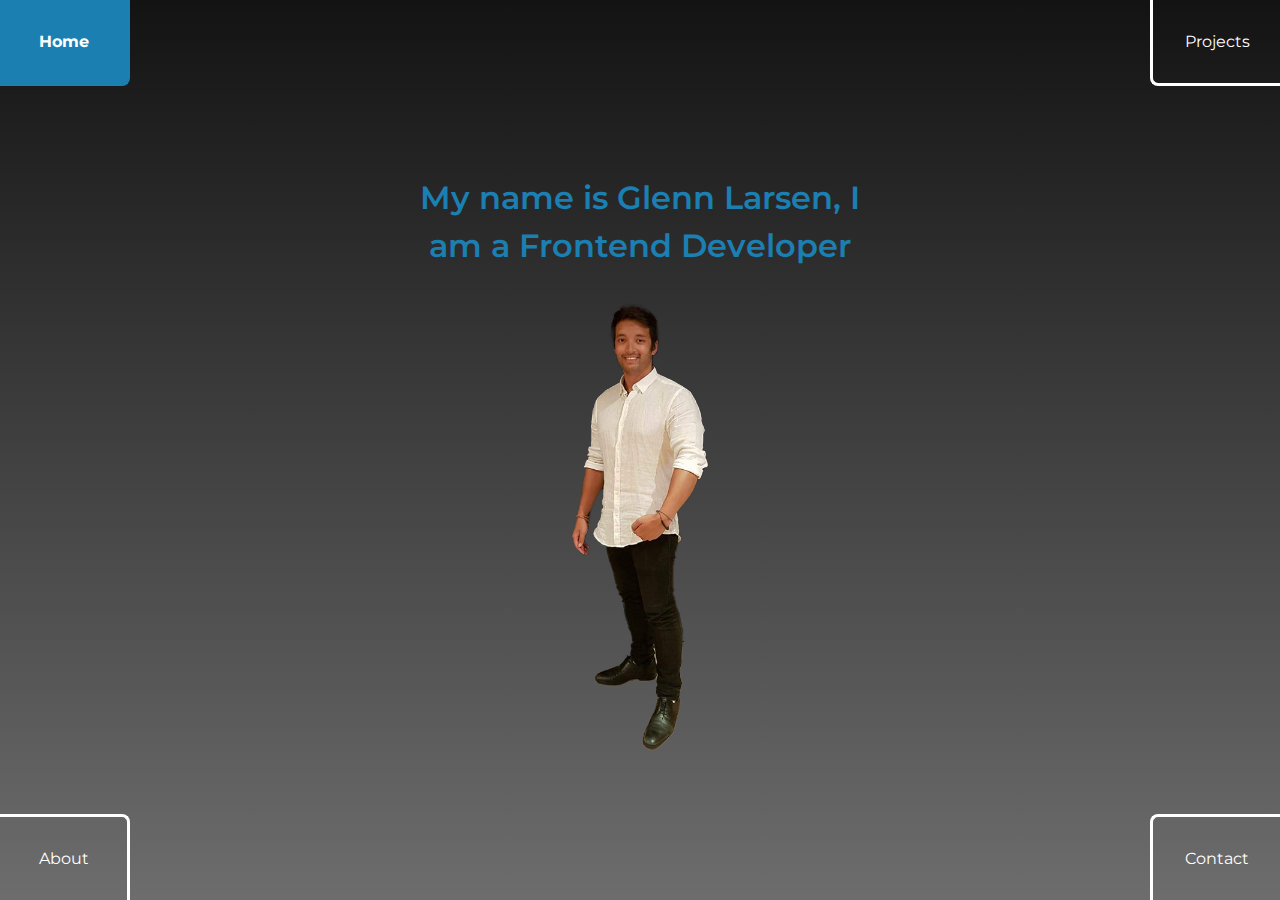
<file: index.html>
<!DOCTYPE html>
<html lang="en">
  <head>
    <meta charset="UTF-8" />
    <meta http-equiv="X-UA-Compatible" content="IE=edge" />
    <meta name="viewport" content="width=device-width, initial-scale=1.0" />
    <link rel="preconnect" href="https://fonts.googleapis.com" />
    <link rel="preconnect" href="https://fonts.gstatic.com" crossorigin />
    <link
      href="https://fonts.googleapis.com/css2?family=Montserrat:ital,wght@0,300;0,400;0,500;0,600;0,700;0,800;1,100;1,300;1,400;1,500;1,600;1,700;1,800&display=swap"
      rel="stylesheet"
    />
    <link rel="icon" type="image" href="/images/me-head.png">
    <link rel="stylesheet" href="css/style.css" />
    <title>Portfolio | Home</title>
  </head>
  <body>
    <div class="container">
        <div class="navigation"></div>

        <section class="intro content">
            <h1>My name is Glenn Larsen, I am a Frontend Developer</h1>
            <div>
                <img src="images/profile.png" alt="Image of me">
            </div>
        </section>
    </div>


    <script
      src="https://cdn.jsdelivr.net/npm/bootstrap@5.0.2/dist/js/bootstrap.bundle.min.js"
      integrity="sha384-MrcW6ZMFYlzcLA8Nl+NtUVF0sA7MsXsP1UyJoMp4YLEuNSfAP+JcXn/tWtIaxVXM"
      crossorigin="anonymous"
    ></script>
    <script src="js/home.js" type="module"></script>
  </body>
</html>
</file>
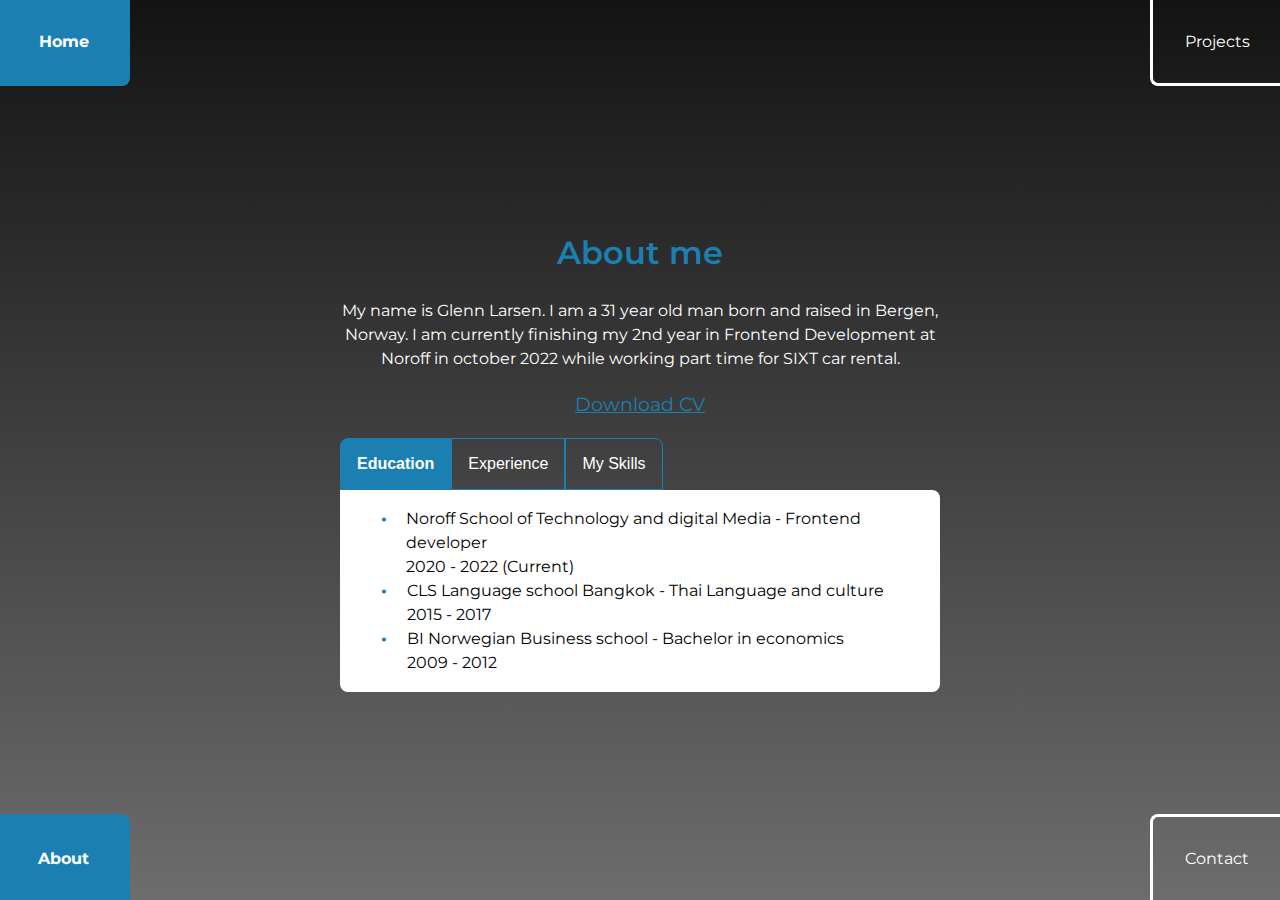
<file: about.html>
<!DOCTYPE html>
<html lang="en">
  <head>
    <meta charset="UTF-8" />
    <meta http-equiv="X-UA-Compatible" content="IE=edge" />
    <meta name="viewport" content="width=device-width, initial-scale=1.0" />
    <link rel="preconnect" href="https://fonts.googleapis.com" />
    <link rel="preconnect" href="https://fonts.gstatic.com" crossorigin />
    <link
      href="https://fonts.googleapis.com/css2?family=Montserrat:ital,wght@0,300;0,400;0,500;0,600;0,700;0,800;1,100;1,300;1,400;1,500;1,600;1,700;1,800&display=swap"
      rel="stylesheet"
    />
    <link rel="icon" type="image" href="/images/me-head.png" />
    <link rel="stylesheet" href="css/style.css" />
    <title>Portfolio | About</title>
  </head>
  <body>
    <div class="container">
      <div class="navigation"></div>

      <section class="about content">
        <h1>About me</h1>
        <p>
          My name is Glenn Larsen. I am a 31 year old man born and raised in
          Bergen, Norway. I am currently finishing my 2nd year in Frontend
          Development at Noroff in october 2022 while working part time for SIXT
          car rental.
        </p>

        <div class="cv">
          <a href="./Content/Glenn-Larsen-CV.pdf" download>Download CV</a>
        </div>

        <!-- Accordion -->
        <div class="accordion accordion-flush" id="accordionFlushExample">
          <div class="accordion-item">
            <h2 class="accordion-header" id="flush-headingOne">
              <button
                class="accordion-button collapsed"
                type="button"
                data-bs-toggle="collapse"
                data-bs-target="#flush-collapseOne"
                aria-expanded="false"
                aria-controls="flush-collapseOne"
              >
                Education
              </button>
            </h2>
            <div
              id="flush-collapseOne"
              class="accordion-collapse collapse"
              aria-labelledby="flush-headingOne"
              data-bs-parent="#accordionFlushExample"
            >
              <div class="accordion-body">
                <ul>
                  <li>
                    Noroff School of Technology and digital Media - Frontend
                    developer<br />2020 - 2022 (Current)
                  </li>
                  <li>
                    CLS Language school Bangkok - Thai Language and culture<br />2015
                    - 2017
                  </li>
                  <li>
                    BI Norwegian Business school - Bachelor in economics<br />2009
                    - 2012
                  </li>
                </ul>
              </div>
            </div>
          </div>
          <div class="accordion-item">
            <h2 class="accordion-header" id="flush-headingTwo">
              <button
                class="accordion-button collapsed"
                type="button"
                data-bs-toggle="collapse"
                data-bs-target="#flush-collapseTwo"
                aria-expanded="false"
                aria-controls="flush-collapseTwo"
              >
                Experience
              </button>
            </h2>
            <div
              id="flush-collapseTwo"
              class="accordion-collapse collapse"
              aria-labelledby="flush-headingTwo"
              data-bs-parent="#accordionFlushExample"
            >
              <div class="accordion-body">
                <ul>
                  <li>
                    Sixt Car Rental - Rental agent<br />
                    2010 - 2013 / 2017 - Current
                  </li>
                  <li>
                    Hjemferd.no - Chief Operating Officer<br />
                    2021 - Current
                  </li>
                  <li>
                    Sixt Car Rental - Branch Manager<br />
                    2013 - 2015
                  </li>
                </ul>
              </div>
            </div>
          </div>
          <div class="accordion-item">
            <h2 class="accordion-header" id="flush-headingThree">
              <button
                class="accordion-button collapsed"
                type="button"
                data-bs-toggle="collapse"
                data-bs-target="#flush-collapseThree"
                aria-expanded="false"
                aria-controls="flush-collapseThree"
              >
                My Skills
              </button>
            </h2>
            <div
              id="flush-collapseThree"
              class="accordion-collapse collapse"
              aria-labelledby="flush-headingThree"
              data-bs-parent="#accordionFlushExample"
            >
              <div class="accordion-body">
                <ul>
                  <li>HTML/CSS</li>
                  <li>Javascript/React</li>
                  <li>SASS</li>
                  <li>Adobe Photoshop</li>
                  <li>Adobe XD</li>
                  <li>Bootstrap</li>
                  <li>Strapi API</li>
                  <li>GIThub/GITlab</li>
                  <li>Wordpress CMS</li>
                </ul>
              </div>
            </div>
          </div>
        </div>

        <!-- Tabs -->
        <div class="tabs">
          <ul class="nav nav-tabs" id="myTab" role="tablist">
            <li class="nav-item" role="presentation">
              <button
                class="nav-link active"
                id="education-tab"
                data-bs-toggle="tab"
                data-bs-target="#education"
                type="button"
                role="tab"
                aria-controls="education"
                aria-selected="true"
              >
                Education
              </button>
            </li>
            <li class="nav-item" role="presentation">
              <button
                class="nav-link"
                id="experience-tab"
                data-bs-toggle="tab"
                data-bs-target="#experience"
                type="button"
                role="tab"
                aria-controls="experience"
                aria-selected="false"
              >
                Experience
              </button>
            </li>
            <li class="nav-item" role="presentation">
              <button
                class="nav-link"
                id="skills-tab"
                data-bs-toggle="tab"
                data-bs-target="#skills"
                type="button"
                role="tab"
                aria-controls="skills"
                aria-selected="false"
              >
                My Skills
              </button>
            </li>
          </ul>
          <div class="tab-content" id="myTabContent">
            <div
              class="tab-pane fade show active"
              id="education"
              role="tabpanel"
              aria-labelledby="education-tab"
            >
              <ul>
                <li>
                  Noroff School of Technology and digital Media - Frontend
                  developer<br />2020 - 2022 (Current)
                </li>
                <li>
                  CLS Language school Bangkok - Thai Language and culture<br />2015
                  - 2017
                </li>
                <li>
                  BI Norwegian Business school - Bachelor in economics<br />2009
                  - 2012
                </li>
              </ul>
            </div>
            <div
              class="tab-pane fade"
              id="experience"
              role="tabpanel"
              aria-labelledby="experience-tab"
            >
              <ul>
                <li>
                  Sixt Car Rental - Rental agent<br />
                  2010 - 2013 / 2017 - Current
                </li>
                <li>
                  Hjemferd.no - Chief Operating Officer<br />
                  2021 - Current
                </li>
                <li>
                  Sixt Car Rental - Branch Manager<br />
                  2013 - 2015
                </li>
              </ul>
            </div>
            <div
              class="tab-pane fade"
              id="skills"
              role="tabpanel"
              aria-labelledby="skills-tab"
            >
              <ul>
                <li>HTML/CSS</li>
                <li>Javascript/React</li>
                <li>SASS</li>
                <li>Adobe Photoshop</li>
                <li>Adobe XD</li>
                <li>Bootstrap</li>
                <li>Strapi API</li>
                <li>GIThub/GITlab</li>
                <li>Wordpress CMS</li>
              </ul>
            </div>
          </div>
        </div>
      </section>
    </div>

    <script
      src="https://cdn.jsdelivr.net/npm/bootstrap@5.0.2/dist/js/bootstrap.bundle.min.js"
      integrity="sha384-MrcW6ZMFYlzcLA8Nl+NtUVF0sA7MsXsP1UyJoMp4YLEuNSfAP+JcXn/tWtIaxVXM"
      crossorigin="anonymous"
    ></script>
    <script src="/js/about.js" type="module"></script>
  </body>
</html>
</file>
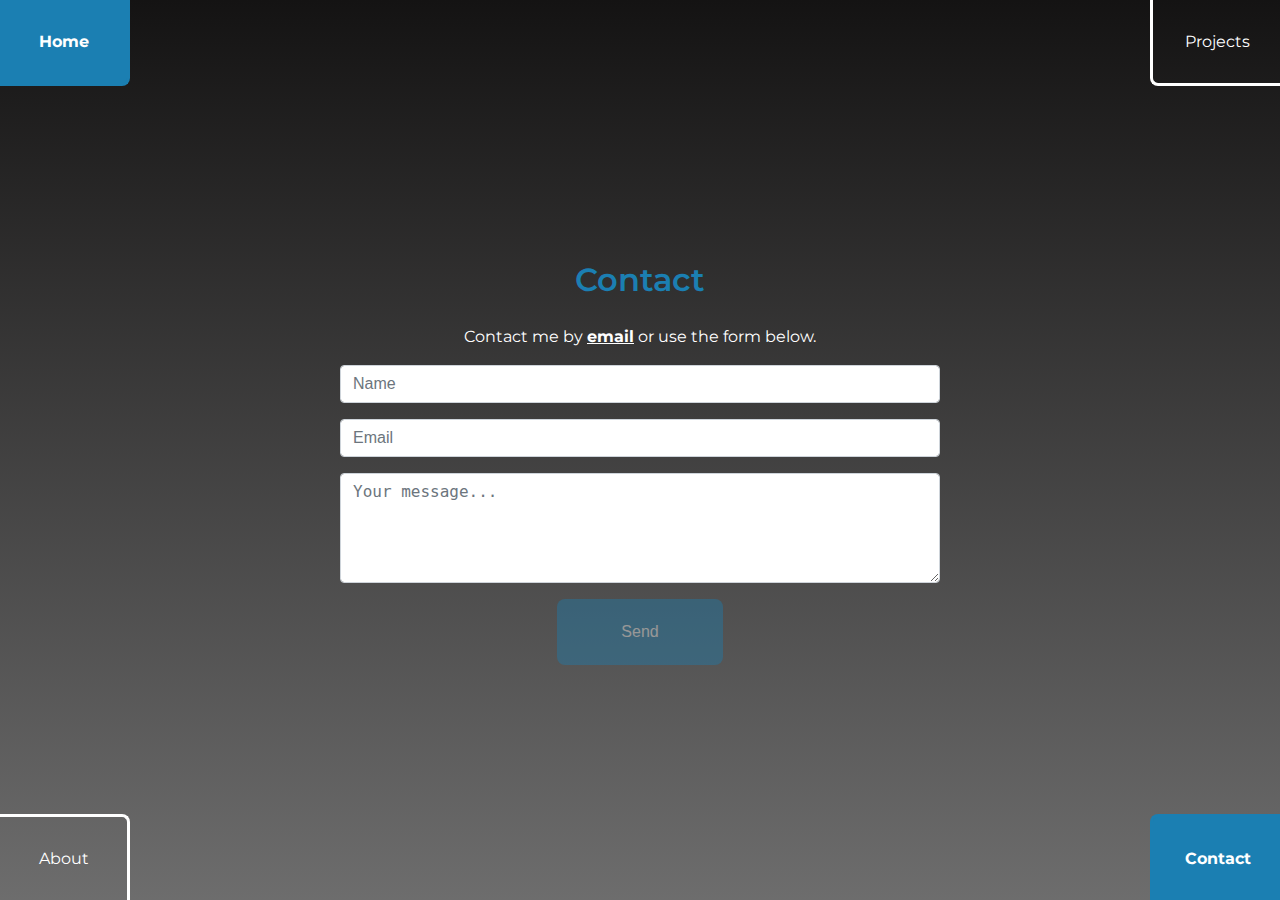
<file: contact.html>
<!DOCTYPE html>
<html lang="en">
  <head>
    <meta charset="UTF-8" />
    <meta http-equiv="X-UA-Compatible" content="IE=edge" />
    <meta name="viewport" content="width=device-width, initial-scale=1.0" />
    <link rel="preconnect" href="https://fonts.googleapis.com" />
    <link rel="preconnect" href="https://fonts.gstatic.com" crossorigin />
    <link
      href="https://fonts.googleapis.com/css2?family=Montserrat:ital,wght@0,300;0,400;0,500;0,600;0,700;0,800;1,100;1,300;1,400;1,500;1,600;1,700;1,800&display=swap"
      rel="stylesheet"
    />
    <link rel="icon" type="image" href="/images/me-head.png">
    <link rel="stylesheet" href="css/style.css" />
    <title>Portfolio | Contact</title>
  </head>
  <body>
    <div class="container">
      <div class="navigation"></div>

      <section class="contact content">
        <h1>Contact</h1>

        <p>
          Contact me by
          <a
            href="mailto:glenn_lar@hotmail.com?subject=Portfolio | Contact Form"
            >email</a
          >
          or use the form below.
        </p>

        <form
          id="form"
          class="d-flex flex-column justify-content-center"
          action="https://formspree.io/f/xwkynwld"
          method="POST"
        >
          <div class="form-success" id="formSuccess">
            Your message has been sent! I will contact you soon.
          </div>
          <div class="mb-3">
            <input
              type="text"
              class="form-control"
              id="name"
              placeholder="Name"
              name="name"
            />
            <div class="form-error" id="nameError">
              Please enter your name (Minimum 2 characters)
            </div>
          </div>
          <div class="mb-3">
            <input
              type="email"
              class="form-control"
              id="email"
              placeholder="Email"
              name="email"
            />
            <div class="form-error" id="emailError">
              Please enter a valid email address
            </div>
          </div>
          <div class="mb-3">
            <textarea
              class="form-control"
              id="message"
              rows="4"
              placeholder="Your message..."
              name="message"
            ></textarea>
            <div class="form-error" id="messageError">
              Please enter a message (Minimum 10 characters)
            </div>
          </div>
          <button disabled type="submit" class="btn-submit">Send</button>
        </form>
      </section>
    </div>

    <script
      src="https://cdn.jsdelivr.net/npm/bootstrap@5.0.2/dist/js/bootstrap.bundle.min.js"
      integrity="sha384-MrcW6ZMFYlzcLA8Nl+NtUVF0sA7MsXsP1UyJoMp4YLEuNSfAP+JcXn/tWtIaxVXM"
      crossorigin="anonymous"
    ></script>
    <script src="/js/contact.js" type="module"></script>
  </body>
</html>
</file>
<file: css/style.css>
.form-label {
  margin-bottom: 0.5rem;
}

.col-form-label {
  padding-top: calc(0.375rem + 1px);
  padding-bottom: calc(0.375rem + 1px);
  margin-bottom: 0;
  font-size: inherit;
  line-height: 1.5;
}

.col-form-label-lg {
  padding-top: calc(0.5rem + 1px);
  padding-bottom: calc(0.5rem + 1px);
  font-size: 1.25rem;
}

.col-form-label-sm {
  padding-top: calc(0.25rem + 1px);
  padding-bottom: calc(0.25rem + 1px);
  font-size: 0.875rem;
}

.form-text {
  margin-top: 0.25rem;
  font-size: 0.875em;
  color: #6c757d;
}

.form-control {
  display: block;
  width: 100%;
  padding: 0.375rem 0.75rem;
  font-size: 1rem;
  font-weight: 400;
  line-height: 1.5;
  color: #212529;
  background-color: #fff;
  background-clip: padding-box;
  border: 1px solid #ced4da;
  -webkit-appearance: none;
     -moz-appearance: none;
          appearance: none;
  border-radius: 0.25rem;
  -webkit-transition: border-color 0.15s ease-in-out, -webkit-box-shadow 0.15s ease-in-out;
  transition: border-color 0.15s ease-in-out, -webkit-box-shadow 0.15s ease-in-out;
  transition: border-color 0.15s ease-in-out, box-shadow 0.15s ease-in-out;
  transition: border-color 0.15s ease-in-out, box-shadow 0.15s ease-in-out, -webkit-box-shadow 0.15s ease-in-out;
}

@media (prefers-reduced-motion: reduce) {
  .form-control {
    -webkit-transition: none;
    transition: none;
  }
}

.form-control[type="file"] {
  overflow: hidden;
}

.form-control[type="file"]:not(:disabled):not([readonly]) {
  cursor: pointer;
}

.form-control:focus {
  color: #212529;
  background-color: #fff;
  border-color: #86b7fe;
  outline: 0;
  -webkit-box-shadow: 0 0 0 0.25rem rgba(13, 110, 253, 0.25);
          box-shadow: 0 0 0 0.25rem rgba(13, 110, 253, 0.25);
}

.form-control::-webkit-date-and-time-value {
  height: 1.5em;
}

.form-control::-webkit-input-placeholder {
  color: #6c757d;
  opacity: 1;
}

.form-control:-ms-input-placeholder {
  color: #6c757d;
  opacity: 1;
}

.form-control::-ms-input-placeholder {
  color: #6c757d;
  opacity: 1;
}

.form-control::placeholder {
  color: #6c757d;
  opacity: 1;
}

.form-control:disabled, .form-control[readonly] {
  background-color: #e9ecef;
  opacity: 1;
}

.form-control::file-selector-button {
  padding: 0.375rem 0.75rem;
  margin: -0.375rem -0.75rem;
  -webkit-margin-end: 0.75rem;
          margin-inline-end: 0.75rem;
  color: #212529;
  background-color: #e9ecef;
  pointer-events: none;
  border-color: inherit;
  border-style: solid;
  border-width: 0;
  border-inline-end-width: 1px;
  border-radius: 0;
  -webkit-transition: color 0.15s ease-in-out, background-color 0.15s ease-in-out, border-color 0.15s ease-in-out, -webkit-box-shadow 0.15s ease-in-out;
  transition: color 0.15s ease-in-out, background-color 0.15s ease-in-out, border-color 0.15s ease-in-out, -webkit-box-shadow 0.15s ease-in-out;
  transition: color 0.15s ease-in-out, background-color 0.15s ease-in-out, border-color 0.15s ease-in-out, box-shadow 0.15s ease-in-out;
  transition: color 0.15s ease-in-out, background-color 0.15s ease-in-out, border-color 0.15s ease-in-out, box-shadow 0.15s ease-in-out, -webkit-box-shadow 0.15s ease-in-out;
}

@media (prefers-reduced-motion: reduce) {
  .form-control::file-selector-button {
    -webkit-transition: none;
    transition: none;
  }
}

.form-control:hover:not(:disabled):not([readonly])::file-selector-button {
  background-color: #dde0e3;
}

.form-control::-webkit-file-upload-button {
  padding: 0.375rem 0.75rem;
  margin: -0.375rem -0.75rem;
  -webkit-margin-end: 0.75rem;
          margin-inline-end: 0.75rem;
  color: #212529;
  background-color: #e9ecef;
  pointer-events: none;
  border-color: inherit;
  border-style: solid;
  border-width: 0;
  border-inline-end-width: 1px;
  border-radius: 0;
  -webkit-transition: color 0.15s ease-in-out, background-color 0.15s ease-in-out, border-color 0.15s ease-in-out, -webkit-box-shadow 0.15s ease-in-out;
  transition: color 0.15s ease-in-out, background-color 0.15s ease-in-out, border-color 0.15s ease-in-out, -webkit-box-shadow 0.15s ease-in-out;
  transition: color 0.15s ease-in-out, background-color 0.15s ease-in-out, border-color 0.15s ease-in-out, box-shadow 0.15s ease-in-out;
  transition: color 0.15s ease-in-out, background-color 0.15s ease-in-out, border-color 0.15s ease-in-out, box-shadow 0.15s ease-in-out, -webkit-box-shadow 0.15s ease-in-out;
}

@media (prefers-reduced-motion: reduce) {
  .form-control::-webkit-file-upload-button {
    -webkit-transition: none;
    transition: none;
  }
}

.form-control:hover:not(:disabled):not([readonly])::-webkit-file-upload-button {
  background-color: #dde0e3;
}

.form-control-plaintext {
  display: block;
  width: 100%;
  padding: 0.375rem 0;
  margin-bottom: 0;
  line-height: 1.5;
  color: #212529;
  background-color: transparent;
  border: solid transparent;
  border-width: 1px 0;
}

.form-control-plaintext.form-control-sm, .form-control-plaintext.form-control-lg {
  padding-right: 0;
  padding-left: 0;
}

.form-control-sm {
  min-height: calc(1.5em + 0.5rem + 2px);
  padding: 0.25rem 0.5rem;
  font-size: 0.875rem;
  border-radius: 0.2rem;
}

.form-control-sm::file-selector-button {
  padding: 0.25rem 0.5rem;
  margin: -0.25rem -0.5rem;
  -webkit-margin-end: 0.5rem;
          margin-inline-end: 0.5rem;
}

.form-control-sm::-webkit-file-upload-button {
  padding: 0.25rem 0.5rem;
  margin: -0.25rem -0.5rem;
  -webkit-margin-end: 0.5rem;
          margin-inline-end: 0.5rem;
}

.form-control-lg {
  min-height: calc(1.5em + 1rem + 2px);
  padding: 0.5rem 1rem;
  font-size: 1.25rem;
  border-radius: 0.3rem;
}

.form-control-lg::file-selector-button {
  padding: 0.5rem 1rem;
  margin: -0.5rem -1rem;
  -webkit-margin-end: 1rem;
          margin-inline-end: 1rem;
}

.form-control-lg::-webkit-file-upload-button {
  padding: 0.5rem 1rem;
  margin: -0.5rem -1rem;
  -webkit-margin-end: 1rem;
          margin-inline-end: 1rem;
}

textarea.form-control {
  min-height: calc(1.5em + 0.75rem + 2px);
}

textarea.form-control-sm {
  min-height: calc(1.5em + 0.5rem + 2px);
}

textarea.form-control-lg {
  min-height: calc(1.5em + 1rem + 2px);
}

.form-control-color {
  width: 3rem;
  height: auto;
  padding: 0.375rem;
}

.form-control-color:not(:disabled):not([readonly]) {
  cursor: pointer;
}

.form-control-color::-moz-color-swatch {
  height: 1.5em;
  border-radius: 0.25rem;
}

.form-control-color::-webkit-color-swatch {
  height: 1.5em;
  border-radius: 0.25rem;
}

.form-select {
  display: block;
  width: 100%;
  padding: 0.375rem 2.25rem 0.375rem 0.75rem;
  -moz-padding-start: calc(0.75rem - 3px);
  font-size: 1rem;
  font-weight: 400;
  line-height: 1.5;
  color: #212529;
  background-color: #fff;
  background-image: url("data:image/svg+xml,%3csvg xmlns='http://www.w3.org/2000/svg' viewBox='0 0 16 16'%3e%3cpath fill='none' stroke='%23343a40' stroke-linecap='round' stroke-linejoin='round' stroke-width='2' d='M2 5l6 6 6-6'/%3e%3c/svg%3e");
  background-repeat: no-repeat;
  background-position: right 0.75rem center;
  background-size: 16px 12px;
  border: 1px solid #ced4da;
  border-radius: 0.25rem;
  -webkit-transition: border-color 0.15s ease-in-out, -webkit-box-shadow 0.15s ease-in-out;
  transition: border-color 0.15s ease-in-out, -webkit-box-shadow 0.15s ease-in-out;
  transition: border-color 0.15s ease-in-out, box-shadow 0.15s ease-in-out;
  transition: border-color 0.15s ease-in-out, box-shadow 0.15s ease-in-out, -webkit-box-shadow 0.15s ease-in-out;
  -webkit-appearance: none;
     -moz-appearance: none;
          appearance: none;
}

@media (prefers-reduced-motion: reduce) {
  .form-select {
    -webkit-transition: none;
    transition: none;
  }
}

.form-select:focus {
  border-color: #86b7fe;
  outline: 0;
  -webkit-box-shadow: 0 0 0 0.25rem rgba(13, 110, 253, 0.25);
          box-shadow: 0 0 0 0.25rem rgba(13, 110, 253, 0.25);
}

.form-select[multiple], .form-select[size]:not([size="1"]) {
  padding-right: 0.75rem;
  background-image: none;
}

.form-select:disabled {
  background-color: #e9ecef;
}

.form-select:-moz-focusring {
  color: transparent;
  text-shadow: 0 0 0 #212529;
}

.form-select-sm {
  padding-top: 0.25rem;
  padding-bottom: 0.25rem;
  padding-left: 0.5rem;
  font-size: 0.875rem;
  border-radius: 0.2rem;
}

.form-select-lg {
  padding-top: 0.5rem;
  padding-bottom: 0.5rem;
  padding-left: 1rem;
  font-size: 1.25rem;
  border-radius: 0.3rem;
}

.form-check {
  display: block;
  min-height: 1.5rem;
  padding-left: 1.5em;
  margin-bottom: 0.125rem;
}

.form-check .form-check-input {
  float: left;
  margin-left: -1.5em;
}

.form-check-input {
  width: 1em;
  height: 1em;
  margin-top: 0.25em;
  vertical-align: top;
  background-color: #fff;
  background-repeat: no-repeat;
  background-position: center;
  background-size: contain;
  border: 1px solid rgba(0, 0, 0, 0.25);
  -webkit-appearance: none;
     -moz-appearance: none;
          appearance: none;
  color-adjust: exact;
}

.form-check-input[type="checkbox"] {
  border-radius: 0.25em;
}

.form-check-input[type="radio"] {
  border-radius: 50%;
}

.form-check-input:active {
  -webkit-filter: brightness(90%);
          filter: brightness(90%);
}

.form-check-input:focus {
  border-color: #86b7fe;
  outline: 0;
  -webkit-box-shadow: 0 0 0 0.25rem rgba(13, 110, 253, 0.25);
          box-shadow: 0 0 0 0.25rem rgba(13, 110, 253, 0.25);
}

.form-check-input:checked {
  background-color: #0d6efd;
  border-color: #0d6efd;
}

.form-check-input:checked[type="checkbox"] {
  background-image: url("data:image/svg+xml,%3csvg xmlns='http://www.w3.org/2000/svg' viewBox='0 0 20 20'%3e%3cpath fill='none' stroke='%23fff' stroke-linecap='round' stroke-linejoin='round' stroke-width='3' d='M6 10l3 3l6-6'/%3e%3c/svg%3e");
}

.form-check-input:checked[type="radio"] {
  background-image: url("data:image/svg+xml,%3csvg xmlns='http://www.w3.org/2000/svg' viewBox='-4 -4 8 8'%3e%3ccircle r='2' fill='%23fff'/%3e%3c/svg%3e");
}

.form-check-input[type="checkbox"]:indeterminate {
  background-color: #0d6efd;
  border-color: #0d6efd;
  background-image: url("data:image/svg+xml,%3csvg xmlns='http://www.w3.org/2000/svg' viewBox='0 0 20 20'%3e%3cpath fill='none' stroke='%23fff' stroke-linecap='round' stroke-linejoin='round' stroke-width='3' d='M6 10h8'/%3e%3c/svg%3e");
}

.form-check-input:disabled {
  pointer-events: none;
  -webkit-filter: none;
          filter: none;
  opacity: 0.5;
}

.form-check-input[disabled] ~ .form-check-label, .form-check-input:disabled ~ .form-check-label {
  opacity: 0.5;
}

.form-switch {
  padding-left: 2.5em;
}

.form-switch .form-check-input {
  width: 2em;
  margin-left: -2.5em;
  background-image: url("data:image/svg+xml,%3csvg xmlns='http://www.w3.org/2000/svg' viewBox='-4 -4 8 8'%3e%3ccircle r='3' fill='rgba%280, 0, 0, 0.25%29'/%3e%3c/svg%3e");
  background-position: left center;
  border-radius: 2em;
  -webkit-transition: background-position 0.15s ease-in-out;
  transition: background-position 0.15s ease-in-out;
}

@media (prefers-reduced-motion: reduce) {
  .form-switch .form-check-input {
    -webkit-transition: none;
    transition: none;
  }
}

.form-switch .form-check-input:focus {
  background-image: url("data:image/svg+xml,%3csvg xmlns='http://www.w3.org/2000/svg' viewBox='-4 -4 8 8'%3e%3ccircle r='3' fill='%2386b7fe'/%3e%3c/svg%3e");
}

.form-switch .form-check-input:checked {
  background-position: right center;
  background-image: url("data:image/svg+xml,%3csvg xmlns='http://www.w3.org/2000/svg' viewBox='-4 -4 8 8'%3e%3ccircle r='3' fill='%23fff'/%3e%3c/svg%3e");
}

.form-check-inline {
  display: inline-block;
  margin-right: 1rem;
}

.btn-check {
  position: absolute;
  clip: rect(0, 0, 0, 0);
  pointer-events: none;
}

.btn-check[disabled] + .btn, .btn-check:disabled + .btn {
  pointer-events: none;
  -webkit-filter: none;
          filter: none;
  opacity: 0.65;
}

.form-range {
  width: 100%;
  height: 1.5rem;
  padding: 0;
  background-color: transparent;
  -webkit-appearance: none;
     -moz-appearance: none;
          appearance: none;
}

.form-range:focus {
  outline: 0;
}

.form-range:focus::-webkit-slider-thumb {
  -webkit-box-shadow: 0 0 0 1px #fff, 0 0 0 0.25rem rgba(13, 110, 253, 0.25);
          box-shadow: 0 0 0 1px #fff, 0 0 0 0.25rem rgba(13, 110, 253, 0.25);
}

.form-range:focus::-moz-range-thumb {
  box-shadow: 0 0 0 1px #fff, 0 0 0 0.25rem rgba(13, 110, 253, 0.25);
}

.form-range::-moz-focus-outer {
  border: 0;
}

.form-range::-webkit-slider-thumb {
  width: 1rem;
  height: 1rem;
  margin-top: -0.25rem;
  background-color: #0d6efd;
  border: 0;
  border-radius: 1rem;
  -webkit-transition: background-color 0.15s ease-in-out, border-color 0.15s ease-in-out, -webkit-box-shadow 0.15s ease-in-out;
  transition: background-color 0.15s ease-in-out, border-color 0.15s ease-in-out, -webkit-box-shadow 0.15s ease-in-out;
  transition: background-color 0.15s ease-in-out, border-color 0.15s ease-in-out, box-shadow 0.15s ease-in-out;
  transition: background-color 0.15s ease-in-out, border-color 0.15s ease-in-out, box-shadow 0.15s ease-in-out, -webkit-box-shadow 0.15s ease-in-out;
  -webkit-appearance: none;
          appearance: none;
}

@media (prefers-reduced-motion: reduce) {
  .form-range::-webkit-slider-thumb {
    -webkit-transition: none;
    transition: none;
  }
}

.form-range::-webkit-slider-thumb:active {
  background-color: #b6d4fe;
}

.form-range::-webkit-slider-runnable-track {
  width: 100%;
  height: 0.5rem;
  color: transparent;
  cursor: pointer;
  background-color: #dee2e6;
  border-color: transparent;
  border-radius: 1rem;
}

.form-range::-moz-range-thumb {
  width: 1rem;
  height: 1rem;
  background-color: #0d6efd;
  border: 0;
  border-radius: 1rem;
  -webkit-transition: background-color 0.15s ease-in-out, border-color 0.15s ease-in-out, -webkit-box-shadow 0.15s ease-in-out;
  transition: background-color 0.15s ease-in-out, border-color 0.15s ease-in-out, -webkit-box-shadow 0.15s ease-in-out;
  transition: background-color 0.15s ease-in-out, border-color 0.15s ease-in-out, box-shadow 0.15s ease-in-out;
  transition: background-color 0.15s ease-in-out, border-color 0.15s ease-in-out, box-shadow 0.15s ease-in-out, -webkit-box-shadow 0.15s ease-in-out;
  -moz-appearance: none;
       appearance: none;
}

@media (prefers-reduced-motion: reduce) {
  .form-range::-moz-range-thumb {
    -webkit-transition: none;
    transition: none;
  }
}

.form-range::-moz-range-thumb:active {
  background-color: #b6d4fe;
}

.form-range::-moz-range-track {
  width: 100%;
  height: 0.5rem;
  color: transparent;
  cursor: pointer;
  background-color: #dee2e6;
  border-color: transparent;
  border-radius: 1rem;
}

.form-range:disabled {
  pointer-events: none;
}

.form-range:disabled::-webkit-slider-thumb {
  background-color: #adb5bd;
}

.form-range:disabled::-moz-range-thumb {
  background-color: #adb5bd;
}

.form-floating {
  position: relative;
}

.form-floating > .form-control,
.form-floating > .form-select {
  height: calc(3.5rem + 2px);
  line-height: 1.25;
}

.form-floating > label {
  position: absolute;
  top: 0;
  left: 0;
  height: 100%;
  padding: 1rem 0.75rem;
  pointer-events: none;
  border: 1px solid transparent;
  -webkit-transform-origin: 0 0;
          transform-origin: 0 0;
  -webkit-transition: opacity 0.1s ease-in-out, -webkit-transform 0.1s ease-in-out;
  transition: opacity 0.1s ease-in-out, -webkit-transform 0.1s ease-in-out;
  transition: opacity 0.1s ease-in-out, transform 0.1s ease-in-out;
  transition: opacity 0.1s ease-in-out, transform 0.1s ease-in-out, -webkit-transform 0.1s ease-in-out;
}

@media (prefers-reduced-motion: reduce) {
  .form-floating > label {
    -webkit-transition: none;
    transition: none;
  }
}

.form-floating > .form-control {
  padding: 1rem 0.75rem;
}

.form-floating > .form-control::-webkit-input-placeholder {
  color: transparent;
}

.form-floating > .form-control:-ms-input-placeholder {
  color: transparent;
}

.form-floating > .form-control::-ms-input-placeholder {
  color: transparent;
}

.form-floating > .form-control::placeholder {
  color: transparent;
}

.form-floating > .form-control:focus, .form-floating > .form-control:not(:placeholder-shown) {
  padding-top: 1.625rem;
  padding-bottom: 0.625rem;
}

.form-floating > .form-control:-webkit-autofill {
  padding-top: 1.625rem;
  padding-bottom: 0.625rem;
}

.form-floating > .form-select {
  padding-top: 1.625rem;
  padding-bottom: 0.625rem;
}

.form-floating > .form-control:focus ~ label,
.form-floating > .form-control:not(:placeholder-shown) ~ label,
.form-floating > .form-select ~ label {
  opacity: 0.65;
  -webkit-transform: scale(0.85) translateY(-0.5rem) translateX(0.15rem);
          transform: scale(0.85) translateY(-0.5rem) translateX(0.15rem);
}

.form-floating > .form-control:-webkit-autofill ~ label {
  opacity: 0.65;
  -webkit-transform: scale(0.85) translateY(-0.5rem) translateX(0.15rem);
          transform: scale(0.85) translateY(-0.5rem) translateX(0.15rem);
}

.input-group {
  position: relative;
  display: -webkit-box;
  display: -ms-flexbox;
  display: flex;
  -ms-flex-wrap: wrap;
      flex-wrap: wrap;
  -webkit-box-align: stretch;
      -ms-flex-align: stretch;
          align-items: stretch;
  width: 100%;
}

.input-group > .form-control,
.input-group > .form-select {
  position: relative;
  -webkit-box-flex: 1;
      -ms-flex: 1 1 auto;
          flex: 1 1 auto;
  width: 1%;
  min-width: 0;
}

.input-group > .form-control:focus,
.input-group > .form-select:focus {
  z-index: 3;
}

.input-group .btn {
  position: relative;
  z-index: 2;
}

.input-group .btn:focus {
  z-index: 3;
}

.input-group-text {
  display: -webkit-box;
  display: -ms-flexbox;
  display: flex;
  -webkit-box-align: center;
      -ms-flex-align: center;
          align-items: center;
  padding: 0.375rem 0.75rem;
  font-size: 1rem;
  font-weight: 400;
  line-height: 1.5;
  color: #212529;
  text-align: center;
  white-space: nowrap;
  background-color: #e9ecef;
  border: 1px solid #ced4da;
  border-radius: 0.25rem;
}

.input-group-lg > .form-control,
.input-group-lg > .form-select,
.input-group-lg > .input-group-text,
.input-group-lg > .btn {
  padding: 0.5rem 1rem;
  font-size: 1.25rem;
  border-radius: 0.3rem;
}

.input-group-sm > .form-control,
.input-group-sm > .form-select,
.input-group-sm > .input-group-text,
.input-group-sm > .btn {
  padding: 0.25rem 0.5rem;
  font-size: 0.875rem;
  border-radius: 0.2rem;
}

.input-group-lg > .form-select,
.input-group-sm > .form-select {
  padding-right: 3rem;
}

.input-group:not(.has-validation) > :not(:last-child):not(.dropdown-toggle):not(.dropdown-menu),
.input-group:not(.has-validation) > .dropdown-toggle:nth-last-child(n + 3) {
  border-top-right-radius: 0;
  border-bottom-right-radius: 0;
}

.input-group.has-validation > :nth-last-child(n + 3):not(.dropdown-toggle):not(.dropdown-menu),
.input-group.has-validation > .dropdown-toggle:nth-last-child(n + 4) {
  border-top-right-radius: 0;
  border-bottom-right-radius: 0;
}

.input-group > :not(:first-child):not(.dropdown-menu):not(.valid-tooltip):not(.valid-feedback):not(.invalid-tooltip):not(.invalid-feedback) {
  margin-left: -1px;
  border-top-left-radius: 0;
  border-bottom-left-radius: 0;
}

.valid-feedback {
  display: none;
  width: 100%;
  margin-top: 0.25rem;
  font-size: 0.875em;
  color: #198754;
}

.valid-tooltip {
  position: absolute;
  top: 100%;
  z-index: 5;
  display: none;
  max-width: 100%;
  padding: 0.25rem 0.5rem;
  margin-top: .1rem;
  font-size: 0.875rem;
  color: #fff;
  background-color: rgba(25, 135, 84, 0.9);
  border-radius: 0.25rem;
}

.was-validated :valid ~ .valid-feedback,
.was-validated :valid ~ .valid-tooltip,
.is-valid ~ .valid-feedback,
.is-valid ~ .valid-tooltip {
  display: block;
}

.was-validated .form-control:valid, .form-control.is-valid {
  border-color: #198754;
  padding-right: calc(1.5em + 0.75rem);
  background-image: url("data:image/svg+xml,%3csvg xmlns='http://www.w3.org/2000/svg' viewBox='0 0 8 8'%3e%3cpath fill='%23198754' d='M2.3 6.73L.6 4.53c-.4-1.04.46-1.4 1.1-.8l1.1 1.4 3.4-3.8c.6-.63 1.6-.27 1.2.7l-4 4.6c-.43.5-.8.4-1.1.1z'/%3e%3c/svg%3e");
  background-repeat: no-repeat;
  background-position: right calc(0.375em + 0.1875rem) center;
  background-size: calc(0.75em + 0.375rem) calc(0.75em + 0.375rem);
}

.was-validated .form-control:valid:focus, .form-control.is-valid:focus {
  border-color: #198754;
  -webkit-box-shadow: 0 0 0 0.25rem rgba(25, 135, 84, 0.25);
          box-shadow: 0 0 0 0.25rem rgba(25, 135, 84, 0.25);
}

.was-validated textarea.form-control:valid, textarea.form-control.is-valid {
  padding-right: calc(1.5em + 0.75rem);
  background-position: top calc(0.375em + 0.1875rem) right calc(0.375em + 0.1875rem);
}

.was-validated .form-select:valid, .form-select.is-valid {
  border-color: #198754;
}

.was-validated .form-select:valid:not([multiple]):not([size]), .was-validated .form-select:valid:not([multiple])[size="1"], .form-select.is-valid:not([multiple]):not([size]), .form-select.is-valid:not([multiple])[size="1"] {
  padding-right: 4.125rem;
  background-image: url("data:image/svg+xml,%3csvg xmlns='http://www.w3.org/2000/svg' viewBox='0 0 16 16'%3e%3cpath fill='none' stroke='%23343a40' stroke-linecap='round' stroke-linejoin='round' stroke-width='2' d='M2 5l6 6 6-6'/%3e%3c/svg%3e"), url("data:image/svg+xml,%3csvg xmlns='http://www.w3.org/2000/svg' viewBox='0 0 8 8'%3e%3cpath fill='%23198754' d='M2.3 6.73L.6 4.53c-.4-1.04.46-1.4 1.1-.8l1.1 1.4 3.4-3.8c.6-.63 1.6-.27 1.2.7l-4 4.6c-.43.5-.8.4-1.1.1z'/%3e%3c/svg%3e");
  background-position: right 0.75rem center, center right 2.25rem;
  background-size: 16px 12px, calc(0.75em + 0.375rem) calc(0.75em + 0.375rem);
}

.was-validated .form-select:valid:focus, .form-select.is-valid:focus {
  border-color: #198754;
  -webkit-box-shadow: 0 0 0 0.25rem rgba(25, 135, 84, 0.25);
          box-shadow: 0 0 0 0.25rem rgba(25, 135, 84, 0.25);
}

.was-validated .form-check-input:valid, .form-check-input.is-valid {
  border-color: #198754;
}

.was-validated .form-check-input:valid:checked, .form-check-input.is-valid:checked {
  background-color: #198754;
}

.was-validated .form-check-input:valid:focus, .form-check-input.is-valid:focus {
  -webkit-box-shadow: 0 0 0 0.25rem rgba(25, 135, 84, 0.25);
          box-shadow: 0 0 0 0.25rem rgba(25, 135, 84, 0.25);
}

.was-validated .form-check-input:valid ~ .form-check-label, .form-check-input.is-valid ~ .form-check-label {
  color: #198754;
}

.form-check-inline .form-check-input ~ .valid-feedback {
  margin-left: .5em;
}

.was-validated .input-group .form-control:valid, .input-group .form-control.is-valid, .was-validated
.input-group .form-select:valid,
.input-group .form-select.is-valid {
  z-index: 1;
}

.was-validated .input-group .form-control:valid:focus, .input-group .form-control.is-valid:focus, .was-validated
.input-group .form-select:valid:focus,
.input-group .form-select.is-valid:focus {
  z-index: 3;
}

.invalid-feedback {
  display: none;
  width: 100%;
  margin-top: 0.25rem;
  font-size: 0.875em;
  color: #dc3545;
}

.invalid-tooltip {
  position: absolute;
  top: 100%;
  z-index: 5;
  display: none;
  max-width: 100%;
  padding: 0.25rem 0.5rem;
  margin-top: .1rem;
  font-size: 0.875rem;
  color: #fff;
  background-color: rgba(220, 53, 69, 0.9);
  border-radius: 0.25rem;
}

.was-validated :invalid ~ .invalid-feedback,
.was-validated :invalid ~ .invalid-tooltip,
.is-invalid ~ .invalid-feedback,
.is-invalid ~ .invalid-tooltip {
  display: block;
}

.was-validated .form-control:invalid, .form-control.is-invalid {
  border-color: #dc3545;
  padding-right: calc(1.5em + 0.75rem);
  background-image: url("data:image/svg+xml,%3csvg xmlns='http://www.w3.org/2000/svg' viewBox='0 0 12 12' width='12' height='12' fill='none' stroke='%23dc3545'%3e%3ccircle cx='6' cy='6' r='4.5'/%3e%3cpath stroke-linejoin='round' d='M5.8 3.6h.4L6 6.5z'/%3e%3ccircle cx='6' cy='8.2' r='.6' fill='%23dc3545' stroke='none'/%3e%3c/svg%3e");
  background-repeat: no-repeat;
  background-position: right calc(0.375em + 0.1875rem) center;
  background-size: calc(0.75em + 0.375rem) calc(0.75em + 0.375rem);
}

.was-validated .form-control:invalid:focus, .form-control.is-invalid:focus {
  border-color: #dc3545;
  -webkit-box-shadow: 0 0 0 0.25rem rgba(220, 53, 69, 0.25);
          box-shadow: 0 0 0 0.25rem rgba(220, 53, 69, 0.25);
}

.was-validated textarea.form-control:invalid, textarea.form-control.is-invalid {
  padding-right: calc(1.5em + 0.75rem);
  background-position: top calc(0.375em + 0.1875rem) right calc(0.375em + 0.1875rem);
}

.was-validated .form-select:invalid, .form-select.is-invalid {
  border-color: #dc3545;
}

.was-validated .form-select:invalid:not([multiple]):not([size]), .was-validated .form-select:invalid:not([multiple])[size="1"], .form-select.is-invalid:not([multiple]):not([size]), .form-select.is-invalid:not([multiple])[size="1"] {
  padding-right: 4.125rem;
  background-image: url("data:image/svg+xml,%3csvg xmlns='http://www.w3.org/2000/svg' viewBox='0 0 16 16'%3e%3cpath fill='none' stroke='%23343a40' stroke-linecap='round' stroke-linejoin='round' stroke-width='2' d='M2 5l6 6 6-6'/%3e%3c/svg%3e"), url("data:image/svg+xml,%3csvg xmlns='http://www.w3.org/2000/svg' viewBox='0 0 12 12' width='12' height='12' fill='none' stroke='%23dc3545'%3e%3ccircle cx='6' cy='6' r='4.5'/%3e%3cpath stroke-linejoin='round' d='M5.8 3.6h.4L6 6.5z'/%3e%3ccircle cx='6' cy='8.2' r='.6' fill='%23dc3545' stroke='none'/%3e%3c/svg%3e");
  background-position: right 0.75rem center, center right 2.25rem;
  background-size: 16px 12px, calc(0.75em + 0.375rem) calc(0.75em + 0.375rem);
}

.was-validated .form-select:invalid:focus, .form-select.is-invalid:focus {
  border-color: #dc3545;
  -webkit-box-shadow: 0 0 0 0.25rem rgba(220, 53, 69, 0.25);
          box-shadow: 0 0 0 0.25rem rgba(220, 53, 69, 0.25);
}

.was-validated .form-check-input:invalid, .form-check-input.is-invalid {
  border-color: #dc3545;
}

.was-validated .form-check-input:invalid:checked, .form-check-input.is-invalid:checked {
  background-color: #dc3545;
}

.was-validated .form-check-input:invalid:focus, .form-check-input.is-invalid:focus {
  -webkit-box-shadow: 0 0 0 0.25rem rgba(220, 53, 69, 0.25);
          box-shadow: 0 0 0 0.25rem rgba(220, 53, 69, 0.25);
}

.was-validated .form-check-input:invalid ~ .form-check-label, .form-check-input.is-invalid ~ .form-check-label {
  color: #dc3545;
}

.form-check-inline .form-check-input ~ .invalid-feedback {
  margin-left: .5em;
}

.was-validated .input-group .form-control:invalid, .input-group .form-control.is-invalid, .was-validated
.input-group .form-select:invalid,
.input-group .form-select.is-invalid {
  z-index: 2;
}

.was-validated .input-group .form-control:invalid:focus, .input-group .form-control.is-invalid:focus, .was-validated
.input-group .form-select:invalid:focus,
.input-group .form-select.is-invalid:focus {
  z-index: 3;
}

.fade {
  -webkit-transition: opacity 0.15s linear;
  transition: opacity 0.15s linear;
}

@media (prefers-reduced-motion: reduce) {
  .fade {
    -webkit-transition: none;
    transition: none;
  }
}

.fade:not(.show) {
  opacity: 0;
}

.collapse:not(.show) {
  display: none;
}

.collapsing {
  height: 0;
  overflow: hidden;
  -webkit-transition: height 0.35s ease;
  transition: height 0.35s ease;
}

@media (prefers-reduced-motion: reduce) {
  .collapsing {
    -webkit-transition: none;
    transition: none;
  }
}

.collapsing.collapse-horizontal {
  width: 0;
  height: auto;
  -webkit-transition: width 0.35s ease;
  transition: width 0.35s ease;
}

@media (prefers-reduced-motion: reduce) {
  .collapsing.collapse-horizontal {
    -webkit-transition: none;
    transition: none;
  }
}

.dropup,
.dropend,
.dropdown,
.dropstart {
  position: relative;
}

.dropdown-toggle {
  white-space: nowrap;
}

.dropdown-toggle::after {
  display: inline-block;
  margin-left: 0.255em;
  vertical-align: 0.255em;
  content: "";
  border-top: 0.3em solid;
  border-right: 0.3em solid transparent;
  border-bottom: 0;
  border-left: 0.3em solid transparent;
}

.dropdown-toggle:empty::after {
  margin-left: 0;
}

.dropdown-menu {
  position: absolute;
  z-index: 1000;
  display: none;
  min-width: 10rem;
  padding: 0.5rem 0;
  margin: 0;
  font-size: 1rem;
  color: #212529;
  text-align: left;
  list-style: none;
  background-color: #fff;
  background-clip: padding-box;
  border: 1px solid rgba(0, 0, 0, 0.15);
  border-radius: 0.25rem;
}

.dropdown-menu[data-bs-popper] {
  top: 100%;
  left: 0;
  margin-top: 0.125rem;
}

.dropdown-menu-start {
  --bs-position: start;
}

.dropdown-menu-start[data-bs-popper] {
  right: auto;
  left: 0;
}

.dropdown-menu-end {
  --bs-position: end;
}

.dropdown-menu-end[data-bs-popper] {
  right: 0;
  left: auto;
}

@media (min-width: 576px) {
  .dropdown-menu-sm-start {
    --bs-position: start;
  }
  .dropdown-menu-sm-start[data-bs-popper] {
    right: auto;
    left: 0;
  }
  .dropdown-menu-sm-end {
    --bs-position: end;
  }
  .dropdown-menu-sm-end[data-bs-popper] {
    right: 0;
    left: auto;
  }
}

@media (min-width: 768px) {
  .dropdown-menu-md-start {
    --bs-position: start;
  }
  .dropdown-menu-md-start[data-bs-popper] {
    right: auto;
    left: 0;
  }
  .dropdown-menu-md-end {
    --bs-position: end;
  }
  .dropdown-menu-md-end[data-bs-popper] {
    right: 0;
    left: auto;
  }
}

@media (min-width: 992px) {
  .dropdown-menu-lg-start {
    --bs-position: start;
  }
  .dropdown-menu-lg-start[data-bs-popper] {
    right: auto;
    left: 0;
  }
  .dropdown-menu-lg-end {
    --bs-position: end;
  }
  .dropdown-menu-lg-end[data-bs-popper] {
    right: 0;
    left: auto;
  }
}

@media (min-width: 1200px) {
  .dropdown-menu-xl-start {
    --bs-position: start;
  }
  .dropdown-menu-xl-start[data-bs-popper] {
    right: auto;
    left: 0;
  }
  .dropdown-menu-xl-end {
    --bs-position: end;
  }
  .dropdown-menu-xl-end[data-bs-popper] {
    right: 0;
    left: auto;
  }
}

@media (min-width: 1400px) {
  .dropdown-menu-xxl-start {
    --bs-position: start;
  }
  .dropdown-menu-xxl-start[data-bs-popper] {
    right: auto;
    left: 0;
  }
  .dropdown-menu-xxl-end {
    --bs-position: end;
  }
  .dropdown-menu-xxl-end[data-bs-popper] {
    right: 0;
    left: auto;
  }
}

.dropup .dropdown-menu[data-bs-popper] {
  top: auto;
  bottom: 100%;
  margin-top: 0;
  margin-bottom: 0.125rem;
}

.dropup .dropdown-toggle::after {
  display: inline-block;
  margin-left: 0.255em;
  vertical-align: 0.255em;
  content: "";
  border-top: 0;
  border-right: 0.3em solid transparent;
  border-bottom: 0.3em solid;
  border-left: 0.3em solid transparent;
}

.dropup .dropdown-toggle:empty::after {
  margin-left: 0;
}

.dropend .dropdown-menu[data-bs-popper] {
  top: 0;
  right: auto;
  left: 100%;
  margin-top: 0;
  margin-left: 0.125rem;
}

.dropend .dropdown-toggle::after {
  display: inline-block;
  margin-left: 0.255em;
  vertical-align: 0.255em;
  content: "";
  border-top: 0.3em solid transparent;
  border-right: 0;
  border-bottom: 0.3em solid transparent;
  border-left: 0.3em solid;
}

.dropend .dropdown-toggle:empty::after {
  margin-left: 0;
}

.dropend .dropdown-toggle::after {
  vertical-align: 0;
}

.dropstart .dropdown-menu[data-bs-popper] {
  top: 0;
  right: 100%;
  left: auto;
  margin-top: 0;
  margin-right: 0.125rem;
}

.dropstart .dropdown-toggle::after {
  display: inline-block;
  margin-left: 0.255em;
  vertical-align: 0.255em;
  content: "";
}

.dropstart .dropdown-toggle::after {
  display: none;
}

.dropstart .dropdown-toggle::before {
  display: inline-block;
  margin-right: 0.255em;
  vertical-align: 0.255em;
  content: "";
  border-top: 0.3em solid transparent;
  border-right: 0.3em solid;
  border-bottom: 0.3em solid transparent;
}

.dropstart .dropdown-toggle:empty::after {
  margin-left: 0;
}

.dropstart .dropdown-toggle::before {
  vertical-align: 0;
}

.dropdown-divider {
  height: 0;
  margin: 0.5rem 0;
  overflow: hidden;
  border-top: 1px solid rgba(0, 0, 0, 0.15);
}

.dropdown-item {
  display: block;
  width: 100%;
  padding: 0.25rem 1rem;
  clear: both;
  font-weight: 400;
  color: #212529;
  text-align: inherit;
  text-decoration: none;
  white-space: nowrap;
  background-color: transparent;
  border: 0;
}

.dropdown-item:hover, .dropdown-item:focus {
  color: #1e2125;
  background-color: #e9ecef;
}

.dropdown-item.active, .dropdown-item:active {
  color: #fff;
  text-decoration: none;
  background-color: #0d6efd;
}

.dropdown-item.disabled, .dropdown-item:disabled {
  color: #adb5bd;
  pointer-events: none;
  background-color: transparent;
}

.dropdown-menu.show {
  display: block;
}

.dropdown-header {
  display: block;
  padding: 0.5rem 1rem;
  margin-bottom: 0;
  font-size: 0.875rem;
  color: #6c757d;
  white-space: nowrap;
}

.dropdown-item-text {
  display: block;
  padding: 0.25rem 1rem;
  color: #212529;
}

.dropdown-menu-dark {
  color: #dee2e6;
  background-color: #343a40;
  border-color: rgba(0, 0, 0, 0.15);
}

.dropdown-menu-dark .dropdown-item {
  color: #dee2e6;
}

.dropdown-menu-dark .dropdown-item:hover, .dropdown-menu-dark .dropdown-item:focus {
  color: #fff;
  background-color: rgba(255, 255, 255, 0.15);
}

.dropdown-menu-dark .dropdown-item.active, .dropdown-menu-dark .dropdown-item:active {
  color: #fff;
  background-color: #0d6efd;
}

.dropdown-menu-dark .dropdown-item.disabled, .dropdown-menu-dark .dropdown-item:disabled {
  color: #adb5bd;
}

.dropdown-menu-dark .dropdown-divider {
  border-color: rgba(0, 0, 0, 0.15);
}

.dropdown-menu-dark .dropdown-item-text {
  color: #dee2e6;
}

.dropdown-menu-dark .dropdown-header {
  color: #adb5bd;
}

.card {
  position: relative;
  display: -webkit-box;
  display: -ms-flexbox;
  display: flex;
  -webkit-box-orient: vertical;
  -webkit-box-direction: normal;
      -ms-flex-direction: column;
          flex-direction: column;
  min-width: 0;
  word-wrap: break-word;
  background-color: #fff;
  background-clip: border-box;
  border: 1px solid rgba(0, 0, 0, 0.125);
  border-radius: 0.25rem;
}

.card > hr {
  margin-right: 0;
  margin-left: 0;
}

.card > .list-group {
  border-top: inherit;
  border-bottom: inherit;
}

.card > .list-group:first-child {
  border-top-width: 0;
  border-top-left-radius: calc(0.25rem - 1px);
  border-top-right-radius: calc(0.25rem - 1px);
}

.card > .list-group:last-child {
  border-bottom-width: 0;
  border-bottom-right-radius: calc(0.25rem - 1px);
  border-bottom-left-radius: calc(0.25rem - 1px);
}

.card > .card-header + .list-group,
.card > .list-group + .card-footer {
  border-top: 0;
}

.card-body {
  -webkit-box-flex: 1;
      -ms-flex: 1 1 auto;
          flex: 1 1 auto;
  padding: 1rem 1rem;
}

.card-title {
  margin-bottom: 0.5rem;
}

.card-subtitle {
  margin-top: -0.25rem;
  margin-bottom: 0;
}

.card-text:last-child {
  margin-bottom: 0;
}

.card-link + .card-link {
  margin-left: 1rem;
}

.card-header {
  padding: 0.5rem 1rem;
  margin-bottom: 0;
  background-color: rgba(0, 0, 0, 0.03);
  border-bottom: 1px solid rgba(0, 0, 0, 0.125);
}

.card-header:first-child {
  border-radius: calc(0.25rem - 1px) calc(0.25rem - 1px) 0 0;
}

.card-footer {
  padding: 0.5rem 1rem;
  background-color: rgba(0, 0, 0, 0.03);
  border-top: 1px solid rgba(0, 0, 0, 0.125);
}

.card-footer:last-child {
  border-radius: 0 0 calc(0.25rem - 1px) calc(0.25rem - 1px);
}

.card-header-tabs {
  margin-right: -0.5rem;
  margin-bottom: -0.5rem;
  margin-left: -0.5rem;
  border-bottom: 0;
}

.card-header-tabs .nav-link.active {
  background-color: #fff;
  border-bottom-color: #fff;
}

.card-header-pills {
  margin-right: -0.5rem;
  margin-left: -0.5rem;
}

.card-img-overlay {
  position: absolute;
  top: 0;
  right: 0;
  bottom: 0;
  left: 0;
  padding: 1rem;
  border-radius: calc(0.25rem - 1px);
}

.card-img,
.card-img-top,
.card-img-bottom {
  width: 100%;
}

.card-img,
.card-img-top {
  border-top-left-radius: calc(0.25rem - 1px);
  border-top-right-radius: calc(0.25rem - 1px);
}

.card-img,
.card-img-bottom {
  border-bottom-right-radius: calc(0.25rem - 1px);
  border-bottom-left-radius: calc(0.25rem - 1px);
}

.card-group > .card {
  margin-bottom: 0.75rem;
}

@media (min-width: 576px) {
  .card-group {
    display: -webkit-box;
    display: -ms-flexbox;
    display: flex;
    -webkit-box-orient: horizontal;
    -webkit-box-direction: normal;
        -ms-flex-flow: row wrap;
            flex-flow: row wrap;
  }
  .card-group > .card {
    -webkit-box-flex: 1;
        -ms-flex: 1 0 0%;
            flex: 1 0 0%;
    margin-bottom: 0;
  }
  .card-group > .card + .card {
    margin-left: 0;
    border-left: 0;
  }
  .card-group > .card:not(:last-child) {
    border-top-right-radius: 0;
    border-bottom-right-radius: 0;
  }
  .card-group > .card:not(:last-child) .card-img-top,
  .card-group > .card:not(:last-child) .card-header {
    border-top-right-radius: 0;
  }
  .card-group > .card:not(:last-child) .card-img-bottom,
  .card-group > .card:not(:last-child) .card-footer {
    border-bottom-right-radius: 0;
  }
  .card-group > .card:not(:first-child) {
    border-top-left-radius: 0;
    border-bottom-left-radius: 0;
  }
  .card-group > .card:not(:first-child) .card-img-top,
  .card-group > .card:not(:first-child) .card-header {
    border-top-left-radius: 0;
  }
  .card-group > .card:not(:first-child) .card-img-bottom,
  .card-group > .card:not(:first-child) .card-footer {
    border-bottom-left-radius: 0;
  }
}

.table {
  --bs-table-bg: transparent;
  --bs-table-accent-bg: transparent;
  --bs-table-striped-color: #212529;
  --bs-table-striped-bg: rgba(0, 0, 0, 0.05);
  --bs-table-active-color: #212529;
  --bs-table-active-bg: rgba(0, 0, 0, 0.1);
  --bs-table-hover-color: #212529;
  --bs-table-hover-bg: rgba(0, 0, 0, 0.075);
  width: 100%;
  margin-bottom: 1rem;
  color: #212529;
  vertical-align: top;
  border-color: #dee2e6;
}

.table > :not(caption) > * > * {
  padding: 0.5rem 0.5rem;
  background-color: var(--bs-table-bg);
  border-bottom-width: 1px;
  -webkit-box-shadow: inset 0 0 0 9999px var(--bs-table-accent-bg);
          box-shadow: inset 0 0 0 9999px var(--bs-table-accent-bg);
}

.table > tbody {
  vertical-align: inherit;
}

.table > thead {
  vertical-align: bottom;
}

.table > :not(:first-child) {
  border-top: 2px solid currentColor;
}

.caption-top {
  caption-side: top;
}

.table-sm > :not(caption) > * > * {
  padding: 0.25rem 0.25rem;
}

.table-bordered > :not(caption) > * {
  border-width: 1px 0;
}

.table-bordered > :not(caption) > * > * {
  border-width: 0 1px;
}

.table-borderless > :not(caption) > * > * {
  border-bottom-width: 0;
}

.table-borderless > :not(:first-child) {
  border-top-width: 0;
}

.table-striped > tbody > tr:nth-of-type(odd) > * {
  --bs-table-accent-bg: var(--bs-table-striped-bg);
  color: var(--bs-table-striped-color);
}

.table-active {
  --bs-table-accent-bg: var(--bs-table-active-bg);
  color: var(--bs-table-active-color);
}

.table-hover > tbody > tr:hover > * {
  --bs-table-accent-bg: var(--bs-table-hover-bg);
  color: var(--bs-table-hover-color);
}

.table-primary {
  --bs-table-bg: #cfe2ff;
  --bs-table-striped-bg: #c5d7f2;
  --bs-table-striped-color: #000;
  --bs-table-active-bg: #bacbe6;
  --bs-table-active-color: #000;
  --bs-table-hover-bg: #bfd1ec;
  --bs-table-hover-color: #000;
  color: #000;
  border-color: #bacbe6;
}

.table-secondary {
  --bs-table-bg: #e2e3e5;
  --bs-table-striped-bg: #d7d8da;
  --bs-table-striped-color: #000;
  --bs-table-active-bg: #cbccce;
  --bs-table-active-color: #000;
  --bs-table-hover-bg: #d1d2d4;
  --bs-table-hover-color: #000;
  color: #000;
  border-color: #cbccce;
}

.table-success {
  --bs-table-bg: #d1e7dd;
  --bs-table-striped-bg: #c7dbd2;
  --bs-table-striped-color: #000;
  --bs-table-active-bg: #bcd0c7;
  --bs-table-active-color: #000;
  --bs-table-hover-bg: #c1d6cc;
  --bs-table-hover-color: #000;
  color: #000;
  border-color: #bcd0c7;
}

.table-info {
  --bs-table-bg: #cff4fc;
  --bs-table-striped-bg: #c5e8ef;
  --bs-table-striped-color: #000;
  --bs-table-active-bg: #badce3;
  --bs-table-active-color: #000;
  --bs-table-hover-bg: #bfe2e9;
  --bs-table-hover-color: #000;
  color: #000;
  border-color: #badce3;
}

.table-warning {
  --bs-table-bg: #fff3cd;
  --bs-table-striped-bg: #f2e7c3;
  --bs-table-striped-color: #000;
  --bs-table-active-bg: #e6dbb9;
  --bs-table-active-color: #000;
  --bs-table-hover-bg: #ece1be;
  --bs-table-hover-color: #000;
  color: #000;
  border-color: #e6dbb9;
}

.table-danger {
  --bs-table-bg: #f8d7da;
  --bs-table-striped-bg: #eccccf;
  --bs-table-striped-color: #000;
  --bs-table-active-bg: #dfc2c4;
  --bs-table-active-color: #000;
  --bs-table-hover-bg: #e5c7ca;
  --bs-table-hover-color: #000;
  color: #000;
  border-color: #dfc2c4;
}

.table-light {
  --bs-table-bg: #f8f9fa;
  --bs-table-striped-bg: #ecedee;
  --bs-table-striped-color: #000;
  --bs-table-active-bg: #dfe0e1;
  --bs-table-active-color: #000;
  --bs-table-hover-bg: #e5e6e7;
  --bs-table-hover-color: #000;
  color: #000;
  border-color: #dfe0e1;
}

.table-dark {
  --bs-table-bg: #212529;
  --bs-table-striped-bg: #2c3034;
  --bs-table-striped-color: #fff;
  --bs-table-active-bg: #373b3e;
  --bs-table-active-color: #fff;
  --bs-table-hover-bg: #323539;
  --bs-table-hover-color: #fff;
  color: #fff;
  border-color: #373b3e;
}

.table-responsive {
  overflow-x: auto;
  -webkit-overflow-scrolling: touch;
}

@media (max-width: 575.98px) {
  .table-responsive-sm {
    overflow-x: auto;
    -webkit-overflow-scrolling: touch;
  }
}

@media (max-width: 767.98px) {
  .table-responsive-md {
    overflow-x: auto;
    -webkit-overflow-scrolling: touch;
  }
}

@media (max-width: 991.98px) {
  .table-responsive-lg {
    overflow-x: auto;
    -webkit-overflow-scrolling: touch;
  }
}

@media (max-width: 1199.98px) {
  .table-responsive-xl {
    overflow-x: auto;
    -webkit-overflow-scrolling: touch;
  }
}

@media (max-width: 1399.98px) {
  .table-responsive-xxl {
    overflow-x: auto;
    -webkit-overflow-scrolling: touch;
  }
}

.accordion-button {
  position: relative;
  display: -webkit-box;
  display: -ms-flexbox;
  display: flex;
  -webkit-box-align: center;
      -ms-flex-align: center;
          align-items: center;
  width: 100%;
  padding: 1rem 1.25rem;
  font-size: 1rem;
  color: white;
  text-align: left;
  background-color: #1B7FB2;
  border: 0;
  border-radius: 0;
  overflow-anchor: none;
  -webkit-transition: color 0.15s ease-in-out, background-color 0.15s ease-in-out, border-color 0.15s ease-in-out, border-radius 0.15s ease, -webkit-box-shadow 0.15s ease-in-out;
  transition: color 0.15s ease-in-out, background-color 0.15s ease-in-out, border-color 0.15s ease-in-out, border-radius 0.15s ease, -webkit-box-shadow 0.15s ease-in-out;
  transition: color 0.15s ease-in-out, background-color 0.15s ease-in-out, border-color 0.15s ease-in-out, box-shadow 0.15s ease-in-out, border-radius 0.15s ease;
  transition: color 0.15s ease-in-out, background-color 0.15s ease-in-out, border-color 0.15s ease-in-out, box-shadow 0.15s ease-in-out, border-radius 0.15s ease, -webkit-box-shadow 0.15s ease-in-out;
}

@media (prefers-reduced-motion: reduce) {
  .accordion-button {
    -webkit-transition: none;
    transition: none;
  }
}

.accordion-button:not(.collapsed) {
  color: white;
  background-color: #1B7FB2;
  -webkit-box-shadow: inset 0 -1px 0 rgba(0, 0, 0, 0.125);
          box-shadow: inset 0 -1px 0 rgba(0, 0, 0, 0.125);
}

.accordion-button:not(.collapsed)::after {
  background-image: url("data:image/svg+xml,%3csvg xmlns='http://www.w3.org/2000/svg' viewBox='0 0 16 16' fill='white'%3e%3cpath fill-rule='evenodd' d='M1.646 4.646a.5.5 0 0 1 .708 0L8 10.293l5.646-5.647a.5.5 0 0 1 .708.708l-6 6a.5.5 0 0 1-.708 0l-6-6a.5.5 0 0 1 0-.708z'/%3e%3c/svg%3e");
  -webkit-transform: rotate(-180deg);
          transform: rotate(-180deg);
}

.accordion-button::after {
  -ms-flex-negative: 0;
      flex-shrink: 0;
  width: 1.25rem;
  height: 1.25rem;
  margin-left: auto;
  content: "";
  background-image: url("data:image/svg+xml,%3csvg xmlns='http://www.w3.org/2000/svg' viewBox='0 0 16 16' fill='white'%3e%3cpath fill-rule='evenodd' d='M1.646 4.646a.5.5 0 0 1 .708 0L8 10.293l5.646-5.647a.5.5 0 0 1 .708.708l-6 6a.5.5 0 0 1-.708 0l-6-6a.5.5 0 0 1 0-.708z'/%3e%3c/svg%3e");
  background-repeat: no-repeat;
  background-size: 1.25rem;
  -webkit-transition: -webkit-transform 0.2s ease-in-out;
  transition: -webkit-transform 0.2s ease-in-out;
  transition: transform 0.2s ease-in-out;
  transition: transform 0.2s ease-in-out, -webkit-transform 0.2s ease-in-out;
}

@media (prefers-reduced-motion: reduce) {
  .accordion-button::after {
    -webkit-transition: none;
    transition: none;
  }
}

.accordion-button:hover {
  z-index: 2;
}

.accordion-button:focus {
  z-index: 3;
  border-color: #86b7fe;
  outline: 0;
  -webkit-box-shadow: 0 0 0 0.25rem rgba(13, 110, 253, 0.25);
          box-shadow: 0 0 0 0.25rem rgba(13, 110, 253, 0.25);
}

.accordion-header {
  margin-bottom: 0;
}

.accordion-item {
  background-color: #fff;
  border: 1px solid rgba(0, 0, 0, 0.125);
}

.accordion-item:first-of-type {
  border-top-left-radius: 8px !important;
  border-top-right-radius: 8px !important;
}

.accordion-item:first-of-type .accordion-button {
  border-top-left-radius: 8px;
  border-top-right-radius: 8px;
}

.accordion-item:not(:first-of-type) {
  border-top: 0;
}

.accordion-item:last-of-type {
  border-bottom-right-radius: 8px !important;
  border-bottom-left-radius: 8px !important;
}

.accordion-item:last-of-type .accordion-button.collapsed {
  border-bottom-right-radius: 8px;
  border-bottom-left-radius: 8px;
}

.accordion-item:last-of-type .accordion-collapse {
  border-bottom-right-radius: 8px !important;
  border-bottom-left-radius: 8px !important;
}

.accordion-body {
  padding: 1rem 1.25rem;
}

.accordion-flush .accordion-collapse {
  border-width: 0;
}

.accordion-flush .accordion-item {
  border-right: 0;
  border-left: 0;
  border-radius: 0;
}

.accordion-flush .accordion-item:first-child {
  border-top: 0;
}

.accordion-flush .accordion-item:last-child {
  border-bottom: 0;
}

.accordion-flush .accordion-item .accordion-button {
  border-radius: 0;
}

.alert {
  position: relative;
  padding: 1rem 1rem;
  margin-bottom: 1rem;
  border: 1px solid transparent;
  border-radius: 0.25rem;
}

.alert-heading {
  color: inherit;
}

.alert-link {
  font-weight: 700;
}

.alert-dismissible {
  padding-right: 3rem;
}

.alert-dismissible .btn-close {
  position: absolute;
  top: 0;
  right: 0;
  z-index: 2;
  padding: 1.25rem 1rem;
}

.alert-primary {
  color: #084298;
  background-color: #cfe2ff;
  border-color: #b6d4fe;
}

.alert-primary .alert-link {
  color: #06357a;
}

.alert-secondary {
  color: #41464b;
  background-color: #e2e3e5;
  border-color: #d3d6d8;
}

.alert-secondary .alert-link {
  color: #34383c;
}

.alert-success {
  color: #0f5132;
  background-color: #d1e7dd;
  border-color: #badbcc;
}

.alert-success .alert-link {
  color: #0c4128;
}

.alert-info {
  color: #055160;
  background-color: #cff4fc;
  border-color: #b6effb;
}

.alert-info .alert-link {
  color: #04414d;
}

.alert-warning {
  color: #664d03;
  background-color: #fff3cd;
  border-color: #ffecb5;
}

.alert-warning .alert-link {
  color: #523e02;
}

.alert-danger {
  color: #842029;
  background-color: #f8d7da;
  border-color: #f5c2c7;
}

.alert-danger .alert-link {
  color: #6a1a21;
}

.alert-light {
  color: #636464;
  background-color: #fefefe;
  border-color: #fdfdfe;
}

.alert-light .alert-link {
  color: #4f5050;
}

.alert-dark {
  color: #141619;
  background-color: #d3d3d4;
  border-color: #bcbebf;
}

.alert-dark .alert-link {
  color: #101214;
}

@-webkit-keyframes progress-bar-stripes {
  0% {
    background-position-x: 1rem;
  }
}

@keyframes progress-bar-stripes {
  0% {
    background-position-x: 1rem;
  }
}

.progress {
  display: -webkit-box;
  display: -ms-flexbox;
  display: flex;
  height: 1rem;
  overflow: hidden;
  font-size: 0.75rem;
  background-color: #e9ecef;
  border-radius: 0.25rem;
}

.progress-bar {
  display: -webkit-box;
  display: -ms-flexbox;
  display: flex;
  -webkit-box-orient: vertical;
  -webkit-box-direction: normal;
      -ms-flex-direction: column;
          flex-direction: column;
  -webkit-box-pack: center;
      -ms-flex-pack: center;
          justify-content: center;
  overflow: hidden;
  color: #fff;
  text-align: center;
  white-space: nowrap;
  background-color: #0d6efd;
  -webkit-transition: width 0.6s ease;
  transition: width 0.6s ease;
}

@media (prefers-reduced-motion: reduce) {
  .progress-bar {
    -webkit-transition: none;
    transition: none;
  }
}

.progress-bar-striped {
  background-image: linear-gradient(45deg, rgba(255, 255, 255, 0.15) 25%, transparent 25%, transparent 50%, rgba(255, 255, 255, 0.15) 50%, rgba(255, 255, 255, 0.15) 75%, transparent 75%, transparent);
  background-size: 1rem 1rem;
}

.progress-bar-animated {
  -webkit-animation: 1s linear infinite progress-bar-stripes;
          animation: 1s linear infinite progress-bar-stripes;
}

@media (prefers-reduced-motion: reduce) {
  .progress-bar-animated {
    -webkit-animation: none;
            animation: none;
  }
}

.list-group {
  display: -webkit-box;
  display: -ms-flexbox;
  display: flex;
  -webkit-box-orient: vertical;
  -webkit-box-direction: normal;
      -ms-flex-direction: column;
          flex-direction: column;
  padding-left: 0;
  margin-bottom: 0;
  border-radius: 0.25rem;
}

.list-group-numbered {
  list-style-type: none;
  counter-reset: section;
}

.list-group-numbered > li::before {
  content: counters(section, ".") ". ";
  counter-increment: section;
}

.list-group-item-action {
  width: 100%;
  color: #495057;
  text-align: inherit;
}

.list-group-item-action:hover, .list-group-item-action:focus {
  z-index: 1;
  color: #495057;
  text-decoration: none;
  background-color: #f8f9fa;
}

.list-group-item-action:active {
  color: #212529;
  background-color: #e9ecef;
}

.list-group-item {
  position: relative;
  display: block;
  padding: 0.5rem 1rem;
  color: #212529;
  text-decoration: none;
  background-color: #fff;
  border: 1px solid rgba(0, 0, 0, 0.125);
}

.list-group-item:first-child {
  border-top-left-radius: inherit;
  border-top-right-radius: inherit;
}

.list-group-item:last-child {
  border-bottom-right-radius: inherit;
  border-bottom-left-radius: inherit;
}

.list-group-item.disabled, .list-group-item:disabled {
  color: #6c757d;
  pointer-events: none;
  background-color: #fff;
}

.list-group-item.active {
  z-index: 2;
  color: #fff;
  background-color: #0d6efd;
  border-color: #0d6efd;
}

.list-group-item + .list-group-item {
  border-top-width: 0;
}

.list-group-item + .list-group-item.active {
  margin-top: -1px;
  border-top-width: 1px;
}

.list-group-horizontal {
  -webkit-box-orient: horizontal;
  -webkit-box-direction: normal;
      -ms-flex-direction: row;
          flex-direction: row;
}

.list-group-horizontal > .list-group-item:first-child {
  border-bottom-left-radius: 0.25rem;
  border-top-right-radius: 0;
}

.list-group-horizontal > .list-group-item:last-child {
  border-top-right-radius: 0.25rem;
  border-bottom-left-radius: 0;
}

.list-group-horizontal > .list-group-item.active {
  margin-top: 0;
}

.list-group-horizontal > .list-group-item + .list-group-item {
  border-top-width: 1px;
  border-left-width: 0;
}

.list-group-horizontal > .list-group-item + .list-group-item.active {
  margin-left: -1px;
  border-left-width: 1px;
}

@media (min-width: 576px) {
  .list-group-horizontal-sm {
    -webkit-box-orient: horizontal;
    -webkit-box-direction: normal;
        -ms-flex-direction: row;
            flex-direction: row;
  }
  .list-group-horizontal-sm > .list-group-item:first-child {
    border-bottom-left-radius: 0.25rem;
    border-top-right-radius: 0;
  }
  .list-group-horizontal-sm > .list-group-item:last-child {
    border-top-right-radius: 0.25rem;
    border-bottom-left-radius: 0;
  }
  .list-group-horizontal-sm > .list-group-item.active {
    margin-top: 0;
  }
  .list-group-horizontal-sm > .list-group-item + .list-group-item {
    border-top-width: 1px;
    border-left-width: 0;
  }
  .list-group-horizontal-sm > .list-group-item + .list-group-item.active {
    margin-left: -1px;
    border-left-width: 1px;
  }
}

@media (min-width: 768px) {
  .list-group-horizontal-md {
    -webkit-box-orient: horizontal;
    -webkit-box-direction: normal;
        -ms-flex-direction: row;
            flex-direction: row;
  }
  .list-group-horizontal-md > .list-group-item:first-child {
    border-bottom-left-radius: 0.25rem;
    border-top-right-radius: 0;
  }
  .list-group-horizontal-md > .list-group-item:last-child {
    border-top-right-radius: 0.25rem;
    border-bottom-left-radius: 0;
  }
  .list-group-horizontal-md > .list-group-item.active {
    margin-top: 0;
  }
  .list-group-horizontal-md > .list-group-item + .list-group-item {
    border-top-width: 1px;
    border-left-width: 0;
  }
  .list-group-horizontal-md > .list-group-item + .list-group-item.active {
    margin-left: -1px;
    border-left-width: 1px;
  }
}

@media (min-width: 992px) {
  .list-group-horizontal-lg {
    -webkit-box-orient: horizontal;
    -webkit-box-direction: normal;
        -ms-flex-direction: row;
            flex-direction: row;
  }
  .list-group-horizontal-lg > .list-group-item:first-child {
    border-bottom-left-radius: 0.25rem;
    border-top-right-radius: 0;
  }
  .list-group-horizontal-lg > .list-group-item:last-child {
    border-top-right-radius: 0.25rem;
    border-bottom-left-radius: 0;
  }
  .list-group-horizontal-lg > .list-group-item.active {
    margin-top: 0;
  }
  .list-group-horizontal-lg > .list-group-item + .list-group-item {
    border-top-width: 1px;
    border-left-width: 0;
  }
  .list-group-horizontal-lg > .list-group-item + .list-group-item.active {
    margin-left: -1px;
    border-left-width: 1px;
  }
}

@media (min-width: 1200px) {
  .list-group-horizontal-xl {
    -webkit-box-orient: horizontal;
    -webkit-box-direction: normal;
        -ms-flex-direction: row;
            flex-direction: row;
  }
  .list-group-horizontal-xl > .list-group-item:first-child {
    border-bottom-left-radius: 0.25rem;
    border-top-right-radius: 0;
  }
  .list-group-horizontal-xl > .list-group-item:last-child {
    border-top-right-radius: 0.25rem;
    border-bottom-left-radius: 0;
  }
  .list-group-horizontal-xl > .list-group-item.active {
    margin-top: 0;
  }
  .list-group-horizontal-xl > .list-group-item + .list-group-item {
    border-top-width: 1px;
    border-left-width: 0;
  }
  .list-group-horizontal-xl > .list-group-item + .list-group-item.active {
    margin-left: -1px;
    border-left-width: 1px;
  }
}

@media (min-width: 1400px) {
  .list-group-horizontal-xxl {
    -webkit-box-orient: horizontal;
    -webkit-box-direction: normal;
        -ms-flex-direction: row;
            flex-direction: row;
  }
  .list-group-horizontal-xxl > .list-group-item:first-child {
    border-bottom-left-radius: 0.25rem;
    border-top-right-radius: 0;
  }
  .list-group-horizontal-xxl > .list-group-item:last-child {
    border-top-right-radius: 0.25rem;
    border-bottom-left-radius: 0;
  }
  .list-group-horizontal-xxl > .list-group-item.active {
    margin-top: 0;
  }
  .list-group-horizontal-xxl > .list-group-item + .list-group-item {
    border-top-width: 1px;
    border-left-width: 0;
  }
  .list-group-horizontal-xxl > .list-group-item + .list-group-item.active {
    margin-left: -1px;
    border-left-width: 1px;
  }
}

.list-group-flush {
  border-radius: 0;
}

.list-group-flush > .list-group-item {
  border-width: 0 0 1px;
}

.list-group-flush > .list-group-item:last-child {
  border-bottom-width: 0;
}

.list-group-item-primary {
  color: #084298;
  background-color: #cfe2ff;
}

.list-group-item-primary.list-group-item-action:hover, .list-group-item-primary.list-group-item-action:focus {
  color: #084298;
  background-color: #bacbe6;
}

.list-group-item-primary.list-group-item-action.active {
  color: #fff;
  background-color: #084298;
  border-color: #084298;
}

.list-group-item-secondary {
  color: #41464b;
  background-color: #e2e3e5;
}

.list-group-item-secondary.list-group-item-action:hover, .list-group-item-secondary.list-group-item-action:focus {
  color: #41464b;
  background-color: #cbccce;
}

.list-group-item-secondary.list-group-item-action.active {
  color: #fff;
  background-color: #41464b;
  border-color: #41464b;
}

.list-group-item-success {
  color: #0f5132;
  background-color: #d1e7dd;
}

.list-group-item-success.list-group-item-action:hover, .list-group-item-success.list-group-item-action:focus {
  color: #0f5132;
  background-color: #bcd0c7;
}

.list-group-item-success.list-group-item-action.active {
  color: #fff;
  background-color: #0f5132;
  border-color: #0f5132;
}

.list-group-item-info {
  color: #055160;
  background-color: #cff4fc;
}

.list-group-item-info.list-group-item-action:hover, .list-group-item-info.list-group-item-action:focus {
  color: #055160;
  background-color: #badce3;
}

.list-group-item-info.list-group-item-action.active {
  color: #fff;
  background-color: #055160;
  border-color: #055160;
}

.list-group-item-warning {
  color: #664d03;
  background-color: #fff3cd;
}

.list-group-item-warning.list-group-item-action:hover, .list-group-item-warning.list-group-item-action:focus {
  color: #664d03;
  background-color: #e6dbb9;
}

.list-group-item-warning.list-group-item-action.active {
  color: #fff;
  background-color: #664d03;
  border-color: #664d03;
}

.list-group-item-danger {
  color: #842029;
  background-color: #f8d7da;
}

.list-group-item-danger.list-group-item-action:hover, .list-group-item-danger.list-group-item-action:focus {
  color: #842029;
  background-color: #dfc2c4;
}

.list-group-item-danger.list-group-item-action.active {
  color: #fff;
  background-color: #842029;
  border-color: #842029;
}

.list-group-item-light {
  color: #636464;
  background-color: #fefefe;
}

.list-group-item-light.list-group-item-action:hover, .list-group-item-light.list-group-item-action:focus {
  color: #636464;
  background-color: #e5e5e5;
}

.list-group-item-light.list-group-item-action.active {
  color: #fff;
  background-color: #636464;
  border-color: #636464;
}

.list-group-item-dark {
  color: #141619;
  background-color: #d3d3d4;
}

.list-group-item-dark.list-group-item-action:hover, .list-group-item-dark.list-group-item-action:focus {
  color: #141619;
  background-color: #bebebf;
}

.list-group-item-dark.list-group-item-action.active {
  color: #fff;
  background-color: #141619;
  border-color: #141619;
}

.btn-close {
  -webkit-box-sizing: content-box;
          box-sizing: content-box;
  width: 1em;
  height: 1em;
  padding: 0.25em 0.25em;
  color: #000;
  background: transparent url("data:image/svg+xml,%3csvg xmlns='http://www.w3.org/2000/svg' viewBox='0 0 16 16' fill='%23000'%3e%3cpath d='M.293.293a1 1 0 011.414 0L8 6.586 14.293.293a1 1 0 111.414 1.414L9.414 8l6.293 6.293a1 1 0 01-1.414 1.414L8 9.414l-6.293 6.293a1 1 0 01-1.414-1.414L6.586 8 .293 1.707a1 1 0 010-1.414z'/%3e%3c/svg%3e") center/1em auto no-repeat;
  border: 0;
  border-radius: 0.25rem;
  opacity: 0.5;
}

.btn-close:hover {
  color: #000;
  text-decoration: none;
  opacity: 0.75;
}

.btn-close:focus {
  outline: 0;
  -webkit-box-shadow: 0 0 0 0.25rem rgba(13, 110, 253, 0.25);
          box-shadow: 0 0 0 0.25rem rgba(13, 110, 253, 0.25);
  opacity: 1;
}

.btn-close:disabled, .btn-close.disabled {
  pointer-events: none;
  -webkit-user-select: none;
     -moz-user-select: none;
      -ms-user-select: none;
          user-select: none;
  opacity: 0.25;
}

.btn-close-white {
  -webkit-filter: invert(1) grayscale(100%) brightness(200%);
          filter: invert(1) grayscale(100%) brightness(200%);
}

.modal {
  position: fixed;
  top: 0;
  left: 0;
  z-index: 1055;
  display: none;
  width: 100%;
  height: 100%;
  overflow-x: hidden;
  overflow-y: auto;
  outline: 0;
}

.modal-dialog {
  position: relative;
  width: auto;
  margin: 0.5rem;
  pointer-events: none;
}

.modal.fade .modal-dialog {
  -webkit-transition: -webkit-transform 0.3s ease-out;
  transition: -webkit-transform 0.3s ease-out;
  transition: transform 0.3s ease-out;
  transition: transform 0.3s ease-out, -webkit-transform 0.3s ease-out;
  -webkit-transform: translate(0, -50px);
          transform: translate(0, -50px);
}

@media (prefers-reduced-motion: reduce) {
  .modal.fade .modal-dialog {
    -webkit-transition: none;
    transition: none;
  }
}

.modal.show .modal-dialog {
  -webkit-transform: none;
          transform: none;
}

.modal.modal-static .modal-dialog {
  -webkit-transform: scale(1.02);
          transform: scale(1.02);
}

.modal-dialog-scrollable {
  height: calc(100% - 1rem);
}

.modal-dialog-scrollable .modal-content {
  max-height: 100%;
  overflow: hidden;
}

.modal-dialog-scrollable .modal-body {
  overflow-y: auto;
}

.modal-dialog-centered {
  display: -webkit-box;
  display: -ms-flexbox;
  display: flex;
  -webkit-box-align: center;
      -ms-flex-align: center;
          align-items: center;
  min-height: calc(100% - 1rem);
}

.modal-content {
  position: relative;
  display: -webkit-box;
  display: -ms-flexbox;
  display: flex;
  -webkit-box-orient: vertical;
  -webkit-box-direction: normal;
      -ms-flex-direction: column;
          flex-direction: column;
  width: 100%;
  pointer-events: auto;
  background-color: #fff;
  background-clip: padding-box;
  border: 1px solid rgba(0, 0, 0, 0.2);
  border-radius: 0.3rem;
  outline: 0;
}

.modal-backdrop {
  position: fixed;
  top: 0;
  left: 0;
  z-index: 1050;
  width: 100vw;
  height: 100vh;
  background-color: #000;
}

.modal-backdrop.fade {
  opacity: 0;
}

.modal-backdrop.show {
  opacity: 0.5;
}

.modal-header {
  display: -webkit-box;
  display: -ms-flexbox;
  display: flex;
  -ms-flex-negative: 0;
      flex-shrink: 0;
  -webkit-box-align: center;
      -ms-flex-align: center;
          align-items: center;
  -webkit-box-pack: justify;
      -ms-flex-pack: justify;
          justify-content: space-between;
  padding: 1rem 1rem;
  border-bottom: 1px solid #dee2e6;
  border-top-left-radius: calc(0.3rem - 1px);
  border-top-right-radius: calc(0.3rem - 1px);
}

.modal-header .btn-close {
  padding: 0.5rem 0.5rem;
  margin: -0.5rem -0.5rem -0.5rem auto;
}

.modal-title {
  margin-bottom: 0;
  line-height: 1.5;
}

.modal-body {
  position: relative;
  -webkit-box-flex: 1;
      -ms-flex: 1 1 auto;
          flex: 1 1 auto;
  padding: 1rem;
}

.modal-footer {
  display: -webkit-box;
  display: -ms-flexbox;
  display: flex;
  -ms-flex-wrap: wrap;
      flex-wrap: wrap;
  -ms-flex-negative: 0;
      flex-shrink: 0;
  -webkit-box-align: center;
      -ms-flex-align: center;
          align-items: center;
  -webkit-box-pack: end;
      -ms-flex-pack: end;
          justify-content: flex-end;
  padding: 0.75rem;
  border-top: 1px solid #dee2e6;
  border-bottom-right-radius: calc(0.3rem - 1px);
  border-bottom-left-radius: calc(0.3rem - 1px);
}

.modal-footer > * {
  margin: 0.25rem;
}

@media (min-width: 576px) {
  .modal-dialog {
    max-width: 500px;
    margin: 1.75rem auto;
  }
  .modal-dialog-scrollable {
    height: calc(100% - 3.5rem);
  }
  .modal-dialog-centered {
    min-height: calc(100% - 3.5rem);
  }
  .modal-sm {
    max-width: 300px;
  }
}

@media (min-width: 992px) {
  .modal-lg,
  .modal-xl {
    max-width: 800px;
  }
}

@media (min-width: 1200px) {
  .modal-xl {
    max-width: 1140px;
  }
}

.modal-fullscreen {
  width: 100vw;
  max-width: none;
  height: 100%;
  margin: 0;
}

.modal-fullscreen .modal-content {
  height: 100%;
  border: 0;
  border-radius: 0;
}

.modal-fullscreen .modal-header {
  border-radius: 0;
}

.modal-fullscreen .modal-body {
  overflow-y: auto;
}

.modal-fullscreen .modal-footer {
  border-radius: 0;
}

@media (max-width: 575.98px) {
  .modal-fullscreen-sm-down {
    width: 100vw;
    max-width: none;
    height: 100%;
    margin: 0;
  }
  .modal-fullscreen-sm-down .modal-content {
    height: 100%;
    border: 0;
    border-radius: 0;
  }
  .modal-fullscreen-sm-down .modal-header {
    border-radius: 0;
  }
  .modal-fullscreen-sm-down .modal-body {
    overflow-y: auto;
  }
  .modal-fullscreen-sm-down .modal-footer {
    border-radius: 0;
  }
}

@media (max-width: 767.98px) {
  .modal-fullscreen-md-down {
    width: 100vw;
    max-width: none;
    height: 100%;
    margin: 0;
  }
  .modal-fullscreen-md-down .modal-content {
    height: 100%;
    border: 0;
    border-radius: 0;
  }
  .modal-fullscreen-md-down .modal-header {
    border-radius: 0;
  }
  .modal-fullscreen-md-down .modal-body {
    overflow-y: auto;
  }
  .modal-fullscreen-md-down .modal-footer {
    border-radius: 0;
  }
}

@media (max-width: 991.98px) {
  .modal-fullscreen-lg-down {
    width: 100vw;
    max-width: none;
    height: 100%;
    margin: 0;
  }
  .modal-fullscreen-lg-down .modal-content {
    height: 100%;
    border: 0;
    border-radius: 0;
  }
  .modal-fullscreen-lg-down .modal-header {
    border-radius: 0;
  }
  .modal-fullscreen-lg-down .modal-body {
    overflow-y: auto;
  }
  .modal-fullscreen-lg-down .modal-footer {
    border-radius: 0;
  }
}

@media (max-width: 1199.98px) {
  .modal-fullscreen-xl-down {
    width: 100vw;
    max-width: none;
    height: 100%;
    margin: 0;
  }
  .modal-fullscreen-xl-down .modal-content {
    height: 100%;
    border: 0;
    border-radius: 0;
  }
  .modal-fullscreen-xl-down .modal-header {
    border-radius: 0;
  }
  .modal-fullscreen-xl-down .modal-body {
    overflow-y: auto;
  }
  .modal-fullscreen-xl-down .modal-footer {
    border-radius: 0;
  }
}

@media (max-width: 1399.98px) {
  .modal-fullscreen-xxl-down {
    width: 100vw;
    max-width: none;
    height: 100%;
    margin: 0;
  }
  .modal-fullscreen-xxl-down .modal-content {
    height: 100%;
    border: 0;
    border-radius: 0;
  }
  .modal-fullscreen-xxl-down .modal-header {
    border-radius: 0;
  }
  .modal-fullscreen-xxl-down .modal-body {
    overflow-y: auto;
  }
  .modal-fullscreen-xxl-down .modal-footer {
    border-radius: 0;
  }
}

.carousel {
  position: relative;
}

.carousel.pointer-event {
  -ms-touch-action: pan-y;
      touch-action: pan-y;
}

.carousel-inner {
  position: relative;
  width: 100%;
  overflow: hidden;
}

.carousel-inner::after {
  display: block;
  clear: both;
  content: "";
}

.carousel-item {
  position: relative;
  display: none;
  float: left;
  width: 100%;
  margin-right: -100%;
  -webkit-backface-visibility: hidden;
          backface-visibility: hidden;
  -webkit-transition: -webkit-transform 0.6s ease-in-out;
  transition: -webkit-transform 0.6s ease-in-out;
  transition: transform 0.6s ease-in-out;
  transition: transform 0.6s ease-in-out, -webkit-transform 0.6s ease-in-out;
}

@media (prefers-reduced-motion: reduce) {
  .carousel-item {
    -webkit-transition: none;
    transition: none;
  }
}

.carousel-item.active,
.carousel-item-next,
.carousel-item-prev {
  display: block;
}

/* rtl:begin:ignore */
.carousel-item-next:not(.carousel-item-start),
.active.carousel-item-end {
  -webkit-transform: translateX(100%);
          transform: translateX(100%);
}

.carousel-item-prev:not(.carousel-item-end),
.active.carousel-item-start {
  -webkit-transform: translateX(-100%);
          transform: translateX(-100%);
}

/* rtl:end:ignore */
.carousel-fade .carousel-item {
  opacity: 0;
  -webkit-transition-property: opacity;
  transition-property: opacity;
  -webkit-transform: none;
          transform: none;
}

.carousel-fade .carousel-item.active,
.carousel-fade .carousel-item-next.carousel-item-start,
.carousel-fade .carousel-item-prev.carousel-item-end {
  z-index: 1;
  opacity: 1;
}

.carousel-fade .active.carousel-item-start,
.carousel-fade .active.carousel-item-end {
  z-index: 0;
  opacity: 0;
  -webkit-transition: opacity 0s 0.6s;
  transition: opacity 0s 0.6s;
}

@media (prefers-reduced-motion: reduce) {
  .carousel-fade .active.carousel-item-start,
  .carousel-fade .active.carousel-item-end {
    -webkit-transition: none;
    transition: none;
  }
}

.carousel-control-prev,
.carousel-control-next {
  position: absolute;
  top: 0;
  bottom: 0;
  z-index: 1;
  display: -webkit-box;
  display: -ms-flexbox;
  display: flex;
  -webkit-box-align: center;
      -ms-flex-align: center;
          align-items: center;
  -webkit-box-pack: center;
      -ms-flex-pack: center;
          justify-content: center;
  width: 15%;
  padding: 0;
  color: #fff;
  text-align: center;
  background: none;
  border: 0;
  opacity: 0.5;
  -webkit-transition: opacity 0.15s ease;
  transition: opacity 0.15s ease;
}

@media (prefers-reduced-motion: reduce) {
  .carousel-control-prev,
  .carousel-control-next {
    -webkit-transition: none;
    transition: none;
  }
}

.carousel-control-prev:hover, .carousel-control-prev:focus,
.carousel-control-next:hover,
.carousel-control-next:focus {
  color: #fff;
  text-decoration: none;
  outline: 0;
  opacity: 0.9;
}

.carousel-control-prev {
  left: 0;
}

.carousel-control-next {
  right: 0;
}

.carousel-control-prev-icon,
.carousel-control-next-icon {
  display: inline-block;
  width: 2rem;
  height: 2rem;
  background-repeat: no-repeat;
  background-position: 50%;
  background-size: 100% 100%;
}

/* rtl:options: {
  "autoRename": true,
  "stringMap":[ {
    "name"    : "prev-next",
    "search"  : "prev",
    "replace" : "next"
  } ]
} */
.carousel-control-prev-icon {
  background-image: url("data:image/svg+xml,%3csvg xmlns='http://www.w3.org/2000/svg' viewBox='0 0 16 16' fill='%23fff'%3e%3cpath d='M11.354 1.646a.5.5 0 0 1 0 .708L5.707 8l5.647 5.646a.5.5 0 0 1-.708.708l-6-6a.5.5 0 0 1 0-.708l6-6a.5.5 0 0 1 .708 0z'/%3e%3c/svg%3e");
}

.carousel-control-next-icon {
  background-image: url("data:image/svg+xml,%3csvg xmlns='http://www.w3.org/2000/svg' viewBox='0 0 16 16' fill='%23fff'%3e%3cpath d='M4.646 1.646a.5.5 0 0 1 .708 0l6 6a.5.5 0 0 1 0 .708l-6 6a.5.5 0 0 1-.708-.708L10.293 8 4.646 2.354a.5.5 0 0 1 0-.708z'/%3e%3c/svg%3e");
}

.carousel-indicators {
  position: absolute;
  right: 0;
  bottom: 0;
  left: 0;
  z-index: 2;
  display: -webkit-box;
  display: -ms-flexbox;
  display: flex;
  -webkit-box-pack: center;
      -ms-flex-pack: center;
          justify-content: center;
  padding: 0;
  margin-right: 15%;
  margin-bottom: 1rem;
  margin-left: 15%;
  list-style: none;
}

.carousel-indicators [data-bs-target] {
  -webkit-box-sizing: content-box;
          box-sizing: content-box;
  -webkit-box-flex: 0;
      -ms-flex: 0 1 auto;
          flex: 0 1 auto;
  width: 30px;
  height: 3px;
  padding: 0;
  margin-right: 3px;
  margin-left: 3px;
  text-indent: -999px;
  cursor: pointer;
  background-color: #fff;
  background-clip: padding-box;
  border: 0;
  border-top: 10px solid transparent;
  border-bottom: 10px solid transparent;
  opacity: 0.5;
  -webkit-transition: opacity 0.6s ease;
  transition: opacity 0.6s ease;
}

@media (prefers-reduced-motion: reduce) {
  .carousel-indicators [data-bs-target] {
    -webkit-transition: none;
    transition: none;
  }
}

.carousel-indicators .active {
  opacity: 1;
}

.carousel-caption {
  position: absolute;
  right: 15%;
  bottom: 1.25rem;
  left: 15%;
  padding-top: 1.25rem;
  padding-bottom: 1.25rem;
  color: #fff;
  text-align: center;
}

.carousel-dark .carousel-control-prev-icon,
.carousel-dark .carousel-control-next-icon {
  -webkit-filter: invert(1) grayscale(100);
          filter: invert(1) grayscale(100);
}

.carousel-dark .carousel-indicators [data-bs-target] {
  background-color: #000;
}

.carousel-dark .carousel-caption {
  color: #000;
}

@-webkit-keyframes spinner-border {
  to {
    -webkit-transform: rotate(360deg) /* rtl:ignore */;
            transform: rotate(360deg) /* rtl:ignore */;
  }
}

@keyframes spinner-border {
  to {
    -webkit-transform: rotate(360deg) /* rtl:ignore */;
            transform: rotate(360deg) /* rtl:ignore */;
  }
}

.spinner-border {
  display: inline-block;
  width: 2rem;
  height: 2rem;
  vertical-align: -0.125em;
  border: 0.25em solid currentColor;
  border-right-color: transparent;
  border-radius: 50%;
  -webkit-animation: 0.75s linear infinite spinner-border;
          animation: 0.75s linear infinite spinner-border;
}

.spinner-border-sm {
  width: 1rem;
  height: 1rem;
  border-width: 0.2em;
}

@-webkit-keyframes spinner-grow {
  0% {
    -webkit-transform: scale(0);
            transform: scale(0);
  }
  50% {
    opacity: 1;
    -webkit-transform: none;
            transform: none;
  }
}

@keyframes spinner-grow {
  0% {
    -webkit-transform: scale(0);
            transform: scale(0);
  }
  50% {
    opacity: 1;
    -webkit-transform: none;
            transform: none;
  }
}

.spinner-grow {
  display: inline-block;
  width: 2rem;
  height: 2rem;
  vertical-align: -0.125em;
  background-color: currentColor;
  border-radius: 50%;
  opacity: 0;
  -webkit-animation: 0.75s linear infinite spinner-grow;
          animation: 0.75s linear infinite spinner-grow;
}

.spinner-grow-sm {
  width: 1rem;
  height: 1rem;
}

@media (prefers-reduced-motion: reduce) {
  .spinner-border,
  .spinner-grow {
    -webkit-animation-duration: 1.5s;
            animation-duration: 1.5s;
  }
}

.placeholder {
  display: inline-block;
  min-height: 1em;
  vertical-align: middle;
  cursor: wait;
  background-color: currentColor;
  opacity: 0.5;
}

.placeholder.btn::before {
  display: inline-block;
  content: "";
}

.placeholder-xs {
  min-height: .6em;
}

.placeholder-sm {
  min-height: .8em;
}

.placeholder-lg {
  min-height: 1.2em;
}

.placeholder-glow .placeholder {
  -webkit-animation: placeholder-glow 2s ease-in-out infinite;
          animation: placeholder-glow 2s ease-in-out infinite;
}

@-webkit-keyframes placeholder-glow {
  50% {
    opacity: 0.2;
  }
}

@keyframes placeholder-glow {
  50% {
    opacity: 0.2;
  }
}

.placeholder-wave {
  -webkit-mask-image: linear-gradient(130deg, #000 55%, rgba(0, 0, 0, 0.8) 75%, #000 95%);
          mask-image: linear-gradient(130deg, #000 55%, rgba(0, 0, 0, 0.8) 75%, #000 95%);
  -webkit-mask-size: 200% 100%;
          mask-size: 200% 100%;
  -webkit-animation: placeholder-wave 2s linear infinite;
          animation: placeholder-wave 2s linear infinite;
}

@-webkit-keyframes placeholder-wave {
  100% {
    -webkit-mask-position: -200% 0%;
            mask-position: -200% 0%;
  }
}

@keyframes placeholder-wave {
  100% {
    -webkit-mask-position: -200% 0%;
            mask-position: -200% 0%;
  }
}

.nav {
  display: -webkit-box;
  display: -ms-flexbox;
  display: flex;
  -ms-flex-wrap: wrap;
      flex-wrap: wrap;
  padding-left: 0;
  margin-bottom: 0;
  list-style: none;
}

.nav-link {
  display: block;
  padding: 0.5rem 1rem;
  color: #0d6efd;
  text-decoration: none;
  -webkit-transition: color 0.15s ease-in-out, background-color 0.15s ease-in-out, border-color 0.15s ease-in-out;
  transition: color 0.15s ease-in-out, background-color 0.15s ease-in-out, border-color 0.15s ease-in-out;
}

@media (prefers-reduced-motion: reduce) {
  .nav-link {
    -webkit-transition: none;
    transition: none;
  }
}

.nav-link:hover, .nav-link:focus {
  color: #0a58ca;
}

.nav-link.disabled {
  color: #6c757d;
  pointer-events: none;
  cursor: default;
}

.nav-tabs {
  border-bottom: 1px solid #dee2e6;
}

.nav-tabs .nav-link {
  margin-bottom: -1px;
  background: none;
  border: 1px solid transparent;
  border-top-left-radius: 0.25rem;
  border-top-right-radius: 0.25rem;
}

.nav-tabs .nav-link:hover, .nav-tabs .nav-link:focus {
  border-color: #e9ecef #e9ecef #dee2e6;
  isolation: isolate;
}

.nav-tabs .nav-link.disabled {
  color: #6c757d;
  background-color: transparent;
  border-color: transparent;
}

.nav-tabs .nav-link.active,
.nav-tabs .nav-item.show .nav-link {
  color: white;
  background-color: #1B7FB2;
  border-color: #1B7FB2;
}

.nav-tabs .dropdown-menu {
  margin-top: -1px;
  border-top-left-radius: 0;
  border-top-right-radius: 0;
}

.nav-pills .nav-link {
  background: none;
  border: 0;
  border-radius: 0.25rem;
}

.nav-pills .nav-link.active,
.nav-pills .show > .nav-link {
  color: #fff;
  background-color: #0d6efd;
}

.nav-fill > .nav-link,
.nav-fill .nav-item {
  -webkit-box-flex: 1;
      -ms-flex: 1 1 auto;
          flex: 1 1 auto;
  text-align: center;
}

.nav-justified > .nav-link,
.nav-justified .nav-item {
  -ms-flex-preferred-size: 0;
      flex-basis: 0;
  -webkit-box-flex: 1;
      -ms-flex-positive: 1;
          flex-grow: 1;
  text-align: center;
}

.nav-fill .nav-item .nav-link,
.nav-justified .nav-item .nav-link {
  width: 100%;
}

.tab-content > .tab-pane {
  display: none;
}

.tab-content > .active {
  display: block;
}

.navbar {
  position: relative;
  display: -webkit-box;
  display: -ms-flexbox;
  display: flex;
  -ms-flex-wrap: wrap;
      flex-wrap: wrap;
  -webkit-box-align: center;
      -ms-flex-align: center;
          align-items: center;
  -webkit-box-pack: justify;
      -ms-flex-pack: justify;
          justify-content: space-between;
  padding-top: 0.5rem;
  padding-bottom: 0.5rem;
}

.navbar > .container,
.navbar > .container-fluid, .navbar > .container-sm, .navbar > .container-md, .navbar > .container-lg, .navbar > .container-xl, .navbar > .container-xxl {
  display: -webkit-box;
  display: -ms-flexbox;
  display: flex;
  -ms-flex-wrap: inherit;
      flex-wrap: inherit;
  -webkit-box-align: center;
      -ms-flex-align: center;
          align-items: center;
  -webkit-box-pack: justify;
      -ms-flex-pack: justify;
          justify-content: space-between;
}

.navbar-brand {
  padding-top: 0.3125rem;
  padding-bottom: 0.3125rem;
  margin-right: 1rem;
  font-size: 1.25rem;
  text-decoration: none;
  white-space: nowrap;
}

.navbar-nav {
  display: -webkit-box;
  display: -ms-flexbox;
  display: flex;
  -webkit-box-orient: vertical;
  -webkit-box-direction: normal;
      -ms-flex-direction: column;
          flex-direction: column;
  padding-left: 0;
  margin-bottom: 0;
  list-style: none;
}

.navbar-nav .nav-link {
  padding-right: 0;
  padding-left: 0;
}

.navbar-nav .dropdown-menu {
  position: static;
}

.navbar-text {
  padding-top: 0.5rem;
  padding-bottom: 0.5rem;
}

.navbar-collapse {
  -ms-flex-preferred-size: 100%;
      flex-basis: 100%;
  -webkit-box-flex: 1;
      -ms-flex-positive: 1;
          flex-grow: 1;
  -webkit-box-align: center;
      -ms-flex-align: center;
          align-items: center;
}

.navbar-toggler {
  padding: 0.25rem 0.75rem;
  font-size: 1.25rem;
  line-height: 1;
  background-color: transparent;
  border: 1px solid transparent;
  border-radius: 0.25rem;
  -webkit-transition: -webkit-box-shadow 0.15s ease-in-out;
  transition: -webkit-box-shadow 0.15s ease-in-out;
  transition: box-shadow 0.15s ease-in-out;
  transition: box-shadow 0.15s ease-in-out, -webkit-box-shadow 0.15s ease-in-out;
}

@media (prefers-reduced-motion: reduce) {
  .navbar-toggler {
    -webkit-transition: none;
    transition: none;
  }
}

.navbar-toggler:hover {
  text-decoration: none;
}

.navbar-toggler:focus {
  text-decoration: none;
  outline: 0;
  -webkit-box-shadow: 0 0 0 0.25rem;
          box-shadow: 0 0 0 0.25rem;
}

.navbar-toggler-icon {
  display: inline-block;
  width: 1.5em;
  height: 1.5em;
  vertical-align: middle;
  background-repeat: no-repeat;
  background-position: center;
  background-size: 100%;
}

.navbar-nav-scroll {
  max-height: var(--bs-scroll-height, 75vh);
  overflow-y: auto;
}

@media (min-width: 576px) {
  .navbar-expand-sm {
    -ms-flex-wrap: nowrap;
        flex-wrap: nowrap;
    -webkit-box-pack: start;
        -ms-flex-pack: start;
            justify-content: flex-start;
  }
  .navbar-expand-sm .navbar-nav {
    -webkit-box-orient: horizontal;
    -webkit-box-direction: normal;
        -ms-flex-direction: row;
            flex-direction: row;
  }
  .navbar-expand-sm .navbar-nav .dropdown-menu {
    position: absolute;
  }
  .navbar-expand-sm .navbar-nav .nav-link {
    padding-right: 0.5rem;
    padding-left: 0.5rem;
  }
  .navbar-expand-sm .navbar-nav-scroll {
    overflow: visible;
  }
  .navbar-expand-sm .navbar-collapse {
    display: -webkit-box !important;
    display: -ms-flexbox !important;
    display: flex !important;
    -ms-flex-preferred-size: auto;
        flex-basis: auto;
  }
  .navbar-expand-sm .navbar-toggler {
    display: none;
  }
  .navbar-expand-sm .offcanvas-header {
    display: none;
  }
  .navbar-expand-sm .offcanvas {
    position: inherit;
    bottom: 0;
    z-index: 1000;
    -webkit-box-flex: 1;
        -ms-flex-positive: 1;
            flex-grow: 1;
    visibility: visible !important;
    background-color: transparent;
    border-right: 0;
    border-left: 0;
    -webkit-transition: none;
    transition: none;
    -webkit-transform: none;
            transform: none;
  }
  .navbar-expand-sm .offcanvas-top,
  .navbar-expand-sm .offcanvas-bottom {
    height: auto;
    border-top: 0;
    border-bottom: 0;
  }
  .navbar-expand-sm .offcanvas-body {
    display: -webkit-box;
    display: -ms-flexbox;
    display: flex;
    -webkit-box-flex: 0;
        -ms-flex-positive: 0;
            flex-grow: 0;
    padding: 0;
    overflow-y: visible;
  }
}

@media (min-width: 768px) {
  .navbar-expand-md {
    -ms-flex-wrap: nowrap;
        flex-wrap: nowrap;
    -webkit-box-pack: start;
        -ms-flex-pack: start;
            justify-content: flex-start;
  }
  .navbar-expand-md .navbar-nav {
    -webkit-box-orient: horizontal;
    -webkit-box-direction: normal;
        -ms-flex-direction: row;
            flex-direction: row;
  }
  .navbar-expand-md .navbar-nav .dropdown-menu {
    position: absolute;
  }
  .navbar-expand-md .navbar-nav .nav-link {
    padding-right: 0.5rem;
    padding-left: 0.5rem;
  }
  .navbar-expand-md .navbar-nav-scroll {
    overflow: visible;
  }
  .navbar-expand-md .navbar-collapse {
    display: -webkit-box !important;
    display: -ms-flexbox !important;
    display: flex !important;
    -ms-flex-preferred-size: auto;
        flex-basis: auto;
  }
  .navbar-expand-md .navbar-toggler {
    display: none;
  }
  .navbar-expand-md .offcanvas-header {
    display: none;
  }
  .navbar-expand-md .offcanvas {
    position: inherit;
    bottom: 0;
    z-index: 1000;
    -webkit-box-flex: 1;
        -ms-flex-positive: 1;
            flex-grow: 1;
    visibility: visible !important;
    background-color: transparent;
    border-right: 0;
    border-left: 0;
    -webkit-transition: none;
    transition: none;
    -webkit-transform: none;
            transform: none;
  }
  .navbar-expand-md .offcanvas-top,
  .navbar-expand-md .offcanvas-bottom {
    height: auto;
    border-top: 0;
    border-bottom: 0;
  }
  .navbar-expand-md .offcanvas-body {
    display: -webkit-box;
    display: -ms-flexbox;
    display: flex;
    -webkit-box-flex: 0;
        -ms-flex-positive: 0;
            flex-grow: 0;
    padding: 0;
    overflow-y: visible;
  }
}

@media (min-width: 992px) {
  .navbar-expand-lg {
    -ms-flex-wrap: nowrap;
        flex-wrap: nowrap;
    -webkit-box-pack: start;
        -ms-flex-pack: start;
            justify-content: flex-start;
  }
  .navbar-expand-lg .navbar-nav {
    -webkit-box-orient: horizontal;
    -webkit-box-direction: normal;
        -ms-flex-direction: row;
            flex-direction: row;
  }
  .navbar-expand-lg .navbar-nav .dropdown-menu {
    position: absolute;
  }
  .navbar-expand-lg .navbar-nav .nav-link {
    padding-right: 0.5rem;
    padding-left: 0.5rem;
  }
  .navbar-expand-lg .navbar-nav-scroll {
    overflow: visible;
  }
  .navbar-expand-lg .navbar-collapse {
    display: -webkit-box !important;
    display: -ms-flexbox !important;
    display: flex !important;
    -ms-flex-preferred-size: auto;
        flex-basis: auto;
  }
  .navbar-expand-lg .navbar-toggler {
    display: none;
  }
  .navbar-expand-lg .offcanvas-header {
    display: none;
  }
  .navbar-expand-lg .offcanvas {
    position: inherit;
    bottom: 0;
    z-index: 1000;
    -webkit-box-flex: 1;
        -ms-flex-positive: 1;
            flex-grow: 1;
    visibility: visible !important;
    background-color: transparent;
    border-right: 0;
    border-left: 0;
    -webkit-transition: none;
    transition: none;
    -webkit-transform: none;
            transform: none;
  }
  .navbar-expand-lg .offcanvas-top,
  .navbar-expand-lg .offcanvas-bottom {
    height: auto;
    border-top: 0;
    border-bottom: 0;
  }
  .navbar-expand-lg .offcanvas-body {
    display: -webkit-box;
    display: -ms-flexbox;
    display: flex;
    -webkit-box-flex: 0;
        -ms-flex-positive: 0;
            flex-grow: 0;
    padding: 0;
    overflow-y: visible;
  }
}

@media (min-width: 1200px) {
  .navbar-expand-xl {
    -ms-flex-wrap: nowrap;
        flex-wrap: nowrap;
    -webkit-box-pack: start;
        -ms-flex-pack: start;
            justify-content: flex-start;
  }
  .navbar-expand-xl .navbar-nav {
    -webkit-box-orient: horizontal;
    -webkit-box-direction: normal;
        -ms-flex-direction: row;
            flex-direction: row;
  }
  .navbar-expand-xl .navbar-nav .dropdown-menu {
    position: absolute;
  }
  .navbar-expand-xl .navbar-nav .nav-link {
    padding-right: 0.5rem;
    padding-left: 0.5rem;
  }
  .navbar-expand-xl .navbar-nav-scroll {
    overflow: visible;
  }
  .navbar-expand-xl .navbar-collapse {
    display: -webkit-box !important;
    display: -ms-flexbox !important;
    display: flex !important;
    -ms-flex-preferred-size: auto;
        flex-basis: auto;
  }
  .navbar-expand-xl .navbar-toggler {
    display: none;
  }
  .navbar-expand-xl .offcanvas-header {
    display: none;
  }
  .navbar-expand-xl .offcanvas {
    position: inherit;
    bottom: 0;
    z-index: 1000;
    -webkit-box-flex: 1;
        -ms-flex-positive: 1;
            flex-grow: 1;
    visibility: visible !important;
    background-color: transparent;
    border-right: 0;
    border-left: 0;
    -webkit-transition: none;
    transition: none;
    -webkit-transform: none;
            transform: none;
  }
  .navbar-expand-xl .offcanvas-top,
  .navbar-expand-xl .offcanvas-bottom {
    height: auto;
    border-top: 0;
    border-bottom: 0;
  }
  .navbar-expand-xl .offcanvas-body {
    display: -webkit-box;
    display: -ms-flexbox;
    display: flex;
    -webkit-box-flex: 0;
        -ms-flex-positive: 0;
            flex-grow: 0;
    padding: 0;
    overflow-y: visible;
  }
}

@media (min-width: 1400px) {
  .navbar-expand-xxl {
    -ms-flex-wrap: nowrap;
        flex-wrap: nowrap;
    -webkit-box-pack: start;
        -ms-flex-pack: start;
            justify-content: flex-start;
  }
  .navbar-expand-xxl .navbar-nav {
    -webkit-box-orient: horizontal;
    -webkit-box-direction: normal;
        -ms-flex-direction: row;
            flex-direction: row;
  }
  .navbar-expand-xxl .navbar-nav .dropdown-menu {
    position: absolute;
  }
  .navbar-expand-xxl .navbar-nav .nav-link {
    padding-right: 0.5rem;
    padding-left: 0.5rem;
  }
  .navbar-expand-xxl .navbar-nav-scroll {
    overflow: visible;
  }
  .navbar-expand-xxl .navbar-collapse {
    display: -webkit-box !important;
    display: -ms-flexbox !important;
    display: flex !important;
    -ms-flex-preferred-size: auto;
        flex-basis: auto;
  }
  .navbar-expand-xxl .navbar-toggler {
    display: none;
  }
  .navbar-expand-xxl .offcanvas-header {
    display: none;
  }
  .navbar-expand-xxl .offcanvas {
    position: inherit;
    bottom: 0;
    z-index: 1000;
    -webkit-box-flex: 1;
        -ms-flex-positive: 1;
            flex-grow: 1;
    visibility: visible !important;
    background-color: transparent;
    border-right: 0;
    border-left: 0;
    -webkit-transition: none;
    transition: none;
    -webkit-transform: none;
            transform: none;
  }
  .navbar-expand-xxl .offcanvas-top,
  .navbar-expand-xxl .offcanvas-bottom {
    height: auto;
    border-top: 0;
    border-bottom: 0;
  }
  .navbar-expand-xxl .offcanvas-body {
    display: -webkit-box;
    display: -ms-flexbox;
    display: flex;
    -webkit-box-flex: 0;
        -ms-flex-positive: 0;
            flex-grow: 0;
    padding: 0;
    overflow-y: visible;
  }
}

.navbar-expand {
  -ms-flex-wrap: nowrap;
      flex-wrap: nowrap;
  -webkit-box-pack: start;
      -ms-flex-pack: start;
          justify-content: flex-start;
}

.navbar-expand .navbar-nav {
  -webkit-box-orient: horizontal;
  -webkit-box-direction: normal;
      -ms-flex-direction: row;
          flex-direction: row;
}

.navbar-expand .navbar-nav .dropdown-menu {
  position: absolute;
}

.navbar-expand .navbar-nav .nav-link {
  padding-right: 0.5rem;
  padding-left: 0.5rem;
}

.navbar-expand .navbar-nav-scroll {
  overflow: visible;
}

.navbar-expand .navbar-collapse {
  display: -webkit-box !important;
  display: -ms-flexbox !important;
  display: flex !important;
  -ms-flex-preferred-size: auto;
      flex-basis: auto;
}

.navbar-expand .navbar-toggler {
  display: none;
}

.navbar-expand .offcanvas-header {
  display: none;
}

.navbar-expand .offcanvas {
  position: inherit;
  bottom: 0;
  z-index: 1000;
  -webkit-box-flex: 1;
      -ms-flex-positive: 1;
          flex-grow: 1;
  visibility: visible !important;
  background-color: transparent;
  border-right: 0;
  border-left: 0;
  -webkit-transition: none;
  transition: none;
  -webkit-transform: none;
          transform: none;
}

.navbar-expand .offcanvas-top,
.navbar-expand .offcanvas-bottom {
  height: auto;
  border-top: 0;
  border-bottom: 0;
}

.navbar-expand .offcanvas-body {
  display: -webkit-box;
  display: -ms-flexbox;
  display: flex;
  -webkit-box-flex: 0;
      -ms-flex-positive: 0;
          flex-grow: 0;
  padding: 0;
  overflow-y: visible;
}

.navbar-light .navbar-brand {
  color: rgba(0, 0, 0, 0.9);
}

.navbar-light .navbar-brand:hover, .navbar-light .navbar-brand:focus {
  color: rgba(0, 0, 0, 0.9);
}

.navbar-light .navbar-nav .nav-link {
  color: rgba(0, 0, 0, 0.55);
}

.navbar-light .navbar-nav .nav-link:hover, .navbar-light .navbar-nav .nav-link:focus {
  color: rgba(0, 0, 0, 0.7);
}

.navbar-light .navbar-nav .nav-link.disabled {
  color: rgba(0, 0, 0, 0.3);
}

.navbar-light .navbar-nav .show > .nav-link,
.navbar-light .navbar-nav .nav-link.active {
  color: rgba(0, 0, 0, 0.9);
}

.navbar-light .navbar-toggler {
  color: rgba(0, 0, 0, 0.55);
  border-color: rgba(0, 0, 0, 0.1);
}

.navbar-light .navbar-toggler-icon {
  background-image: url("data:image/svg+xml,%3csvg xmlns='http://www.w3.org/2000/svg' viewBox='0 0 30 30'%3e%3cpath stroke='rgba%280, 0, 0, 0.55%29' stroke-linecap='round' stroke-miterlimit='10' stroke-width='2' d='M4 7h22M4 15h22M4 23h22'/%3e%3c/svg%3e");
}

.navbar-light .navbar-text {
  color: rgba(0, 0, 0, 0.55);
}

.navbar-light .navbar-text a,
.navbar-light .navbar-text a:hover,
.navbar-light .navbar-text a:focus {
  color: rgba(0, 0, 0, 0.9);
}

.navbar-dark .navbar-brand {
  color: #fff;
}

.navbar-dark .navbar-brand:hover, .navbar-dark .navbar-brand:focus {
  color: #fff;
}

.navbar-dark .navbar-nav .nav-link {
  color: rgba(255, 255, 255, 0.55);
}

.navbar-dark .navbar-nav .nav-link:hover, .navbar-dark .navbar-nav .nav-link:focus {
  color: rgba(255, 255, 255, 0.75);
}

.navbar-dark .navbar-nav .nav-link.disabled {
  color: rgba(255, 255, 255, 0.25);
}

.navbar-dark .navbar-nav .show > .nav-link,
.navbar-dark .navbar-nav .nav-link.active {
  color: #fff;
}

.navbar-dark .navbar-toggler {
  color: rgba(255, 255, 255, 0.55);
  border-color: rgba(255, 255, 255, 0.1);
}

.navbar-dark .navbar-toggler-icon {
  background-image: url("data:image/svg+xml,%3csvg xmlns='http://www.w3.org/2000/svg' viewBox='0 0 30 30'%3e%3cpath stroke='rgba%28255, 255, 255, 0.55%29' stroke-linecap='round' stroke-miterlimit='10' stroke-width='2' d='M4 7h22M4 15h22M4 23h22'/%3e%3c/svg%3e");
}

.navbar-dark .navbar-text {
  color: rgba(255, 255, 255, 0.55);
}

.navbar-dark .navbar-text a,
.navbar-dark .navbar-text a:hover,
.navbar-dark .navbar-text a:focus {
  color: #fff;
}

.clearfix::after {
  display: block;
  clear: both;
  content: "";
}

.link-primary {
  color: #0d6efd;
}

.link-primary:hover, .link-primary:focus {
  color: #0a58ca;
}

.link-secondary {
  color: #6c757d;
}

.link-secondary:hover, .link-secondary:focus {
  color: #565e64;
}

.link-success {
  color: #198754;
}

.link-success:hover, .link-success:focus {
  color: #146c43;
}

.link-info {
  color: #0dcaf0;
}

.link-info:hover, .link-info:focus {
  color: #3dd5f3;
}

.link-warning {
  color: #ffc107;
}

.link-warning:hover, .link-warning:focus {
  color: #ffcd39;
}

.link-danger {
  color: #dc3545;
}

.link-danger:hover, .link-danger:focus {
  color: #b02a37;
}

.link-light {
  color: #f8f9fa;
}

.link-light:hover, .link-light:focus {
  color: #f9fafb;
}

.link-dark {
  color: #212529;
}

.link-dark:hover, .link-dark:focus {
  color: #1a1e21;
}

.ratio {
  position: relative;
  width: 100%;
}

.ratio::before {
  display: block;
  padding-top: var(--bs-aspect-ratio);
  content: "";
}

.ratio > * {
  position: absolute;
  top: 0;
  left: 0;
  width: 100%;
  height: 100%;
}

.ratio-1x1 {
  --bs-aspect-ratio: 100%;
}

.ratio-4x3 {
  --bs-aspect-ratio: calc(3 / 4 * 100%);
}

.ratio-16x9 {
  --bs-aspect-ratio: calc(9 / 16 * 100%);
}

.ratio-21x9 {
  --bs-aspect-ratio: calc(9 / 21 * 100%);
}

.fixed-top {
  position: fixed;
  top: 0;
  right: 0;
  left: 0;
  z-index: 1030;
}

.fixed-bottom {
  position: fixed;
  right: 0;
  bottom: 0;
  left: 0;
  z-index: 1030;
}

.sticky-top {
  position: -webkit-sticky;
  position: sticky;
  top: 0;
  z-index: 1020;
}

@media (min-width: 576px) {
  .sticky-sm-top {
    position: -webkit-sticky;
    position: sticky;
    top: 0;
    z-index: 1020;
  }
}

@media (min-width: 768px) {
  .sticky-md-top {
    position: -webkit-sticky;
    position: sticky;
    top: 0;
    z-index: 1020;
  }
}

@media (min-width: 992px) {
  .sticky-lg-top {
    position: -webkit-sticky;
    position: sticky;
    top: 0;
    z-index: 1020;
  }
}

@media (min-width: 1200px) {
  .sticky-xl-top {
    position: -webkit-sticky;
    position: sticky;
    top: 0;
    z-index: 1020;
  }
}

@media (min-width: 1400px) {
  .sticky-xxl-top {
    position: -webkit-sticky;
    position: sticky;
    top: 0;
    z-index: 1020;
  }
}

.hstack {
  display: -webkit-box;
  display: -ms-flexbox;
  display: flex;
  -webkit-box-orient: horizontal;
  -webkit-box-direction: normal;
      -ms-flex-direction: row;
          flex-direction: row;
  -webkit-box-align: center;
      -ms-flex-align: center;
          align-items: center;
  -ms-flex-item-align: stretch;
      align-self: stretch;
}

.vstack {
  display: -webkit-box;
  display: -ms-flexbox;
  display: flex;
  -webkit-box-flex: 1;
      -ms-flex: 1 1 auto;
          flex: 1 1 auto;
  -webkit-box-orient: vertical;
  -webkit-box-direction: normal;
      -ms-flex-direction: column;
          flex-direction: column;
  -ms-flex-item-align: stretch;
      align-self: stretch;
}

.visually-hidden,
.visually-hidden-focusable:not(:focus):not(:focus-within) {
  position: absolute !important;
  width: 1px !important;
  height: 1px !important;
  padding: 0 !important;
  margin: -1px !important;
  overflow: hidden !important;
  clip: rect(0, 0, 0, 0) !important;
  white-space: nowrap !important;
  border: 0 !important;
}

.stretched-link::after {
  position: absolute;
  top: 0;
  right: 0;
  bottom: 0;
  left: 0;
  z-index: 1;
  content: "";
}

.text-truncate {
  overflow: hidden;
  text-overflow: ellipsis;
  white-space: nowrap;
}

.vr {
  display: inline-block;
  -ms-flex-item-align: stretch;
      -ms-grid-row-align: stretch;
      align-self: stretch;
  width: 1px;
  min-height: 1em;
  background-color: currentColor;
  opacity: 0.25;
}

.align-baseline {
  vertical-align: baseline !important;
}

.align-top {
  vertical-align: top !important;
}

.align-middle {
  vertical-align: middle !important;
}

.align-bottom {
  vertical-align: bottom !important;
}

.align-text-bottom {
  vertical-align: text-bottom !important;
}

.align-text-top {
  vertical-align: text-top !important;
}

.float-start {
  float: left !important;
}

.float-end {
  float: right !important;
}

.float-none {
  float: none !important;
}

.opacity-0 {
  opacity: 0 !important;
}

.opacity-25 {
  opacity: 0.25 !important;
}

.opacity-50 {
  opacity: 0.5 !important;
}

.opacity-75 {
  opacity: 0.75 !important;
}

.opacity-100 {
  opacity: 1 !important;
}

.overflow-auto {
  overflow: auto !important;
}

.overflow-hidden {
  overflow: hidden !important;
}

.overflow-visible {
  overflow: visible !important;
}

.overflow-scroll {
  overflow: scroll !important;
}

.d-inline {
  display: inline !important;
}

.d-inline-block {
  display: inline-block !important;
}

.d-block {
  display: block !important;
}

.d-grid {
  display: -ms-grid !important;
  display: grid !important;
}

.d-table {
  display: table !important;
}

.d-table-row {
  display: table-row !important;
}

.d-table-cell {
  display: table-cell !important;
}

.d-flex {
  display: -webkit-box !important;
  display: -ms-flexbox !important;
  display: flex !important;
}

.d-inline-flex {
  display: -webkit-inline-box !important;
  display: -ms-inline-flexbox !important;
  display: inline-flex !important;
}

.d-none {
  display: none !important;
}

.shadow {
  -webkit-box-shadow: 0 0.5rem 1rem rgba(0, 0, 0, 0.15) !important;
          box-shadow: 0 0.5rem 1rem rgba(0, 0, 0, 0.15) !important;
}

.shadow-sm {
  -webkit-box-shadow: 0 0.125rem 0.25rem rgba(0, 0, 0, 0.075) !important;
          box-shadow: 0 0.125rem 0.25rem rgba(0, 0, 0, 0.075) !important;
}

.shadow-lg {
  -webkit-box-shadow: 0 1rem 3rem rgba(0, 0, 0, 0.175) !important;
          box-shadow: 0 1rem 3rem rgba(0, 0, 0, 0.175) !important;
}

.shadow-none {
  -webkit-box-shadow: none !important;
          box-shadow: none !important;
}

.position-static {
  position: static !important;
}

.position-relative {
  position: relative !important;
}

.position-absolute {
  position: absolute !important;
}

.position-fixed {
  position: fixed !important;
}

.position-sticky {
  position: -webkit-sticky !important;
  position: sticky !important;
}

.top-0 {
  top: 0 !important;
}

.top-50 {
  top: 50% !important;
}

.top-100 {
  top: 100% !important;
}

.bottom-0 {
  bottom: 0 !important;
}

.bottom-50 {
  bottom: 50% !important;
}

.bottom-100 {
  bottom: 100% !important;
}

.start-0 {
  left: 0 !important;
}

.start-50 {
  left: 50% !important;
}

.start-100 {
  left: 100% !important;
}

.end-0 {
  right: 0 !important;
}

.end-50 {
  right: 50% !important;
}

.end-100 {
  right: 100% !important;
}

.translate-middle {
  -webkit-transform: translate(-50%, -50%) !important;
          transform: translate(-50%, -50%) !important;
}

.translate-middle-x {
  -webkit-transform: translateX(-50%) !important;
          transform: translateX(-50%) !important;
}

.translate-middle-y {
  -webkit-transform: translateY(-50%) !important;
          transform: translateY(-50%) !important;
}

.border {
  border: 1px solid #dee2e6 !important;
}

.border-0 {
  border: 0 !important;
}

.border-top {
  border-top: 1px solid #dee2e6 !important;
}

.border-top-0 {
  border-top: 0 !important;
}

.border-end {
  border-right: 1px solid #dee2e6 !important;
}

.border-end-0 {
  border-right: 0 !important;
}

.border-bottom {
  border-bottom: 1px solid #dee2e6 !important;
}

.border-bottom-0 {
  border-bottom: 0 !important;
}

.border-start {
  border-left: 1px solid #dee2e6 !important;
}

.border-start-0 {
  border-left: 0 !important;
}

.border-primary {
  border-color: #0d6efd !important;
}

.border-secondary {
  border-color: #6c757d !important;
}

.border-success {
  border-color: #198754 !important;
}

.border-info {
  border-color: #0dcaf0 !important;
}

.border-warning {
  border-color: #ffc107 !important;
}

.border-danger {
  border-color: #dc3545 !important;
}

.border-light {
  border-color: #f8f9fa !important;
}

.border-dark {
  border-color: #212529 !important;
}

.border-white {
  border-color: #fff !important;
}

.border-1 {
  border-width: 1px !important;
}

.border-2 {
  border-width: 2px !important;
}

.border-3 {
  border-width: 3px !important;
}

.border-4 {
  border-width: 4px !important;
}

.border-5 {
  border-width: 5px !important;
}

.w-25 {
  width: 25% !important;
}

.w-50 {
  width: 50% !important;
}

.w-75 {
  width: 75% !important;
}

.w-100 {
  width: 100% !important;
}

.w-auto {
  width: auto !important;
}

.mw-100 {
  max-width: 100% !important;
}

.vw-100 {
  width: 100vw !important;
}

.min-vw-100 {
  min-width: 100vw !important;
}

.h-25 {
  height: 25% !important;
}

.h-50 {
  height: 50% !important;
}

.h-75 {
  height: 75% !important;
}

.h-100 {
  height: 100% !important;
}

.h-auto {
  height: auto !important;
}

.mh-100 {
  max-height: 100% !important;
}

.vh-100 {
  height: 100vh !important;
}

.min-vh-100 {
  min-height: 100vh !important;
}

.flex-fill {
  -webkit-box-flex: 1 !important;
      -ms-flex: 1 1 auto !important;
          flex: 1 1 auto !important;
}

.flex-row {
  -webkit-box-orient: horizontal !important;
  -webkit-box-direction: normal !important;
      -ms-flex-direction: row !important;
          flex-direction: row !important;
}

.flex-column {
  -webkit-box-orient: vertical !important;
  -webkit-box-direction: normal !important;
      -ms-flex-direction: column !important;
          flex-direction: column !important;
}

.flex-row-reverse {
  -webkit-box-orient: horizontal !important;
  -webkit-box-direction: reverse !important;
      -ms-flex-direction: row-reverse !important;
          flex-direction: row-reverse !important;
}

.flex-column-reverse {
  -webkit-box-orient: vertical !important;
  -webkit-box-direction: reverse !important;
      -ms-flex-direction: column-reverse !important;
          flex-direction: column-reverse !important;
}

.flex-grow-0 {
  -webkit-box-flex: 0 !important;
      -ms-flex-positive: 0 !important;
          flex-grow: 0 !important;
}

.flex-grow-1 {
  -webkit-box-flex: 1 !important;
      -ms-flex-positive: 1 !important;
          flex-grow: 1 !important;
}

.flex-shrink-0 {
  -ms-flex-negative: 0 !important;
      flex-shrink: 0 !important;
}

.flex-shrink-1 {
  -ms-flex-negative: 1 !important;
      flex-shrink: 1 !important;
}

.flex-wrap {
  -ms-flex-wrap: wrap !important;
      flex-wrap: wrap !important;
}

.flex-nowrap {
  -ms-flex-wrap: nowrap !important;
      flex-wrap: nowrap !important;
}

.flex-wrap-reverse {
  -ms-flex-wrap: wrap-reverse !important;
      flex-wrap: wrap-reverse !important;
}

.gap-0 {
  gap: 0 !important;
}

.gap-1 {
  gap: 0.25rem !important;
}

.gap-2 {
  gap: 0.5rem !important;
}

.gap-3 {
  gap: 1rem !important;
}

.gap-4 {
  gap: 1.5rem !important;
}

.gap-5 {
  gap: 3rem !important;
}

.justify-content-start {
  -webkit-box-pack: start !important;
      -ms-flex-pack: start !important;
          justify-content: flex-start !important;
}

.justify-content-end {
  -webkit-box-pack: end !important;
      -ms-flex-pack: end !important;
          justify-content: flex-end !important;
}

.justify-content-center {
  -webkit-box-pack: center !important;
      -ms-flex-pack: center !important;
          justify-content: center !important;
}

.justify-content-between {
  -webkit-box-pack: justify !important;
      -ms-flex-pack: justify !important;
          justify-content: space-between !important;
}

.justify-content-around {
  -ms-flex-pack: distribute !important;
      justify-content: space-around !important;
}

.justify-content-evenly {
  -webkit-box-pack: space-evenly !important;
      -ms-flex-pack: space-evenly !important;
          justify-content: space-evenly !important;
}

.align-items-start {
  -webkit-box-align: start !important;
      -ms-flex-align: start !important;
          align-items: flex-start !important;
}

.align-items-end {
  -webkit-box-align: end !important;
      -ms-flex-align: end !important;
          align-items: flex-end !important;
}

.align-items-center {
  -webkit-box-align: center !important;
      -ms-flex-align: center !important;
          align-items: center !important;
}

.align-items-baseline {
  -webkit-box-align: baseline !important;
      -ms-flex-align: baseline !important;
          align-items: baseline !important;
}

.align-items-stretch {
  -webkit-box-align: stretch !important;
      -ms-flex-align: stretch !important;
          align-items: stretch !important;
}

.align-content-start {
  -ms-flex-line-pack: start !important;
      align-content: flex-start !important;
}

.align-content-end {
  -ms-flex-line-pack: end !important;
      align-content: flex-end !important;
}

.align-content-center {
  -ms-flex-line-pack: center !important;
      align-content: center !important;
}

.align-content-between {
  -ms-flex-line-pack: justify !important;
      align-content: space-between !important;
}

.align-content-around {
  -ms-flex-line-pack: distribute !important;
      align-content: space-around !important;
}

.align-content-stretch {
  -ms-flex-line-pack: stretch !important;
      align-content: stretch !important;
}

.align-self-auto {
  -ms-flex-item-align: auto !important;
      -ms-grid-row-align: auto !important;
      align-self: auto !important;
}

.align-self-start {
  -ms-flex-item-align: start !important;
      align-self: flex-start !important;
}

.align-self-end {
  -ms-flex-item-align: end !important;
      align-self: flex-end !important;
}

.align-self-center {
  -ms-flex-item-align: center !important;
      -ms-grid-row-align: center !important;
      align-self: center !important;
}

.align-self-baseline {
  -ms-flex-item-align: baseline !important;
      align-self: baseline !important;
}

.align-self-stretch {
  -ms-flex-item-align: stretch !important;
      -ms-grid-row-align: stretch !important;
      align-self: stretch !important;
}

.order-first {
  -webkit-box-ordinal-group: 0 !important;
      -ms-flex-order: -1 !important;
          order: -1 !important;
}

.order-0 {
  -webkit-box-ordinal-group: 1 !important;
      -ms-flex-order: 0 !important;
          order: 0 !important;
}

.order-1 {
  -webkit-box-ordinal-group: 2 !important;
      -ms-flex-order: 1 !important;
          order: 1 !important;
}

.order-2 {
  -webkit-box-ordinal-group: 3 !important;
      -ms-flex-order: 2 !important;
          order: 2 !important;
}

.order-3 {
  -webkit-box-ordinal-group: 4 !important;
      -ms-flex-order: 3 !important;
          order: 3 !important;
}

.order-4 {
  -webkit-box-ordinal-group: 5 !important;
      -ms-flex-order: 4 !important;
          order: 4 !important;
}

.order-5 {
  -webkit-box-ordinal-group: 6 !important;
      -ms-flex-order: 5 !important;
          order: 5 !important;
}

.order-last {
  -webkit-box-ordinal-group: 7 !important;
      -ms-flex-order: 6 !important;
          order: 6 !important;
}

.m-0 {
  margin: 0 !important;
}

.m-1 {
  margin: 0.25rem !important;
}

.m-2 {
  margin: 0.5rem !important;
}

.m-3 {
  margin: 1rem !important;
}

.m-4 {
  margin: 1.5rem !important;
}

.m-5 {
  margin: 3rem !important;
}

.m-auto {
  margin: auto !important;
}

.mx-0 {
  margin-right: 0 !important;
  margin-left: 0 !important;
}

.mx-1 {
  margin-right: 0.25rem !important;
  margin-left: 0.25rem !important;
}

.mx-2 {
  margin-right: 0.5rem !important;
  margin-left: 0.5rem !important;
}

.mx-3 {
  margin-right: 1rem !important;
  margin-left: 1rem !important;
}

.mx-4 {
  margin-right: 1.5rem !important;
  margin-left: 1.5rem !important;
}

.mx-5 {
  margin-right: 3rem !important;
  margin-left: 3rem !important;
}

.mx-auto {
  margin-right: auto !important;
  margin-left: auto !important;
}

.my-0 {
  margin-top: 0 !important;
  margin-bottom: 0 !important;
}

.my-1 {
  margin-top: 0.25rem !important;
  margin-bottom: 0.25rem !important;
}

.my-2 {
  margin-top: 0.5rem !important;
  margin-bottom: 0.5rem !important;
}

.my-3 {
  margin-top: 1rem !important;
  margin-bottom: 1rem !important;
}

.my-4 {
  margin-top: 1.5rem !important;
  margin-bottom: 1.5rem !important;
}

.my-5 {
  margin-top: 3rem !important;
  margin-bottom: 3rem !important;
}

.my-auto {
  margin-top: auto !important;
  margin-bottom: auto !important;
}

.mt-0 {
  margin-top: 0 !important;
}

.mt-1 {
  margin-top: 0.25rem !important;
}

.mt-2 {
  margin-top: 0.5rem !important;
}

.mt-3 {
  margin-top: 1rem !important;
}

.mt-4 {
  margin-top: 1.5rem !important;
}

.mt-5 {
  margin-top: 3rem !important;
}

.mt-auto {
  margin-top: auto !important;
}

.me-0 {
  margin-right: 0 !important;
}

.me-1 {
  margin-right: 0.25rem !important;
}

.me-2 {
  margin-right: 0.5rem !important;
}

.me-3 {
  margin-right: 1rem !important;
}

.me-4 {
  margin-right: 1.5rem !important;
}

.me-5 {
  margin-right: 3rem !important;
}

.me-auto {
  margin-right: auto !important;
}

.mb-0 {
  margin-bottom: 0 !important;
}

.mb-1 {
  margin-bottom: 0.25rem !important;
}

.mb-2 {
  margin-bottom: 0.5rem !important;
}

.mb-3 {
  margin-bottom: 1rem !important;
}

.mb-4 {
  margin-bottom: 1.5rem !important;
}

.mb-5 {
  margin-bottom: 3rem !important;
}

.mb-auto {
  margin-bottom: auto !important;
}

.ms-0 {
  margin-left: 0 !important;
}

.ms-1 {
  margin-left: 0.25rem !important;
}

.ms-2 {
  margin-left: 0.5rem !important;
}

.ms-3 {
  margin-left: 1rem !important;
}

.ms-4 {
  margin-left: 1.5rem !important;
}

.ms-5 {
  margin-left: 3rem !important;
}

.ms-auto {
  margin-left: auto !important;
}

.p-0 {
  padding: 0 !important;
}

.p-1 {
  padding: 0.25rem !important;
}

.p-2 {
  padding: 0.5rem !important;
}

.p-3 {
  padding: 1rem !important;
}

.p-4 {
  padding: 1.5rem !important;
}

.p-5 {
  padding: 3rem !important;
}

.px-0 {
  padding-right: 0 !important;
  padding-left: 0 !important;
}

.px-1 {
  padding-right: 0.25rem !important;
  padding-left: 0.25rem !important;
}

.px-2 {
  padding-right: 0.5rem !important;
  padding-left: 0.5rem !important;
}

.px-3 {
  padding-right: 1rem !important;
  padding-left: 1rem !important;
}

.px-4 {
  padding-right: 1.5rem !important;
  padding-left: 1.5rem !important;
}

.px-5 {
  padding-right: 3rem !important;
  padding-left: 3rem !important;
}

.py-0 {
  padding-top: 0 !important;
  padding-bottom: 0 !important;
}

.py-1 {
  padding-top: 0.25rem !important;
  padding-bottom: 0.25rem !important;
}

.py-2 {
  padding-top: 0.5rem !important;
  padding-bottom: 0.5rem !important;
}

.py-3 {
  padding-top: 1rem !important;
  padding-bottom: 1rem !important;
}

.py-4 {
  padding-top: 1.5rem !important;
  padding-bottom: 1.5rem !important;
}

.py-5 {
  padding-top: 3rem !important;
  padding-bottom: 3rem !important;
}

.pt-0 {
  padding-top: 0 !important;
}

.pt-1 {
  padding-top: 0.25rem !important;
}

.pt-2 {
  padding-top: 0.5rem !important;
}

.pt-3 {
  padding-top: 1rem !important;
}

.pt-4 {
  padding-top: 1.5rem !important;
}

.pt-5 {
  padding-top: 3rem !important;
}

.pe-0 {
  padding-right: 0 !important;
}

.pe-1 {
  padding-right: 0.25rem !important;
}

.pe-2 {
  padding-right: 0.5rem !important;
}

.pe-3 {
  padding-right: 1rem !important;
}

.pe-4 {
  padding-right: 1.5rem !important;
}

.pe-5 {
  padding-right: 3rem !important;
}

.pb-0 {
  padding-bottom: 0 !important;
}

.pb-1 {
  padding-bottom: 0.25rem !important;
}

.pb-2 {
  padding-bottom: 0.5rem !important;
}

.pb-3 {
  padding-bottom: 1rem !important;
}

.pb-4 {
  padding-bottom: 1.5rem !important;
}

.pb-5 {
  padding-bottom: 3rem !important;
}

.ps-0 {
  padding-left: 0 !important;
}

.ps-1 {
  padding-left: 0.25rem !important;
}

.ps-2 {
  padding-left: 0.5rem !important;
}

.ps-3 {
  padding-left: 1rem !important;
}

.ps-4 {
  padding-left: 1.5rem !important;
}

.ps-5 {
  padding-left: 3rem !important;
}

.font-monospace {
  font-family: var(--bs-font-monospace) !important;
}

.fs-1 {
  font-size: calc(1.375rem + 1.5vw) !important;
}

.fs-2 {
  font-size: calc(1.325rem + 0.9vw) !important;
}

.fs-3 {
  font-size: calc(1.3rem + 0.6vw) !important;
}

.fs-4 {
  font-size: calc(1.275rem + 0.3vw) !important;
}

.fs-5 {
  font-size: 1.25rem !important;
}

.fs-6 {
  font-size: 1rem !important;
}

.fst-italic {
  font-style: italic !important;
}

.fst-normal {
  font-style: normal !important;
}

.fw-light {
  font-weight: 300 !important;
}

.fw-lighter {
  font-weight: lighter !important;
}

.fw-normal {
  font-weight: 400 !important;
}

.fw-bold {
  font-weight: 700 !important;
}

.fw-bolder {
  font-weight: bolder !important;
}

.lh-1 {
  line-height: 1 !important;
}

.lh-sm {
  line-height: 1.25 !important;
}

.lh-base {
  line-height: 1.5 !important;
}

.lh-lg {
  line-height: 2 !important;
}

.text-start {
  text-align: left !important;
}

.text-end {
  text-align: right !important;
}

.text-center {
  text-align: center !important;
}

.text-decoration-none {
  text-decoration: none !important;
}

.text-decoration-underline {
  text-decoration: underline !important;
}

.text-decoration-line-through {
  text-decoration: line-through !important;
}

.text-lowercase {
  text-transform: lowercase !important;
}

.text-uppercase {
  text-transform: uppercase !important;
}

.text-capitalize {
  text-transform: capitalize !important;
}

.text-wrap {
  white-space: normal !important;
}

.text-nowrap {
  white-space: nowrap !important;
}

/* rtl:begin:remove */
.text-break {
  word-wrap: break-word !important;
  word-break: break-word !important;
}

/* rtl:end:remove */
.text-primary {
  --bs-text-opacity: 1;
  color: rgba(var(--bs-primary-rgb), var(--bs-text-opacity)) !important;
}

.text-secondary {
  --bs-text-opacity: 1;
  color: rgba(var(--bs-secondary-rgb), var(--bs-text-opacity)) !important;
}

.text-success {
  --bs-text-opacity: 1;
  color: rgba(var(--bs-success-rgb), var(--bs-text-opacity)) !important;
}

.text-info {
  --bs-text-opacity: 1;
  color: rgba(var(--bs-info-rgb), var(--bs-text-opacity)) !important;
}

.text-warning {
  --bs-text-opacity: 1;
  color: rgba(var(--bs-warning-rgb), var(--bs-text-opacity)) !important;
}

.text-danger {
  --bs-text-opacity: 1;
  color: rgba(var(--bs-danger-rgb), var(--bs-text-opacity)) !important;
}

.text-light {
  --bs-text-opacity: 1;
  color: rgba(var(--bs-light-rgb), var(--bs-text-opacity)) !important;
}

.text-dark {
  --bs-text-opacity: 1;
  color: rgba(var(--bs-dark-rgb), var(--bs-text-opacity)) !important;
}

.text-black {
  --bs-text-opacity: 1;
  color: rgba(var(--bs-black-rgb), var(--bs-text-opacity)) !important;
}

.text-white {
  --bs-text-opacity: 1;
  color: rgba(var(--bs-white-rgb), var(--bs-text-opacity)) !important;
}

.text-body {
  --bs-text-opacity: 1;
  color: rgba(var(--bs-body-color-rgb), var(--bs-text-opacity)) !important;
}

.text-muted {
  --bs-text-opacity: 1;
  color: #6c757d !important;
}

.text-black-50 {
  --bs-text-opacity: 1;
  color: rgba(0, 0, 0, 0.5) !important;
}

.text-white-50 {
  --bs-text-opacity: 1;
  color: rgba(255, 255, 255, 0.5) !important;
}

.text-reset {
  --bs-text-opacity: 1;
  color: inherit !important;
}

.text-opacity-25 {
  --bs-text-opacity: 0.25;
}

.text-opacity-50 {
  --bs-text-opacity: 0.5;
}

.text-opacity-75 {
  --bs-text-opacity: 0.75;
}

.text-opacity-100 {
  --bs-text-opacity: 1;
}

.bg-primary {
  --bs-bg-opacity: 1;
  background-color: rgba(var(--bs-primary-rgb), var(--bs-bg-opacity)) !important;
}

.bg-secondary {
  --bs-bg-opacity: 1;
  background-color: rgba(var(--bs-secondary-rgb), var(--bs-bg-opacity)) !important;
}

.bg-success {
  --bs-bg-opacity: 1;
  background-color: rgba(var(--bs-success-rgb), var(--bs-bg-opacity)) !important;
}

.bg-info {
  --bs-bg-opacity: 1;
  background-color: rgba(var(--bs-info-rgb), var(--bs-bg-opacity)) !important;
}

.bg-warning {
  --bs-bg-opacity: 1;
  background-color: rgba(var(--bs-warning-rgb), var(--bs-bg-opacity)) !important;
}

.bg-danger {
  --bs-bg-opacity: 1;
  background-color: rgba(var(--bs-danger-rgb), var(--bs-bg-opacity)) !important;
}

.bg-light {
  --bs-bg-opacity: 1;
  background-color: rgba(var(--bs-light-rgb), var(--bs-bg-opacity)) !important;
}

.bg-dark {
  --bs-bg-opacity: 1;
  background-color: rgba(var(--bs-dark-rgb), var(--bs-bg-opacity)) !important;
}

.bg-black {
  --bs-bg-opacity: 1;
  background-color: rgba(var(--bs-black-rgb), var(--bs-bg-opacity)) !important;
}

.bg-white {
  --bs-bg-opacity: 1;
  background-color: rgba(var(--bs-white-rgb), var(--bs-bg-opacity)) !important;
}

.bg-body {
  --bs-bg-opacity: 1;
  background-color: rgba(var(--bs-body-bg-rgb), var(--bs-bg-opacity)) !important;
}

.bg-transparent {
  --bs-bg-opacity: 1;
  background-color: transparent !important;
}

.bg-opacity-10 {
  --bs-bg-opacity: 0.1;
}

.bg-opacity-25 {
  --bs-bg-opacity: 0.25;
}

.bg-opacity-50 {
  --bs-bg-opacity: 0.5;
}

.bg-opacity-75 {
  --bs-bg-opacity: 0.75;
}

.bg-opacity-100 {
  --bs-bg-opacity: 1;
}

.bg-gradient {
  background-image: var(--bs-gradient) !important;
}

.user-select-all {
  -webkit-user-select: all !important;
     -moz-user-select: all !important;
      -ms-user-select: all !important;
          user-select: all !important;
}

.user-select-auto {
  -webkit-user-select: auto !important;
     -moz-user-select: auto !important;
      -ms-user-select: auto !important;
          user-select: auto !important;
}

.user-select-none {
  -webkit-user-select: none !important;
     -moz-user-select: none !important;
      -ms-user-select: none !important;
          user-select: none !important;
}

.pe-none {
  pointer-events: none !important;
}

.pe-auto {
  pointer-events: auto !important;
}

.rounded {
  border-radius: 0.25rem !important;
}

.rounded-0 {
  border-radius: 0 !important;
}

.rounded-1 {
  border-radius: 0.2rem !important;
}

.rounded-2 {
  border-radius: 0.25rem !important;
}

.rounded-3 {
  border-radius: 0.3rem !important;
}

.rounded-circle {
  border-radius: 50% !important;
}

.rounded-pill {
  border-radius: 50rem !important;
}

.rounded-top {
  border-top-left-radius: 0.25rem !important;
  border-top-right-radius: 0.25rem !important;
}

.rounded-end {
  border-top-right-radius: 0.25rem !important;
  border-bottom-right-radius: 0.25rem !important;
}

.rounded-bottom {
  border-bottom-right-radius: 0.25rem !important;
  border-bottom-left-radius: 0.25rem !important;
}

.rounded-start {
  border-bottom-left-radius: 0.25rem !important;
  border-top-left-radius: 0.25rem !important;
}

.visible {
  visibility: visible !important;
}

.invisible {
  visibility: hidden !important;
}

@media (min-width: 576px) {
  .float-sm-start {
    float: left !important;
  }
  .float-sm-end {
    float: right !important;
  }
  .float-sm-none {
    float: none !important;
  }
  .d-sm-inline {
    display: inline !important;
  }
  .d-sm-inline-block {
    display: inline-block !important;
  }
  .d-sm-block {
    display: block !important;
  }
  .d-sm-grid {
    display: -ms-grid !important;
    display: grid !important;
  }
  .d-sm-table {
    display: table !important;
  }
  .d-sm-table-row {
    display: table-row !important;
  }
  .d-sm-table-cell {
    display: table-cell !important;
  }
  .d-sm-flex {
    display: -webkit-box !important;
    display: -ms-flexbox !important;
    display: flex !important;
  }
  .d-sm-inline-flex {
    display: -webkit-inline-box !important;
    display: -ms-inline-flexbox !important;
    display: inline-flex !important;
  }
  .d-sm-none {
    display: none !important;
  }
  .flex-sm-fill {
    -webkit-box-flex: 1 !important;
        -ms-flex: 1 1 auto !important;
            flex: 1 1 auto !important;
  }
  .flex-sm-row {
    -webkit-box-orient: horizontal !important;
    -webkit-box-direction: normal !important;
        -ms-flex-direction: row !important;
            flex-direction: row !important;
  }
  .flex-sm-column {
    -webkit-box-orient: vertical !important;
    -webkit-box-direction: normal !important;
        -ms-flex-direction: column !important;
            flex-direction: column !important;
  }
  .flex-sm-row-reverse {
    -webkit-box-orient: horizontal !important;
    -webkit-box-direction: reverse !important;
        -ms-flex-direction: row-reverse !important;
            flex-direction: row-reverse !important;
  }
  .flex-sm-column-reverse {
    -webkit-box-orient: vertical !important;
    -webkit-box-direction: reverse !important;
        -ms-flex-direction: column-reverse !important;
            flex-direction: column-reverse !important;
  }
  .flex-sm-grow-0 {
    -webkit-box-flex: 0 !important;
        -ms-flex-positive: 0 !important;
            flex-grow: 0 !important;
  }
  .flex-sm-grow-1 {
    -webkit-box-flex: 1 !important;
        -ms-flex-positive: 1 !important;
            flex-grow: 1 !important;
  }
  .flex-sm-shrink-0 {
    -ms-flex-negative: 0 !important;
        flex-shrink: 0 !important;
  }
  .flex-sm-shrink-1 {
    -ms-flex-negative: 1 !important;
        flex-shrink: 1 !important;
  }
  .flex-sm-wrap {
    -ms-flex-wrap: wrap !important;
        flex-wrap: wrap !important;
  }
  .flex-sm-nowrap {
    -ms-flex-wrap: nowrap !important;
        flex-wrap: nowrap !important;
  }
  .flex-sm-wrap-reverse {
    -ms-flex-wrap: wrap-reverse !important;
        flex-wrap: wrap-reverse !important;
  }
  .gap-sm-0 {
    gap: 0 !important;
  }
  .gap-sm-1 {
    gap: 0.25rem !important;
  }
  .gap-sm-2 {
    gap: 0.5rem !important;
  }
  .gap-sm-3 {
    gap: 1rem !important;
  }
  .gap-sm-4 {
    gap: 1.5rem !important;
  }
  .gap-sm-5 {
    gap: 3rem !important;
  }
  .justify-content-sm-start {
    -webkit-box-pack: start !important;
        -ms-flex-pack: start !important;
            justify-content: flex-start !important;
  }
  .justify-content-sm-end {
    -webkit-box-pack: end !important;
        -ms-flex-pack: end !important;
            justify-content: flex-end !important;
  }
  .justify-content-sm-center {
    -webkit-box-pack: center !important;
        -ms-flex-pack: center !important;
            justify-content: center !important;
  }
  .justify-content-sm-between {
    -webkit-box-pack: justify !important;
        -ms-flex-pack: justify !important;
            justify-content: space-between !important;
  }
  .justify-content-sm-around {
    -ms-flex-pack: distribute !important;
        justify-content: space-around !important;
  }
  .justify-content-sm-evenly {
    -webkit-box-pack: space-evenly !important;
        -ms-flex-pack: space-evenly !important;
            justify-content: space-evenly !important;
  }
  .align-items-sm-start {
    -webkit-box-align: start !important;
        -ms-flex-align: start !important;
            align-items: flex-start !important;
  }
  .align-items-sm-end {
    -webkit-box-align: end !important;
        -ms-flex-align: end !important;
            align-items: flex-end !important;
  }
  .align-items-sm-center {
    -webkit-box-align: center !important;
        -ms-flex-align: center !important;
            align-items: center !important;
  }
  .align-items-sm-baseline {
    -webkit-box-align: baseline !important;
        -ms-flex-align: baseline !important;
            align-items: baseline !important;
  }
  .align-items-sm-stretch {
    -webkit-box-align: stretch !important;
        -ms-flex-align: stretch !important;
            align-items: stretch !important;
  }
  .align-content-sm-start {
    -ms-flex-line-pack: start !important;
        align-content: flex-start !important;
  }
  .align-content-sm-end {
    -ms-flex-line-pack: end !important;
        align-content: flex-end !important;
  }
  .align-content-sm-center {
    -ms-flex-line-pack: center !important;
        align-content: center !important;
  }
  .align-content-sm-between {
    -ms-flex-line-pack: justify !important;
        align-content: space-between !important;
  }
  .align-content-sm-around {
    -ms-flex-line-pack: distribute !important;
        align-content: space-around !important;
  }
  .align-content-sm-stretch {
    -ms-flex-line-pack: stretch !important;
        align-content: stretch !important;
  }
  .align-self-sm-auto {
    -ms-flex-item-align: auto !important;
        -ms-grid-row-align: auto !important;
        align-self: auto !important;
  }
  .align-self-sm-start {
    -ms-flex-item-align: start !important;
        align-self: flex-start !important;
  }
  .align-self-sm-end {
    -ms-flex-item-align: end !important;
        align-self: flex-end !important;
  }
  .align-self-sm-center {
    -ms-flex-item-align: center !important;
        -ms-grid-row-align: center !important;
        align-self: center !important;
  }
  .align-self-sm-baseline {
    -ms-flex-item-align: baseline !important;
        align-self: baseline !important;
  }
  .align-self-sm-stretch {
    -ms-flex-item-align: stretch !important;
        -ms-grid-row-align: stretch !important;
        align-self: stretch !important;
  }
  .order-sm-first {
    -webkit-box-ordinal-group: 0 !important;
        -ms-flex-order: -1 !important;
            order: -1 !important;
  }
  .order-sm-0 {
    -webkit-box-ordinal-group: 1 !important;
        -ms-flex-order: 0 !important;
            order: 0 !important;
  }
  .order-sm-1 {
    -webkit-box-ordinal-group: 2 !important;
        -ms-flex-order: 1 !important;
            order: 1 !important;
  }
  .order-sm-2 {
    -webkit-box-ordinal-group: 3 !important;
        -ms-flex-order: 2 !important;
            order: 2 !important;
  }
  .order-sm-3 {
    -webkit-box-ordinal-group: 4 !important;
        -ms-flex-order: 3 !important;
            order: 3 !important;
  }
  .order-sm-4 {
    -webkit-box-ordinal-group: 5 !important;
        -ms-flex-order: 4 !important;
            order: 4 !important;
  }
  .order-sm-5 {
    -webkit-box-ordinal-group: 6 !important;
        -ms-flex-order: 5 !important;
            order: 5 !important;
  }
  .order-sm-last {
    -webkit-box-ordinal-group: 7 !important;
        -ms-flex-order: 6 !important;
            order: 6 !important;
  }
  .m-sm-0 {
    margin: 0 !important;
  }
  .m-sm-1 {
    margin: 0.25rem !important;
  }
  .m-sm-2 {
    margin: 0.5rem !important;
  }
  .m-sm-3 {
    margin: 1rem !important;
  }
  .m-sm-4 {
    margin: 1.5rem !important;
  }
  .m-sm-5 {
    margin: 3rem !important;
  }
  .m-sm-auto {
    margin: auto !important;
  }
  .mx-sm-0 {
    margin-right: 0 !important;
    margin-left: 0 !important;
  }
  .mx-sm-1 {
    margin-right: 0.25rem !important;
    margin-left: 0.25rem !important;
  }
  .mx-sm-2 {
    margin-right: 0.5rem !important;
    margin-left: 0.5rem !important;
  }
  .mx-sm-3 {
    margin-right: 1rem !important;
    margin-left: 1rem !important;
  }
  .mx-sm-4 {
    margin-right: 1.5rem !important;
    margin-left: 1.5rem !important;
  }
  .mx-sm-5 {
    margin-right: 3rem !important;
    margin-left: 3rem !important;
  }
  .mx-sm-auto {
    margin-right: auto !important;
    margin-left: auto !important;
  }
  .my-sm-0 {
    margin-top: 0 !important;
    margin-bottom: 0 !important;
  }
  .my-sm-1 {
    margin-top: 0.25rem !important;
    margin-bottom: 0.25rem !important;
  }
  .my-sm-2 {
    margin-top: 0.5rem !important;
    margin-bottom: 0.5rem !important;
  }
  .my-sm-3 {
    margin-top: 1rem !important;
    margin-bottom: 1rem !important;
  }
  .my-sm-4 {
    margin-top: 1.5rem !important;
    margin-bottom: 1.5rem !important;
  }
  .my-sm-5 {
    margin-top: 3rem !important;
    margin-bottom: 3rem !important;
  }
  .my-sm-auto {
    margin-top: auto !important;
    margin-bottom: auto !important;
  }
  .mt-sm-0 {
    margin-top: 0 !important;
  }
  .mt-sm-1 {
    margin-top: 0.25rem !important;
  }
  .mt-sm-2 {
    margin-top: 0.5rem !important;
  }
  .mt-sm-3 {
    margin-top: 1rem !important;
  }
  .mt-sm-4 {
    margin-top: 1.5rem !important;
  }
  .mt-sm-5 {
    margin-top: 3rem !important;
  }
  .mt-sm-auto {
    margin-top: auto !important;
  }
  .me-sm-0 {
    margin-right: 0 !important;
  }
  .me-sm-1 {
    margin-right: 0.25rem !important;
  }
  .me-sm-2 {
    margin-right: 0.5rem !important;
  }
  .me-sm-3 {
    margin-right: 1rem !important;
  }
  .me-sm-4 {
    margin-right: 1.5rem !important;
  }
  .me-sm-5 {
    margin-right: 3rem !important;
  }
  .me-sm-auto {
    margin-right: auto !important;
  }
  .mb-sm-0 {
    margin-bottom: 0 !important;
  }
  .mb-sm-1 {
    margin-bottom: 0.25rem !important;
  }
  .mb-sm-2 {
    margin-bottom: 0.5rem !important;
  }
  .mb-sm-3 {
    margin-bottom: 1rem !important;
  }
  .mb-sm-4 {
    margin-bottom: 1.5rem !important;
  }
  .mb-sm-5 {
    margin-bottom: 3rem !important;
  }
  .mb-sm-auto {
    margin-bottom: auto !important;
  }
  .ms-sm-0 {
    margin-left: 0 !important;
  }
  .ms-sm-1 {
    margin-left: 0.25rem !important;
  }
  .ms-sm-2 {
    margin-left: 0.5rem !important;
  }
  .ms-sm-3 {
    margin-left: 1rem !important;
  }
  .ms-sm-4 {
    margin-left: 1.5rem !important;
  }
  .ms-sm-5 {
    margin-left: 3rem !important;
  }
  .ms-sm-auto {
    margin-left: auto !important;
  }
  .p-sm-0 {
    padding: 0 !important;
  }
  .p-sm-1 {
    padding: 0.25rem !important;
  }
  .p-sm-2 {
    padding: 0.5rem !important;
  }
  .p-sm-3 {
    padding: 1rem !important;
  }
  .p-sm-4 {
    padding: 1.5rem !important;
  }
  .p-sm-5 {
    padding: 3rem !important;
  }
  .px-sm-0 {
    padding-right: 0 !important;
    padding-left: 0 !important;
  }
  .px-sm-1 {
    padding-right: 0.25rem !important;
    padding-left: 0.25rem !important;
  }
  .px-sm-2 {
    padding-right: 0.5rem !important;
    padding-left: 0.5rem !important;
  }
  .px-sm-3 {
    padding-right: 1rem !important;
    padding-left: 1rem !important;
  }
  .px-sm-4 {
    padding-right: 1.5rem !important;
    padding-left: 1.5rem !important;
  }
  .px-sm-5 {
    padding-right: 3rem !important;
    padding-left: 3rem !important;
  }
  .py-sm-0 {
    padding-top: 0 !important;
    padding-bottom: 0 !important;
  }
  .py-sm-1 {
    padding-top: 0.25rem !important;
    padding-bottom: 0.25rem !important;
  }
  .py-sm-2 {
    padding-top: 0.5rem !important;
    padding-bottom: 0.5rem !important;
  }
  .py-sm-3 {
    padding-top: 1rem !important;
    padding-bottom: 1rem !important;
  }
  .py-sm-4 {
    padding-top: 1.5rem !important;
    padding-bottom: 1.5rem !important;
  }
  .py-sm-5 {
    padding-top: 3rem !important;
    padding-bottom: 3rem !important;
  }
  .pt-sm-0 {
    padding-top: 0 !important;
  }
  .pt-sm-1 {
    padding-top: 0.25rem !important;
  }
  .pt-sm-2 {
    padding-top: 0.5rem !important;
  }
  .pt-sm-3 {
    padding-top: 1rem !important;
  }
  .pt-sm-4 {
    padding-top: 1.5rem !important;
  }
  .pt-sm-5 {
    padding-top: 3rem !important;
  }
  .pe-sm-0 {
    padding-right: 0 !important;
  }
  .pe-sm-1 {
    padding-right: 0.25rem !important;
  }
  .pe-sm-2 {
    padding-right: 0.5rem !important;
  }
  .pe-sm-3 {
    padding-right: 1rem !important;
  }
  .pe-sm-4 {
    padding-right: 1.5rem !important;
  }
  .pe-sm-5 {
    padding-right: 3rem !important;
  }
  .pb-sm-0 {
    padding-bottom: 0 !important;
  }
  .pb-sm-1 {
    padding-bottom: 0.25rem !important;
  }
  .pb-sm-2 {
    padding-bottom: 0.5rem !important;
  }
  .pb-sm-3 {
    padding-bottom: 1rem !important;
  }
  .pb-sm-4 {
    padding-bottom: 1.5rem !important;
  }
  .pb-sm-5 {
    padding-bottom: 3rem !important;
  }
  .ps-sm-0 {
    padding-left: 0 !important;
  }
  .ps-sm-1 {
    padding-left: 0.25rem !important;
  }
  .ps-sm-2 {
    padding-left: 0.5rem !important;
  }
  .ps-sm-3 {
    padding-left: 1rem !important;
  }
  .ps-sm-4 {
    padding-left: 1.5rem !important;
  }
  .ps-sm-5 {
    padding-left: 3rem !important;
  }
  .text-sm-start {
    text-align: left !important;
  }
  .text-sm-end {
    text-align: right !important;
  }
  .text-sm-center {
    text-align: center !important;
  }
}

@media (min-width: 768px) {
  .float-md-start {
    float: left !important;
  }
  .float-md-end {
    float: right !important;
  }
  .float-md-none {
    float: none !important;
  }
  .d-md-inline {
    display: inline !important;
  }
  .d-md-inline-block {
    display: inline-block !important;
  }
  .d-md-block {
    display: block !important;
  }
  .d-md-grid {
    display: -ms-grid !important;
    display: grid !important;
  }
  .d-md-table {
    display: table !important;
  }
  .d-md-table-row {
    display: table-row !important;
  }
  .d-md-table-cell {
    display: table-cell !important;
  }
  .d-md-flex {
    display: -webkit-box !important;
    display: -ms-flexbox !important;
    display: flex !important;
  }
  .d-md-inline-flex {
    display: -webkit-inline-box !important;
    display: -ms-inline-flexbox !important;
    display: inline-flex !important;
  }
  .d-md-none {
    display: none !important;
  }
  .flex-md-fill {
    -webkit-box-flex: 1 !important;
        -ms-flex: 1 1 auto !important;
            flex: 1 1 auto !important;
  }
  .flex-md-row {
    -webkit-box-orient: horizontal !important;
    -webkit-box-direction: normal !important;
        -ms-flex-direction: row !important;
            flex-direction: row !important;
  }
  .flex-md-column {
    -webkit-box-orient: vertical !important;
    -webkit-box-direction: normal !important;
        -ms-flex-direction: column !important;
            flex-direction: column !important;
  }
  .flex-md-row-reverse {
    -webkit-box-orient: horizontal !important;
    -webkit-box-direction: reverse !important;
        -ms-flex-direction: row-reverse !important;
            flex-direction: row-reverse !important;
  }
  .flex-md-column-reverse {
    -webkit-box-orient: vertical !important;
    -webkit-box-direction: reverse !important;
        -ms-flex-direction: column-reverse !important;
            flex-direction: column-reverse !important;
  }
  .flex-md-grow-0 {
    -webkit-box-flex: 0 !important;
        -ms-flex-positive: 0 !important;
            flex-grow: 0 !important;
  }
  .flex-md-grow-1 {
    -webkit-box-flex: 1 !important;
        -ms-flex-positive: 1 !important;
            flex-grow: 1 !important;
  }
  .flex-md-shrink-0 {
    -ms-flex-negative: 0 !important;
        flex-shrink: 0 !important;
  }
  .flex-md-shrink-1 {
    -ms-flex-negative: 1 !important;
        flex-shrink: 1 !important;
  }
  .flex-md-wrap {
    -ms-flex-wrap: wrap !important;
        flex-wrap: wrap !important;
  }
  .flex-md-nowrap {
    -ms-flex-wrap: nowrap !important;
        flex-wrap: nowrap !important;
  }
  .flex-md-wrap-reverse {
    -ms-flex-wrap: wrap-reverse !important;
        flex-wrap: wrap-reverse !important;
  }
  .gap-md-0 {
    gap: 0 !important;
  }
  .gap-md-1 {
    gap: 0.25rem !important;
  }
  .gap-md-2 {
    gap: 0.5rem !important;
  }
  .gap-md-3 {
    gap: 1rem !important;
  }
  .gap-md-4 {
    gap: 1.5rem !important;
  }
  .gap-md-5 {
    gap: 3rem !important;
  }
  .justify-content-md-start {
    -webkit-box-pack: start !important;
        -ms-flex-pack: start !important;
            justify-content: flex-start !important;
  }
  .justify-content-md-end {
    -webkit-box-pack: end !important;
        -ms-flex-pack: end !important;
            justify-content: flex-end !important;
  }
  .justify-content-md-center {
    -webkit-box-pack: center !important;
        -ms-flex-pack: center !important;
            justify-content: center !important;
  }
  .justify-content-md-between {
    -webkit-box-pack: justify !important;
        -ms-flex-pack: justify !important;
            justify-content: space-between !important;
  }
  .justify-content-md-around {
    -ms-flex-pack: distribute !important;
        justify-content: space-around !important;
  }
  .justify-content-md-evenly {
    -webkit-box-pack: space-evenly !important;
        -ms-flex-pack: space-evenly !important;
            justify-content: space-evenly !important;
  }
  .align-items-md-start {
    -webkit-box-align: start !important;
        -ms-flex-align: start !important;
            align-items: flex-start !important;
  }
  .align-items-md-end {
    -webkit-box-align: end !important;
        -ms-flex-align: end !important;
            align-items: flex-end !important;
  }
  .align-items-md-center {
    -webkit-box-align: center !important;
        -ms-flex-align: center !important;
            align-items: center !important;
  }
  .align-items-md-baseline {
    -webkit-box-align: baseline !important;
        -ms-flex-align: baseline !important;
            align-items: baseline !important;
  }
  .align-items-md-stretch {
    -webkit-box-align: stretch !important;
        -ms-flex-align: stretch !important;
            align-items: stretch !important;
  }
  .align-content-md-start {
    -ms-flex-line-pack: start !important;
        align-content: flex-start !important;
  }
  .align-content-md-end {
    -ms-flex-line-pack: end !important;
        align-content: flex-end !important;
  }
  .align-content-md-center {
    -ms-flex-line-pack: center !important;
        align-content: center !important;
  }
  .align-content-md-between {
    -ms-flex-line-pack: justify !important;
        align-content: space-between !important;
  }
  .align-content-md-around {
    -ms-flex-line-pack: distribute !important;
        align-content: space-around !important;
  }
  .align-content-md-stretch {
    -ms-flex-line-pack: stretch !important;
        align-content: stretch !important;
  }
  .align-self-md-auto {
    -ms-flex-item-align: auto !important;
        -ms-grid-row-align: auto !important;
        align-self: auto !important;
  }
  .align-self-md-start {
    -ms-flex-item-align: start !important;
        align-self: flex-start !important;
  }
  .align-self-md-end {
    -ms-flex-item-align: end !important;
        align-self: flex-end !important;
  }
  .align-self-md-center {
    -ms-flex-item-align: center !important;
        -ms-grid-row-align: center !important;
        align-self: center !important;
  }
  .align-self-md-baseline {
    -ms-flex-item-align: baseline !important;
        align-self: baseline !important;
  }
  .align-self-md-stretch {
    -ms-flex-item-align: stretch !important;
        -ms-grid-row-align: stretch !important;
        align-self: stretch !important;
  }
  .order-md-first {
    -webkit-box-ordinal-group: 0 !important;
        -ms-flex-order: -1 !important;
            order: -1 !important;
  }
  .order-md-0 {
    -webkit-box-ordinal-group: 1 !important;
        -ms-flex-order: 0 !important;
            order: 0 !important;
  }
  .order-md-1 {
    -webkit-box-ordinal-group: 2 !important;
        -ms-flex-order: 1 !important;
            order: 1 !important;
  }
  .order-md-2 {
    -webkit-box-ordinal-group: 3 !important;
        -ms-flex-order: 2 !important;
            order: 2 !important;
  }
  .order-md-3 {
    -webkit-box-ordinal-group: 4 !important;
        -ms-flex-order: 3 !important;
            order: 3 !important;
  }
  .order-md-4 {
    -webkit-box-ordinal-group: 5 !important;
        -ms-flex-order: 4 !important;
            order: 4 !important;
  }
  .order-md-5 {
    -webkit-box-ordinal-group: 6 !important;
        -ms-flex-order: 5 !important;
            order: 5 !important;
  }
  .order-md-last {
    -webkit-box-ordinal-group: 7 !important;
        -ms-flex-order: 6 !important;
            order: 6 !important;
  }
  .m-md-0 {
    margin: 0 !important;
  }
  .m-md-1 {
    margin: 0.25rem !important;
  }
  .m-md-2 {
    margin: 0.5rem !important;
  }
  .m-md-3 {
    margin: 1rem !important;
  }
  .m-md-4 {
    margin: 1.5rem !important;
  }
  .m-md-5 {
    margin: 3rem !important;
  }
  .m-md-auto {
    margin: auto !important;
  }
  .mx-md-0 {
    margin-right: 0 !important;
    margin-left: 0 !important;
  }
  .mx-md-1 {
    margin-right: 0.25rem !important;
    margin-left: 0.25rem !important;
  }
  .mx-md-2 {
    margin-right: 0.5rem !important;
    margin-left: 0.5rem !important;
  }
  .mx-md-3 {
    margin-right: 1rem !important;
    margin-left: 1rem !important;
  }
  .mx-md-4 {
    margin-right: 1.5rem !important;
    margin-left: 1.5rem !important;
  }
  .mx-md-5 {
    margin-right: 3rem !important;
    margin-left: 3rem !important;
  }
  .mx-md-auto {
    margin-right: auto !important;
    margin-left: auto !important;
  }
  .my-md-0 {
    margin-top: 0 !important;
    margin-bottom: 0 !important;
  }
  .my-md-1 {
    margin-top: 0.25rem !important;
    margin-bottom: 0.25rem !important;
  }
  .my-md-2 {
    margin-top: 0.5rem !important;
    margin-bottom: 0.5rem !important;
  }
  .my-md-3 {
    margin-top: 1rem !important;
    margin-bottom: 1rem !important;
  }
  .my-md-4 {
    margin-top: 1.5rem !important;
    margin-bottom: 1.5rem !important;
  }
  .my-md-5 {
    margin-top: 3rem !important;
    margin-bottom: 3rem !important;
  }
  .my-md-auto {
    margin-top: auto !important;
    margin-bottom: auto !important;
  }
  .mt-md-0 {
    margin-top: 0 !important;
  }
  .mt-md-1 {
    margin-top: 0.25rem !important;
  }
  .mt-md-2 {
    margin-top: 0.5rem !important;
  }
  .mt-md-3 {
    margin-top: 1rem !important;
  }
  .mt-md-4 {
    margin-top: 1.5rem !important;
  }
  .mt-md-5 {
    margin-top: 3rem !important;
  }
  .mt-md-auto {
    margin-top: auto !important;
  }
  .me-md-0 {
    margin-right: 0 !important;
  }
  .me-md-1 {
    margin-right: 0.25rem !important;
  }
  .me-md-2 {
    margin-right: 0.5rem !important;
  }
  .me-md-3 {
    margin-right: 1rem !important;
  }
  .me-md-4 {
    margin-right: 1.5rem !important;
  }
  .me-md-5 {
    margin-right: 3rem !important;
  }
  .me-md-auto {
    margin-right: auto !important;
  }
  .mb-md-0 {
    margin-bottom: 0 !important;
  }
  .mb-md-1 {
    margin-bottom: 0.25rem !important;
  }
  .mb-md-2 {
    margin-bottom: 0.5rem !important;
  }
  .mb-md-3 {
    margin-bottom: 1rem !important;
  }
  .mb-md-4 {
    margin-bottom: 1.5rem !important;
  }
  .mb-md-5 {
    margin-bottom: 3rem !important;
  }
  .mb-md-auto {
    margin-bottom: auto !important;
  }
  .ms-md-0 {
    margin-left: 0 !important;
  }
  .ms-md-1 {
    margin-left: 0.25rem !important;
  }
  .ms-md-2 {
    margin-left: 0.5rem !important;
  }
  .ms-md-3 {
    margin-left: 1rem !important;
  }
  .ms-md-4 {
    margin-left: 1.5rem !important;
  }
  .ms-md-5 {
    margin-left: 3rem !important;
  }
  .ms-md-auto {
    margin-left: auto !important;
  }
  .p-md-0 {
    padding: 0 !important;
  }
  .p-md-1 {
    padding: 0.25rem !important;
  }
  .p-md-2 {
    padding: 0.5rem !important;
  }
  .p-md-3 {
    padding: 1rem !important;
  }
  .p-md-4 {
    padding: 1.5rem !important;
  }
  .p-md-5 {
    padding: 3rem !important;
  }
  .px-md-0 {
    padding-right: 0 !important;
    padding-left: 0 !important;
  }
  .px-md-1 {
    padding-right: 0.25rem !important;
    padding-left: 0.25rem !important;
  }
  .px-md-2 {
    padding-right: 0.5rem !important;
    padding-left: 0.5rem !important;
  }
  .px-md-3 {
    padding-right: 1rem !important;
    padding-left: 1rem !important;
  }
  .px-md-4 {
    padding-right: 1.5rem !important;
    padding-left: 1.5rem !important;
  }
  .px-md-5 {
    padding-right: 3rem !important;
    padding-left: 3rem !important;
  }
  .py-md-0 {
    padding-top: 0 !important;
    padding-bottom: 0 !important;
  }
  .py-md-1 {
    padding-top: 0.25rem !important;
    padding-bottom: 0.25rem !important;
  }
  .py-md-2 {
    padding-top: 0.5rem !important;
    padding-bottom: 0.5rem !important;
  }
  .py-md-3 {
    padding-top: 1rem !important;
    padding-bottom: 1rem !important;
  }
  .py-md-4 {
    padding-top: 1.5rem !important;
    padding-bottom: 1.5rem !important;
  }
  .py-md-5 {
    padding-top: 3rem !important;
    padding-bottom: 3rem !important;
  }
  .pt-md-0 {
    padding-top: 0 !important;
  }
  .pt-md-1 {
    padding-top: 0.25rem !important;
  }
  .pt-md-2 {
    padding-top: 0.5rem !important;
  }
  .pt-md-3 {
    padding-top: 1rem !important;
  }
  .pt-md-4 {
    padding-top: 1.5rem !important;
  }
  .pt-md-5 {
    padding-top: 3rem !important;
  }
  .pe-md-0 {
    padding-right: 0 !important;
  }
  .pe-md-1 {
    padding-right: 0.25rem !important;
  }
  .pe-md-2 {
    padding-right: 0.5rem !important;
  }
  .pe-md-3 {
    padding-right: 1rem !important;
  }
  .pe-md-4 {
    padding-right: 1.5rem !important;
  }
  .pe-md-5 {
    padding-right: 3rem !important;
  }
  .pb-md-0 {
    padding-bottom: 0 !important;
  }
  .pb-md-1 {
    padding-bottom: 0.25rem !important;
  }
  .pb-md-2 {
    padding-bottom: 0.5rem !important;
  }
  .pb-md-3 {
    padding-bottom: 1rem !important;
  }
  .pb-md-4 {
    padding-bottom: 1.5rem !important;
  }
  .pb-md-5 {
    padding-bottom: 3rem !important;
  }
  .ps-md-0 {
    padding-left: 0 !important;
  }
  .ps-md-1 {
    padding-left: 0.25rem !important;
  }
  .ps-md-2 {
    padding-left: 0.5rem !important;
  }
  .ps-md-3 {
    padding-left: 1rem !important;
  }
  .ps-md-4 {
    padding-left: 1.5rem !important;
  }
  .ps-md-5 {
    padding-left: 3rem !important;
  }
  .text-md-start {
    text-align: left !important;
  }
  .text-md-end {
    text-align: right !important;
  }
  .text-md-center {
    text-align: center !important;
  }
}

@media (min-width: 992px) {
  .float-lg-start {
    float: left !important;
  }
  .float-lg-end {
    float: right !important;
  }
  .float-lg-none {
    float: none !important;
  }
  .d-lg-inline {
    display: inline !important;
  }
  .d-lg-inline-block {
    display: inline-block !important;
  }
  .d-lg-block {
    display: block !important;
  }
  .d-lg-grid {
    display: -ms-grid !important;
    display: grid !important;
  }
  .d-lg-table {
    display: table !important;
  }
  .d-lg-table-row {
    display: table-row !important;
  }
  .d-lg-table-cell {
    display: table-cell !important;
  }
  .d-lg-flex {
    display: -webkit-box !important;
    display: -ms-flexbox !important;
    display: flex !important;
  }
  .d-lg-inline-flex {
    display: -webkit-inline-box !important;
    display: -ms-inline-flexbox !important;
    display: inline-flex !important;
  }
  .d-lg-none {
    display: none !important;
  }
  .flex-lg-fill {
    -webkit-box-flex: 1 !important;
        -ms-flex: 1 1 auto !important;
            flex: 1 1 auto !important;
  }
  .flex-lg-row {
    -webkit-box-orient: horizontal !important;
    -webkit-box-direction: normal !important;
        -ms-flex-direction: row !important;
            flex-direction: row !important;
  }
  .flex-lg-column {
    -webkit-box-orient: vertical !important;
    -webkit-box-direction: normal !important;
        -ms-flex-direction: column !important;
            flex-direction: column !important;
  }
  .flex-lg-row-reverse {
    -webkit-box-orient: horizontal !important;
    -webkit-box-direction: reverse !important;
        -ms-flex-direction: row-reverse !important;
            flex-direction: row-reverse !important;
  }
  .flex-lg-column-reverse {
    -webkit-box-orient: vertical !important;
    -webkit-box-direction: reverse !important;
        -ms-flex-direction: column-reverse !important;
            flex-direction: column-reverse !important;
  }
  .flex-lg-grow-0 {
    -webkit-box-flex: 0 !important;
        -ms-flex-positive: 0 !important;
            flex-grow: 0 !important;
  }
  .flex-lg-grow-1 {
    -webkit-box-flex: 1 !important;
        -ms-flex-positive: 1 !important;
            flex-grow: 1 !important;
  }
  .flex-lg-shrink-0 {
    -ms-flex-negative: 0 !important;
        flex-shrink: 0 !important;
  }
  .flex-lg-shrink-1 {
    -ms-flex-negative: 1 !important;
        flex-shrink: 1 !important;
  }
  .flex-lg-wrap {
    -ms-flex-wrap: wrap !important;
        flex-wrap: wrap !important;
  }
  .flex-lg-nowrap {
    -ms-flex-wrap: nowrap !important;
        flex-wrap: nowrap !important;
  }
  .flex-lg-wrap-reverse {
    -ms-flex-wrap: wrap-reverse !important;
        flex-wrap: wrap-reverse !important;
  }
  .gap-lg-0 {
    gap: 0 !important;
  }
  .gap-lg-1 {
    gap: 0.25rem !important;
  }
  .gap-lg-2 {
    gap: 0.5rem !important;
  }
  .gap-lg-3 {
    gap: 1rem !important;
  }
  .gap-lg-4 {
    gap: 1.5rem !important;
  }
  .gap-lg-5 {
    gap: 3rem !important;
  }
  .justify-content-lg-start {
    -webkit-box-pack: start !important;
        -ms-flex-pack: start !important;
            justify-content: flex-start !important;
  }
  .justify-content-lg-end {
    -webkit-box-pack: end !important;
        -ms-flex-pack: end !important;
            justify-content: flex-end !important;
  }
  .justify-content-lg-center {
    -webkit-box-pack: center !important;
        -ms-flex-pack: center !important;
            justify-content: center !important;
  }
  .justify-content-lg-between {
    -webkit-box-pack: justify !important;
        -ms-flex-pack: justify !important;
            justify-content: space-between !important;
  }
  .justify-content-lg-around {
    -ms-flex-pack: distribute !important;
        justify-content: space-around !important;
  }
  .justify-content-lg-evenly {
    -webkit-box-pack: space-evenly !important;
        -ms-flex-pack: space-evenly !important;
            justify-content: space-evenly !important;
  }
  .align-items-lg-start {
    -webkit-box-align: start !important;
        -ms-flex-align: start !important;
            align-items: flex-start !important;
  }
  .align-items-lg-end {
    -webkit-box-align: end !important;
        -ms-flex-align: end !important;
            align-items: flex-end !important;
  }
  .align-items-lg-center {
    -webkit-box-align: center !important;
        -ms-flex-align: center !important;
            align-items: center !important;
  }
  .align-items-lg-baseline {
    -webkit-box-align: baseline !important;
        -ms-flex-align: baseline !important;
            align-items: baseline !important;
  }
  .align-items-lg-stretch {
    -webkit-box-align: stretch !important;
        -ms-flex-align: stretch !important;
            align-items: stretch !important;
  }
  .align-content-lg-start {
    -ms-flex-line-pack: start !important;
        align-content: flex-start !important;
  }
  .align-content-lg-end {
    -ms-flex-line-pack: end !important;
        align-content: flex-end !important;
  }
  .align-content-lg-center {
    -ms-flex-line-pack: center !important;
        align-content: center !important;
  }
  .align-content-lg-between {
    -ms-flex-line-pack: justify !important;
        align-content: space-between !important;
  }
  .align-content-lg-around {
    -ms-flex-line-pack: distribute !important;
        align-content: space-around !important;
  }
  .align-content-lg-stretch {
    -ms-flex-line-pack: stretch !important;
        align-content: stretch !important;
  }
  .align-self-lg-auto {
    -ms-flex-item-align: auto !important;
        -ms-grid-row-align: auto !important;
        align-self: auto !important;
  }
  .align-self-lg-start {
    -ms-flex-item-align: start !important;
        align-self: flex-start !important;
  }
  .align-self-lg-end {
    -ms-flex-item-align: end !important;
        align-self: flex-end !important;
  }
  .align-self-lg-center {
    -ms-flex-item-align: center !important;
        -ms-grid-row-align: center !important;
        align-self: center !important;
  }
  .align-self-lg-baseline {
    -ms-flex-item-align: baseline !important;
        align-self: baseline !important;
  }
  .align-self-lg-stretch {
    -ms-flex-item-align: stretch !important;
        -ms-grid-row-align: stretch !important;
        align-self: stretch !important;
  }
  .order-lg-first {
    -webkit-box-ordinal-group: 0 !important;
        -ms-flex-order: -1 !important;
            order: -1 !important;
  }
  .order-lg-0 {
    -webkit-box-ordinal-group: 1 !important;
        -ms-flex-order: 0 !important;
            order: 0 !important;
  }
  .order-lg-1 {
    -webkit-box-ordinal-group: 2 !important;
        -ms-flex-order: 1 !important;
            order: 1 !important;
  }
  .order-lg-2 {
    -webkit-box-ordinal-group: 3 !important;
        -ms-flex-order: 2 !important;
            order: 2 !important;
  }
  .order-lg-3 {
    -webkit-box-ordinal-group: 4 !important;
        -ms-flex-order: 3 !important;
            order: 3 !important;
  }
  .order-lg-4 {
    -webkit-box-ordinal-group: 5 !important;
        -ms-flex-order: 4 !important;
            order: 4 !important;
  }
  .order-lg-5 {
    -webkit-box-ordinal-group: 6 !important;
        -ms-flex-order: 5 !important;
            order: 5 !important;
  }
  .order-lg-last {
    -webkit-box-ordinal-group: 7 !important;
        -ms-flex-order: 6 !important;
            order: 6 !important;
  }
  .m-lg-0 {
    margin: 0 !important;
  }
  .m-lg-1 {
    margin: 0.25rem !important;
  }
  .m-lg-2 {
    margin: 0.5rem !important;
  }
  .m-lg-3 {
    margin: 1rem !important;
  }
  .m-lg-4 {
    margin: 1.5rem !important;
  }
  .m-lg-5 {
    margin: 3rem !important;
  }
  .m-lg-auto {
    margin: auto !important;
  }
  .mx-lg-0 {
    margin-right: 0 !important;
    margin-left: 0 !important;
  }
  .mx-lg-1 {
    margin-right: 0.25rem !important;
    margin-left: 0.25rem !important;
  }
  .mx-lg-2 {
    margin-right: 0.5rem !important;
    margin-left: 0.5rem !important;
  }
  .mx-lg-3 {
    margin-right: 1rem !important;
    margin-left: 1rem !important;
  }
  .mx-lg-4 {
    margin-right: 1.5rem !important;
    margin-left: 1.5rem !important;
  }
  .mx-lg-5 {
    margin-right: 3rem !important;
    margin-left: 3rem !important;
  }
  .mx-lg-auto {
    margin-right: auto !important;
    margin-left: auto !important;
  }
  .my-lg-0 {
    margin-top: 0 !important;
    margin-bottom: 0 !important;
  }
  .my-lg-1 {
    margin-top: 0.25rem !important;
    margin-bottom: 0.25rem !important;
  }
  .my-lg-2 {
    margin-top: 0.5rem !important;
    margin-bottom: 0.5rem !important;
  }
  .my-lg-3 {
    margin-top: 1rem !important;
    margin-bottom: 1rem !important;
  }
  .my-lg-4 {
    margin-top: 1.5rem !important;
    margin-bottom: 1.5rem !important;
  }
  .my-lg-5 {
    margin-top: 3rem !important;
    margin-bottom: 3rem !important;
  }
  .my-lg-auto {
    margin-top: auto !important;
    margin-bottom: auto !important;
  }
  .mt-lg-0 {
    margin-top: 0 !important;
  }
  .mt-lg-1 {
    margin-top: 0.25rem !important;
  }
  .mt-lg-2 {
    margin-top: 0.5rem !important;
  }
  .mt-lg-3 {
    margin-top: 1rem !important;
  }
  .mt-lg-4 {
    margin-top: 1.5rem !important;
  }
  .mt-lg-5 {
    margin-top: 3rem !important;
  }
  .mt-lg-auto {
    margin-top: auto !important;
  }
  .me-lg-0 {
    margin-right: 0 !important;
  }
  .me-lg-1 {
    margin-right: 0.25rem !important;
  }
  .me-lg-2 {
    margin-right: 0.5rem !important;
  }
  .me-lg-3 {
    margin-right: 1rem !important;
  }
  .me-lg-4 {
    margin-right: 1.5rem !important;
  }
  .me-lg-5 {
    margin-right: 3rem !important;
  }
  .me-lg-auto {
    margin-right: auto !important;
  }
  .mb-lg-0 {
    margin-bottom: 0 !important;
  }
  .mb-lg-1 {
    margin-bottom: 0.25rem !important;
  }
  .mb-lg-2 {
    margin-bottom: 0.5rem !important;
  }
  .mb-lg-3 {
    margin-bottom: 1rem !important;
  }
  .mb-lg-4 {
    margin-bottom: 1.5rem !important;
  }
  .mb-lg-5 {
    margin-bottom: 3rem !important;
  }
  .mb-lg-auto {
    margin-bottom: auto !important;
  }
  .ms-lg-0 {
    margin-left: 0 !important;
  }
  .ms-lg-1 {
    margin-left: 0.25rem !important;
  }
  .ms-lg-2 {
    margin-left: 0.5rem !important;
  }
  .ms-lg-3 {
    margin-left: 1rem !important;
  }
  .ms-lg-4 {
    margin-left: 1.5rem !important;
  }
  .ms-lg-5 {
    margin-left: 3rem !important;
  }
  .ms-lg-auto {
    margin-left: auto !important;
  }
  .p-lg-0 {
    padding: 0 !important;
  }
  .p-lg-1 {
    padding: 0.25rem !important;
  }
  .p-lg-2 {
    padding: 0.5rem !important;
  }
  .p-lg-3 {
    padding: 1rem !important;
  }
  .p-lg-4 {
    padding: 1.5rem !important;
  }
  .p-lg-5 {
    padding: 3rem !important;
  }
  .px-lg-0 {
    padding-right: 0 !important;
    padding-left: 0 !important;
  }
  .px-lg-1 {
    padding-right: 0.25rem !important;
    padding-left: 0.25rem !important;
  }
  .px-lg-2 {
    padding-right: 0.5rem !important;
    padding-left: 0.5rem !important;
  }
  .px-lg-3 {
    padding-right: 1rem !important;
    padding-left: 1rem !important;
  }
  .px-lg-4 {
    padding-right: 1.5rem !important;
    padding-left: 1.5rem !important;
  }
  .px-lg-5 {
    padding-right: 3rem !important;
    padding-left: 3rem !important;
  }
  .py-lg-0 {
    padding-top: 0 !important;
    padding-bottom: 0 !important;
  }
  .py-lg-1 {
    padding-top: 0.25rem !important;
    padding-bottom: 0.25rem !important;
  }
  .py-lg-2 {
    padding-top: 0.5rem !important;
    padding-bottom: 0.5rem !important;
  }
  .py-lg-3 {
    padding-top: 1rem !important;
    padding-bottom: 1rem !important;
  }
  .py-lg-4 {
    padding-top: 1.5rem !important;
    padding-bottom: 1.5rem !important;
  }
  .py-lg-5 {
    padding-top: 3rem !important;
    padding-bottom: 3rem !important;
  }
  .pt-lg-0 {
    padding-top: 0 !important;
  }
  .pt-lg-1 {
    padding-top: 0.25rem !important;
  }
  .pt-lg-2 {
    padding-top: 0.5rem !important;
  }
  .pt-lg-3 {
    padding-top: 1rem !important;
  }
  .pt-lg-4 {
    padding-top: 1.5rem !important;
  }
  .pt-lg-5 {
    padding-top: 3rem !important;
  }
  .pe-lg-0 {
    padding-right: 0 !important;
  }
  .pe-lg-1 {
    padding-right: 0.25rem !important;
  }
  .pe-lg-2 {
    padding-right: 0.5rem !important;
  }
  .pe-lg-3 {
    padding-right: 1rem !important;
  }
  .pe-lg-4 {
    padding-right: 1.5rem !important;
  }
  .pe-lg-5 {
    padding-right: 3rem !important;
  }
  .pb-lg-0 {
    padding-bottom: 0 !important;
  }
  .pb-lg-1 {
    padding-bottom: 0.25rem !important;
  }
  .pb-lg-2 {
    padding-bottom: 0.5rem !important;
  }
  .pb-lg-3 {
    padding-bottom: 1rem !important;
  }
  .pb-lg-4 {
    padding-bottom: 1.5rem !important;
  }
  .pb-lg-5 {
    padding-bottom: 3rem !important;
  }
  .ps-lg-0 {
    padding-left: 0 !important;
  }
  .ps-lg-1 {
    padding-left: 0.25rem !important;
  }
  .ps-lg-2 {
    padding-left: 0.5rem !important;
  }
  .ps-lg-3 {
    padding-left: 1rem !important;
  }
  .ps-lg-4 {
    padding-left: 1.5rem !important;
  }
  .ps-lg-5 {
    padding-left: 3rem !important;
  }
  .text-lg-start {
    text-align: left !important;
  }
  .text-lg-end {
    text-align: right !important;
  }
  .text-lg-center {
    text-align: center !important;
  }
}

@media (min-width: 1200px) {
  .float-xl-start {
    float: left !important;
  }
  .float-xl-end {
    float: right !important;
  }
  .float-xl-none {
    float: none !important;
  }
  .d-xl-inline {
    display: inline !important;
  }
  .d-xl-inline-block {
    display: inline-block !important;
  }
  .d-xl-block {
    display: block !important;
  }
  .d-xl-grid {
    display: -ms-grid !important;
    display: grid !important;
  }
  .d-xl-table {
    display: table !important;
  }
  .d-xl-table-row {
    display: table-row !important;
  }
  .d-xl-table-cell {
    display: table-cell !important;
  }
  .d-xl-flex {
    display: -webkit-box !important;
    display: -ms-flexbox !important;
    display: flex !important;
  }
  .d-xl-inline-flex {
    display: -webkit-inline-box !important;
    display: -ms-inline-flexbox !important;
    display: inline-flex !important;
  }
  .d-xl-none {
    display: none !important;
  }
  .flex-xl-fill {
    -webkit-box-flex: 1 !important;
        -ms-flex: 1 1 auto !important;
            flex: 1 1 auto !important;
  }
  .flex-xl-row {
    -webkit-box-orient: horizontal !important;
    -webkit-box-direction: normal !important;
        -ms-flex-direction: row !important;
            flex-direction: row !important;
  }
  .flex-xl-column {
    -webkit-box-orient: vertical !important;
    -webkit-box-direction: normal !important;
        -ms-flex-direction: column !important;
            flex-direction: column !important;
  }
  .flex-xl-row-reverse {
    -webkit-box-orient: horizontal !important;
    -webkit-box-direction: reverse !important;
        -ms-flex-direction: row-reverse !important;
            flex-direction: row-reverse !important;
  }
  .flex-xl-column-reverse {
    -webkit-box-orient: vertical !important;
    -webkit-box-direction: reverse !important;
        -ms-flex-direction: column-reverse !important;
            flex-direction: column-reverse !important;
  }
  .flex-xl-grow-0 {
    -webkit-box-flex: 0 !important;
        -ms-flex-positive: 0 !important;
            flex-grow: 0 !important;
  }
  .flex-xl-grow-1 {
    -webkit-box-flex: 1 !important;
        -ms-flex-positive: 1 !important;
            flex-grow: 1 !important;
  }
  .flex-xl-shrink-0 {
    -ms-flex-negative: 0 !important;
        flex-shrink: 0 !important;
  }
  .flex-xl-shrink-1 {
    -ms-flex-negative: 1 !important;
        flex-shrink: 1 !important;
  }
  .flex-xl-wrap {
    -ms-flex-wrap: wrap !important;
        flex-wrap: wrap !important;
  }
  .flex-xl-nowrap {
    -ms-flex-wrap: nowrap !important;
        flex-wrap: nowrap !important;
  }
  .flex-xl-wrap-reverse {
    -ms-flex-wrap: wrap-reverse !important;
        flex-wrap: wrap-reverse !important;
  }
  .gap-xl-0 {
    gap: 0 !important;
  }
  .gap-xl-1 {
    gap: 0.25rem !important;
  }
  .gap-xl-2 {
    gap: 0.5rem !important;
  }
  .gap-xl-3 {
    gap: 1rem !important;
  }
  .gap-xl-4 {
    gap: 1.5rem !important;
  }
  .gap-xl-5 {
    gap: 3rem !important;
  }
  .justify-content-xl-start {
    -webkit-box-pack: start !important;
        -ms-flex-pack: start !important;
            justify-content: flex-start !important;
  }
  .justify-content-xl-end {
    -webkit-box-pack: end !important;
        -ms-flex-pack: end !important;
            justify-content: flex-end !important;
  }
  .justify-content-xl-center {
    -webkit-box-pack: center !important;
        -ms-flex-pack: center !important;
            justify-content: center !important;
  }
  .justify-content-xl-between {
    -webkit-box-pack: justify !important;
        -ms-flex-pack: justify !important;
            justify-content: space-between !important;
  }
  .justify-content-xl-around {
    -ms-flex-pack: distribute !important;
        justify-content: space-around !important;
  }
  .justify-content-xl-evenly {
    -webkit-box-pack: space-evenly !important;
        -ms-flex-pack: space-evenly !important;
            justify-content: space-evenly !important;
  }
  .align-items-xl-start {
    -webkit-box-align: start !important;
        -ms-flex-align: start !important;
            align-items: flex-start !important;
  }
  .align-items-xl-end {
    -webkit-box-align: end !important;
        -ms-flex-align: end !important;
            align-items: flex-end !important;
  }
  .align-items-xl-center {
    -webkit-box-align: center !important;
        -ms-flex-align: center !important;
            align-items: center !important;
  }
  .align-items-xl-baseline {
    -webkit-box-align: baseline !important;
        -ms-flex-align: baseline !important;
            align-items: baseline !important;
  }
  .align-items-xl-stretch {
    -webkit-box-align: stretch !important;
        -ms-flex-align: stretch !important;
            align-items: stretch !important;
  }
  .align-content-xl-start {
    -ms-flex-line-pack: start !important;
        align-content: flex-start !important;
  }
  .align-content-xl-end {
    -ms-flex-line-pack: end !important;
        align-content: flex-end !important;
  }
  .align-content-xl-center {
    -ms-flex-line-pack: center !important;
        align-content: center !important;
  }
  .align-content-xl-between {
    -ms-flex-line-pack: justify !important;
        align-content: space-between !important;
  }
  .align-content-xl-around {
    -ms-flex-line-pack: distribute !important;
        align-content: space-around !important;
  }
  .align-content-xl-stretch {
    -ms-flex-line-pack: stretch !important;
        align-content: stretch !important;
  }
  .align-self-xl-auto {
    -ms-flex-item-align: auto !important;
        -ms-grid-row-align: auto !important;
        align-self: auto !important;
  }
  .align-self-xl-start {
    -ms-flex-item-align: start !important;
        align-self: flex-start !important;
  }
  .align-self-xl-end {
    -ms-flex-item-align: end !important;
        align-self: flex-end !important;
  }
  .align-self-xl-center {
    -ms-flex-item-align: center !important;
        -ms-grid-row-align: center !important;
        align-self: center !important;
  }
  .align-self-xl-baseline {
    -ms-flex-item-align: baseline !important;
        align-self: baseline !important;
  }
  .align-self-xl-stretch {
    -ms-flex-item-align: stretch !important;
        -ms-grid-row-align: stretch !important;
        align-self: stretch !important;
  }
  .order-xl-first {
    -webkit-box-ordinal-group: 0 !important;
        -ms-flex-order: -1 !important;
            order: -1 !important;
  }
  .order-xl-0 {
    -webkit-box-ordinal-group: 1 !important;
        -ms-flex-order: 0 !important;
            order: 0 !important;
  }
  .order-xl-1 {
    -webkit-box-ordinal-group: 2 !important;
        -ms-flex-order: 1 !important;
            order: 1 !important;
  }
  .order-xl-2 {
    -webkit-box-ordinal-group: 3 !important;
        -ms-flex-order: 2 !important;
            order: 2 !important;
  }
  .order-xl-3 {
    -webkit-box-ordinal-group: 4 !important;
        -ms-flex-order: 3 !important;
            order: 3 !important;
  }
  .order-xl-4 {
    -webkit-box-ordinal-group: 5 !important;
        -ms-flex-order: 4 !important;
            order: 4 !important;
  }
  .order-xl-5 {
    -webkit-box-ordinal-group: 6 !important;
        -ms-flex-order: 5 !important;
            order: 5 !important;
  }
  .order-xl-last {
    -webkit-box-ordinal-group: 7 !important;
        -ms-flex-order: 6 !important;
            order: 6 !important;
  }
  .m-xl-0 {
    margin: 0 !important;
  }
  .m-xl-1 {
    margin: 0.25rem !important;
  }
  .m-xl-2 {
    margin: 0.5rem !important;
  }
  .m-xl-3 {
    margin: 1rem !important;
  }
  .m-xl-4 {
    margin: 1.5rem !important;
  }
  .m-xl-5 {
    margin: 3rem !important;
  }
  .m-xl-auto {
    margin: auto !important;
  }
  .mx-xl-0 {
    margin-right: 0 !important;
    margin-left: 0 !important;
  }
  .mx-xl-1 {
    margin-right: 0.25rem !important;
    margin-left: 0.25rem !important;
  }
  .mx-xl-2 {
    margin-right: 0.5rem !important;
    margin-left: 0.5rem !important;
  }
  .mx-xl-3 {
    margin-right: 1rem !important;
    margin-left: 1rem !important;
  }
  .mx-xl-4 {
    margin-right: 1.5rem !important;
    margin-left: 1.5rem !important;
  }
  .mx-xl-5 {
    margin-right: 3rem !important;
    margin-left: 3rem !important;
  }
  .mx-xl-auto {
    margin-right: auto !important;
    margin-left: auto !important;
  }
  .my-xl-0 {
    margin-top: 0 !important;
    margin-bottom: 0 !important;
  }
  .my-xl-1 {
    margin-top: 0.25rem !important;
    margin-bottom: 0.25rem !important;
  }
  .my-xl-2 {
    margin-top: 0.5rem !important;
    margin-bottom: 0.5rem !important;
  }
  .my-xl-3 {
    margin-top: 1rem !important;
    margin-bottom: 1rem !important;
  }
  .my-xl-4 {
    margin-top: 1.5rem !important;
    margin-bottom: 1.5rem !important;
  }
  .my-xl-5 {
    margin-top: 3rem !important;
    margin-bottom: 3rem !important;
  }
  .my-xl-auto {
    margin-top: auto !important;
    margin-bottom: auto !important;
  }
  .mt-xl-0 {
    margin-top: 0 !important;
  }
  .mt-xl-1 {
    margin-top: 0.25rem !important;
  }
  .mt-xl-2 {
    margin-top: 0.5rem !important;
  }
  .mt-xl-3 {
    margin-top: 1rem !important;
  }
  .mt-xl-4 {
    margin-top: 1.5rem !important;
  }
  .mt-xl-5 {
    margin-top: 3rem !important;
  }
  .mt-xl-auto {
    margin-top: auto !important;
  }
  .me-xl-0 {
    margin-right: 0 !important;
  }
  .me-xl-1 {
    margin-right: 0.25rem !important;
  }
  .me-xl-2 {
    margin-right: 0.5rem !important;
  }
  .me-xl-3 {
    margin-right: 1rem !important;
  }
  .me-xl-4 {
    margin-right: 1.5rem !important;
  }
  .me-xl-5 {
    margin-right: 3rem !important;
  }
  .me-xl-auto {
    margin-right: auto !important;
  }
  .mb-xl-0 {
    margin-bottom: 0 !important;
  }
  .mb-xl-1 {
    margin-bottom: 0.25rem !important;
  }
  .mb-xl-2 {
    margin-bottom: 0.5rem !important;
  }
  .mb-xl-3 {
    margin-bottom: 1rem !important;
  }
  .mb-xl-4 {
    margin-bottom: 1.5rem !important;
  }
  .mb-xl-5 {
    margin-bottom: 3rem !important;
  }
  .mb-xl-auto {
    margin-bottom: auto !important;
  }
  .ms-xl-0 {
    margin-left: 0 !important;
  }
  .ms-xl-1 {
    margin-left: 0.25rem !important;
  }
  .ms-xl-2 {
    margin-left: 0.5rem !important;
  }
  .ms-xl-3 {
    margin-left: 1rem !important;
  }
  .ms-xl-4 {
    margin-left: 1.5rem !important;
  }
  .ms-xl-5 {
    margin-left: 3rem !important;
  }
  .ms-xl-auto {
    margin-left: auto !important;
  }
  .p-xl-0 {
    padding: 0 !important;
  }
  .p-xl-1 {
    padding: 0.25rem !important;
  }
  .p-xl-2 {
    padding: 0.5rem !important;
  }
  .p-xl-3 {
    padding: 1rem !important;
  }
  .p-xl-4 {
    padding: 1.5rem !important;
  }
  .p-xl-5 {
    padding: 3rem !important;
  }
  .px-xl-0 {
    padding-right: 0 !important;
    padding-left: 0 !important;
  }
  .px-xl-1 {
    padding-right: 0.25rem !important;
    padding-left: 0.25rem !important;
  }
  .px-xl-2 {
    padding-right: 0.5rem !important;
    padding-left: 0.5rem !important;
  }
  .px-xl-3 {
    padding-right: 1rem !important;
    padding-left: 1rem !important;
  }
  .px-xl-4 {
    padding-right: 1.5rem !important;
    padding-left: 1.5rem !important;
  }
  .px-xl-5 {
    padding-right: 3rem !important;
    padding-left: 3rem !important;
  }
  .py-xl-0 {
    padding-top: 0 !important;
    padding-bottom: 0 !important;
  }
  .py-xl-1 {
    padding-top: 0.25rem !important;
    padding-bottom: 0.25rem !important;
  }
  .py-xl-2 {
    padding-top: 0.5rem !important;
    padding-bottom: 0.5rem !important;
  }
  .py-xl-3 {
    padding-top: 1rem !important;
    padding-bottom: 1rem !important;
  }
  .py-xl-4 {
    padding-top: 1.5rem !important;
    padding-bottom: 1.5rem !important;
  }
  .py-xl-5 {
    padding-top: 3rem !important;
    padding-bottom: 3rem !important;
  }
  .pt-xl-0 {
    padding-top: 0 !important;
  }
  .pt-xl-1 {
    padding-top: 0.25rem !important;
  }
  .pt-xl-2 {
    padding-top: 0.5rem !important;
  }
  .pt-xl-3 {
    padding-top: 1rem !important;
  }
  .pt-xl-4 {
    padding-top: 1.5rem !important;
  }
  .pt-xl-5 {
    padding-top: 3rem !important;
  }
  .pe-xl-0 {
    padding-right: 0 !important;
  }
  .pe-xl-1 {
    padding-right: 0.25rem !important;
  }
  .pe-xl-2 {
    padding-right: 0.5rem !important;
  }
  .pe-xl-3 {
    padding-right: 1rem !important;
  }
  .pe-xl-4 {
    padding-right: 1.5rem !important;
  }
  .pe-xl-5 {
    padding-right: 3rem !important;
  }
  .pb-xl-0 {
    padding-bottom: 0 !important;
  }
  .pb-xl-1 {
    padding-bottom: 0.25rem !important;
  }
  .pb-xl-2 {
    padding-bottom: 0.5rem !important;
  }
  .pb-xl-3 {
    padding-bottom: 1rem !important;
  }
  .pb-xl-4 {
    padding-bottom: 1.5rem !important;
  }
  .pb-xl-5 {
    padding-bottom: 3rem !important;
  }
  .ps-xl-0 {
    padding-left: 0 !important;
  }
  .ps-xl-1 {
    padding-left: 0.25rem !important;
  }
  .ps-xl-2 {
    padding-left: 0.5rem !important;
  }
  .ps-xl-3 {
    padding-left: 1rem !important;
  }
  .ps-xl-4 {
    padding-left: 1.5rem !important;
  }
  .ps-xl-5 {
    padding-left: 3rem !important;
  }
  .text-xl-start {
    text-align: left !important;
  }
  .text-xl-end {
    text-align: right !important;
  }
  .text-xl-center {
    text-align: center !important;
  }
}

@media (min-width: 1400px) {
  .float-xxl-start {
    float: left !important;
  }
  .float-xxl-end {
    float: right !important;
  }
  .float-xxl-none {
    float: none !important;
  }
  .d-xxl-inline {
    display: inline !important;
  }
  .d-xxl-inline-block {
    display: inline-block !important;
  }
  .d-xxl-block {
    display: block !important;
  }
  .d-xxl-grid {
    display: -ms-grid !important;
    display: grid !important;
  }
  .d-xxl-table {
    display: table !important;
  }
  .d-xxl-table-row {
    display: table-row !important;
  }
  .d-xxl-table-cell {
    display: table-cell !important;
  }
  .d-xxl-flex {
    display: -webkit-box !important;
    display: -ms-flexbox !important;
    display: flex !important;
  }
  .d-xxl-inline-flex {
    display: -webkit-inline-box !important;
    display: -ms-inline-flexbox !important;
    display: inline-flex !important;
  }
  .d-xxl-none {
    display: none !important;
  }
  .flex-xxl-fill {
    -webkit-box-flex: 1 !important;
        -ms-flex: 1 1 auto !important;
            flex: 1 1 auto !important;
  }
  .flex-xxl-row {
    -webkit-box-orient: horizontal !important;
    -webkit-box-direction: normal !important;
        -ms-flex-direction: row !important;
            flex-direction: row !important;
  }
  .flex-xxl-column {
    -webkit-box-orient: vertical !important;
    -webkit-box-direction: normal !important;
        -ms-flex-direction: column !important;
            flex-direction: column !important;
  }
  .flex-xxl-row-reverse {
    -webkit-box-orient: horizontal !important;
    -webkit-box-direction: reverse !important;
        -ms-flex-direction: row-reverse !important;
            flex-direction: row-reverse !important;
  }
  .flex-xxl-column-reverse {
    -webkit-box-orient: vertical !important;
    -webkit-box-direction: reverse !important;
        -ms-flex-direction: column-reverse !important;
            flex-direction: column-reverse !important;
  }
  .flex-xxl-grow-0 {
    -webkit-box-flex: 0 !important;
        -ms-flex-positive: 0 !important;
            flex-grow: 0 !important;
  }
  .flex-xxl-grow-1 {
    -webkit-box-flex: 1 !important;
        -ms-flex-positive: 1 !important;
            flex-grow: 1 !important;
  }
  .flex-xxl-shrink-0 {
    -ms-flex-negative: 0 !important;
        flex-shrink: 0 !important;
  }
  .flex-xxl-shrink-1 {
    -ms-flex-negative: 1 !important;
        flex-shrink: 1 !important;
  }
  .flex-xxl-wrap {
    -ms-flex-wrap: wrap !important;
        flex-wrap: wrap !important;
  }
  .flex-xxl-nowrap {
    -ms-flex-wrap: nowrap !important;
        flex-wrap: nowrap !important;
  }
  .flex-xxl-wrap-reverse {
    -ms-flex-wrap: wrap-reverse !important;
        flex-wrap: wrap-reverse !important;
  }
  .gap-xxl-0 {
    gap: 0 !important;
  }
  .gap-xxl-1 {
    gap: 0.25rem !important;
  }
  .gap-xxl-2 {
    gap: 0.5rem !important;
  }
  .gap-xxl-3 {
    gap: 1rem !important;
  }
  .gap-xxl-4 {
    gap: 1.5rem !important;
  }
  .gap-xxl-5 {
    gap: 3rem !important;
  }
  .justify-content-xxl-start {
    -webkit-box-pack: start !important;
        -ms-flex-pack: start !important;
            justify-content: flex-start !important;
  }
  .justify-content-xxl-end {
    -webkit-box-pack: end !important;
        -ms-flex-pack: end !important;
            justify-content: flex-end !important;
  }
  .justify-content-xxl-center {
    -webkit-box-pack: center !important;
        -ms-flex-pack: center !important;
            justify-content: center !important;
  }
  .justify-content-xxl-between {
    -webkit-box-pack: justify !important;
        -ms-flex-pack: justify !important;
            justify-content: space-between !important;
  }
  .justify-content-xxl-around {
    -ms-flex-pack: distribute !important;
        justify-content: space-around !important;
  }
  .justify-content-xxl-evenly {
    -webkit-box-pack: space-evenly !important;
        -ms-flex-pack: space-evenly !important;
            justify-content: space-evenly !important;
  }
  .align-items-xxl-start {
    -webkit-box-align: start !important;
        -ms-flex-align: start !important;
            align-items: flex-start !important;
  }
  .align-items-xxl-end {
    -webkit-box-align: end !important;
        -ms-flex-align: end !important;
            align-items: flex-end !important;
  }
  .align-items-xxl-center {
    -webkit-box-align: center !important;
        -ms-flex-align: center !important;
            align-items: center !important;
  }
  .align-items-xxl-baseline {
    -webkit-box-align: baseline !important;
        -ms-flex-align: baseline !important;
            align-items: baseline !important;
  }
  .align-items-xxl-stretch {
    -webkit-box-align: stretch !important;
        -ms-flex-align: stretch !important;
            align-items: stretch !important;
  }
  .align-content-xxl-start {
    -ms-flex-line-pack: start !important;
        align-content: flex-start !important;
  }
  .align-content-xxl-end {
    -ms-flex-line-pack: end !important;
        align-content: flex-end !important;
  }
  .align-content-xxl-center {
    -ms-flex-line-pack: center !important;
        align-content: center !important;
  }
  .align-content-xxl-between {
    -ms-flex-line-pack: justify !important;
        align-content: space-between !important;
  }
  .align-content-xxl-around {
    -ms-flex-line-pack: distribute !important;
        align-content: space-around !important;
  }
  .align-content-xxl-stretch {
    -ms-flex-line-pack: stretch !important;
        align-content: stretch !important;
  }
  .align-self-xxl-auto {
    -ms-flex-item-align: auto !important;
        -ms-grid-row-align: auto !important;
        align-self: auto !important;
  }
  .align-self-xxl-start {
    -ms-flex-item-align: start !important;
        align-self: flex-start !important;
  }
  .align-self-xxl-end {
    -ms-flex-item-align: end !important;
        align-self: flex-end !important;
  }
  .align-self-xxl-center {
    -ms-flex-item-align: center !important;
        -ms-grid-row-align: center !important;
        align-self: center !important;
  }
  .align-self-xxl-baseline {
    -ms-flex-item-align: baseline !important;
        align-self: baseline !important;
  }
  .align-self-xxl-stretch {
    -ms-flex-item-align: stretch !important;
        -ms-grid-row-align: stretch !important;
        align-self: stretch !important;
  }
  .order-xxl-first {
    -webkit-box-ordinal-group: 0 !important;
        -ms-flex-order: -1 !important;
            order: -1 !important;
  }
  .order-xxl-0 {
    -webkit-box-ordinal-group: 1 !important;
        -ms-flex-order: 0 !important;
            order: 0 !important;
  }
  .order-xxl-1 {
    -webkit-box-ordinal-group: 2 !important;
        -ms-flex-order: 1 !important;
            order: 1 !important;
  }
  .order-xxl-2 {
    -webkit-box-ordinal-group: 3 !important;
        -ms-flex-order: 2 !important;
            order: 2 !important;
  }
  .order-xxl-3 {
    -webkit-box-ordinal-group: 4 !important;
        -ms-flex-order: 3 !important;
            order: 3 !important;
  }
  .order-xxl-4 {
    -webkit-box-ordinal-group: 5 !important;
        -ms-flex-order: 4 !important;
            order: 4 !important;
  }
  .order-xxl-5 {
    -webkit-box-ordinal-group: 6 !important;
        -ms-flex-order: 5 !important;
            order: 5 !important;
  }
  .order-xxl-last {
    -webkit-box-ordinal-group: 7 !important;
        -ms-flex-order: 6 !important;
            order: 6 !important;
  }
  .m-xxl-0 {
    margin: 0 !important;
  }
  .m-xxl-1 {
    margin: 0.25rem !important;
  }
  .m-xxl-2 {
    margin: 0.5rem !important;
  }
  .m-xxl-3 {
    margin: 1rem !important;
  }
  .m-xxl-4 {
    margin: 1.5rem !important;
  }
  .m-xxl-5 {
    margin: 3rem !important;
  }
  .m-xxl-auto {
    margin: auto !important;
  }
  .mx-xxl-0 {
    margin-right: 0 !important;
    margin-left: 0 !important;
  }
  .mx-xxl-1 {
    margin-right: 0.25rem !important;
    margin-left: 0.25rem !important;
  }
  .mx-xxl-2 {
    margin-right: 0.5rem !important;
    margin-left: 0.5rem !important;
  }
  .mx-xxl-3 {
    margin-right: 1rem !important;
    margin-left: 1rem !important;
  }
  .mx-xxl-4 {
    margin-right: 1.5rem !important;
    margin-left: 1.5rem !important;
  }
  .mx-xxl-5 {
    margin-right: 3rem !important;
    margin-left: 3rem !important;
  }
  .mx-xxl-auto {
    margin-right: auto !important;
    margin-left: auto !important;
  }
  .my-xxl-0 {
    margin-top: 0 !important;
    margin-bottom: 0 !important;
  }
  .my-xxl-1 {
    margin-top: 0.25rem !important;
    margin-bottom: 0.25rem !important;
  }
  .my-xxl-2 {
    margin-top: 0.5rem !important;
    margin-bottom: 0.5rem !important;
  }
  .my-xxl-3 {
    margin-top: 1rem !important;
    margin-bottom: 1rem !important;
  }
  .my-xxl-4 {
    margin-top: 1.5rem !important;
    margin-bottom: 1.5rem !important;
  }
  .my-xxl-5 {
    margin-top: 3rem !important;
    margin-bottom: 3rem !important;
  }
  .my-xxl-auto {
    margin-top: auto !important;
    margin-bottom: auto !important;
  }
  .mt-xxl-0 {
    margin-top: 0 !important;
  }
  .mt-xxl-1 {
    margin-top: 0.25rem !important;
  }
  .mt-xxl-2 {
    margin-top: 0.5rem !important;
  }
  .mt-xxl-3 {
    margin-top: 1rem !important;
  }
  .mt-xxl-4 {
    margin-top: 1.5rem !important;
  }
  .mt-xxl-5 {
    margin-top: 3rem !important;
  }
  .mt-xxl-auto {
    margin-top: auto !important;
  }
  .me-xxl-0 {
    margin-right: 0 !important;
  }
  .me-xxl-1 {
    margin-right: 0.25rem !important;
  }
  .me-xxl-2 {
    margin-right: 0.5rem !important;
  }
  .me-xxl-3 {
    margin-right: 1rem !important;
  }
  .me-xxl-4 {
    margin-right: 1.5rem !important;
  }
  .me-xxl-5 {
    margin-right: 3rem !important;
  }
  .me-xxl-auto {
    margin-right: auto !important;
  }
  .mb-xxl-0 {
    margin-bottom: 0 !important;
  }
  .mb-xxl-1 {
    margin-bottom: 0.25rem !important;
  }
  .mb-xxl-2 {
    margin-bottom: 0.5rem !important;
  }
  .mb-xxl-3 {
    margin-bottom: 1rem !important;
  }
  .mb-xxl-4 {
    margin-bottom: 1.5rem !important;
  }
  .mb-xxl-5 {
    margin-bottom: 3rem !important;
  }
  .mb-xxl-auto {
    margin-bottom: auto !important;
  }
  .ms-xxl-0 {
    margin-left: 0 !important;
  }
  .ms-xxl-1 {
    margin-left: 0.25rem !important;
  }
  .ms-xxl-2 {
    margin-left: 0.5rem !important;
  }
  .ms-xxl-3 {
    margin-left: 1rem !important;
  }
  .ms-xxl-4 {
    margin-left: 1.5rem !important;
  }
  .ms-xxl-5 {
    margin-left: 3rem !important;
  }
  .ms-xxl-auto {
    margin-left: auto !important;
  }
  .p-xxl-0 {
    padding: 0 !important;
  }
  .p-xxl-1 {
    padding: 0.25rem !important;
  }
  .p-xxl-2 {
    padding: 0.5rem !important;
  }
  .p-xxl-3 {
    padding: 1rem !important;
  }
  .p-xxl-4 {
    padding: 1.5rem !important;
  }
  .p-xxl-5 {
    padding: 3rem !important;
  }
  .px-xxl-0 {
    padding-right: 0 !important;
    padding-left: 0 !important;
  }
  .px-xxl-1 {
    padding-right: 0.25rem !important;
    padding-left: 0.25rem !important;
  }
  .px-xxl-2 {
    padding-right: 0.5rem !important;
    padding-left: 0.5rem !important;
  }
  .px-xxl-3 {
    padding-right: 1rem !important;
    padding-left: 1rem !important;
  }
  .px-xxl-4 {
    padding-right: 1.5rem !important;
    padding-left: 1.5rem !important;
  }
  .px-xxl-5 {
    padding-right: 3rem !important;
    padding-left: 3rem !important;
  }
  .py-xxl-0 {
    padding-top: 0 !important;
    padding-bottom: 0 !important;
  }
  .py-xxl-1 {
    padding-top: 0.25rem !important;
    padding-bottom: 0.25rem !important;
  }
  .py-xxl-2 {
    padding-top: 0.5rem !important;
    padding-bottom: 0.5rem !important;
  }
  .py-xxl-3 {
    padding-top: 1rem !important;
    padding-bottom: 1rem !important;
  }
  .py-xxl-4 {
    padding-top: 1.5rem !important;
    padding-bottom: 1.5rem !important;
  }
  .py-xxl-5 {
    padding-top: 3rem !important;
    padding-bottom: 3rem !important;
  }
  .pt-xxl-0 {
    padding-top: 0 !important;
  }
  .pt-xxl-1 {
    padding-top: 0.25rem !important;
  }
  .pt-xxl-2 {
    padding-top: 0.5rem !important;
  }
  .pt-xxl-3 {
    padding-top: 1rem !important;
  }
  .pt-xxl-4 {
    padding-top: 1.5rem !important;
  }
  .pt-xxl-5 {
    padding-top: 3rem !important;
  }
  .pe-xxl-0 {
    padding-right: 0 !important;
  }
  .pe-xxl-1 {
    padding-right: 0.25rem !important;
  }
  .pe-xxl-2 {
    padding-right: 0.5rem !important;
  }
  .pe-xxl-3 {
    padding-right: 1rem !important;
  }
  .pe-xxl-4 {
    padding-right: 1.5rem !important;
  }
  .pe-xxl-5 {
    padding-right: 3rem !important;
  }
  .pb-xxl-0 {
    padding-bottom: 0 !important;
  }
  .pb-xxl-1 {
    padding-bottom: 0.25rem !important;
  }
  .pb-xxl-2 {
    padding-bottom: 0.5rem !important;
  }
  .pb-xxl-3 {
    padding-bottom: 1rem !important;
  }
  .pb-xxl-4 {
    padding-bottom: 1.5rem !important;
  }
  .pb-xxl-5 {
    padding-bottom: 3rem !important;
  }
  .ps-xxl-0 {
    padding-left: 0 !important;
  }
  .ps-xxl-1 {
    padding-left: 0.25rem !important;
  }
  .ps-xxl-2 {
    padding-left: 0.5rem !important;
  }
  .ps-xxl-3 {
    padding-left: 1rem !important;
  }
  .ps-xxl-4 {
    padding-left: 1.5rem !important;
  }
  .ps-xxl-5 {
    padding-left: 3rem !important;
  }
  .text-xxl-start {
    text-align: left !important;
  }
  .text-xxl-end {
    text-align: right !important;
  }
  .text-xxl-center {
    text-align: center !important;
  }
}

@media (min-width: 1200px) {
  .fs-1 {
    font-size: 2.5rem !important;
  }
  .fs-2 {
    font-size: 2rem !important;
  }
  .fs-3 {
    font-size: 1.75rem !important;
  }
  .fs-4 {
    font-size: 1.5rem !important;
  }
}

@media print {
  .d-print-inline {
    display: inline !important;
  }
  .d-print-inline-block {
    display: inline-block !important;
  }
  .d-print-block {
    display: block !important;
  }
  .d-print-grid {
    display: -ms-grid !important;
    display: grid !important;
  }
  .d-print-table {
    display: table !important;
  }
  .d-print-table-row {
    display: table-row !important;
  }
  .d-print-table-cell {
    display: table-cell !important;
  }
  .d-print-flex {
    display: -webkit-box !important;
    display: -ms-flexbox !important;
    display: flex !important;
  }
  .d-print-inline-flex {
    display: -webkit-inline-box !important;
    display: -ms-inline-flexbox !important;
    display: inline-flex !important;
  }
  .d-print-none {
    display: none !important;
  }
}

body {
  font-family: "Montserrat", sans-serif;
  background: -webkit-gradient(linear, left top, left bottom, from(#141313), color-stop(130%, #888888));
  background: linear-gradient(#141313, #888888 130%);
  background-repeat: no-repeat;
  line-height: 1.5;
}

img {
  width: 100%;
  -o-object-fit: cover;
     object-fit: cover;
}

.content {
  text-align: center;
  color: white;
  z-index: 100;
}

ul {
  list-style: none;
  text-align: left;
}

li {
  display: -webkit-box;
  display: -ms-flexbox;
  display: flex;
  gap: 10px;
}

ul li::before {
  content: "\2022";
  color: #1B7FB2;
  /* Change the color */
  font-weight: bold;
  display: inline-block;
  width: 1em;
  margin-left: -1em;
}

.form-error {
  display: none;
  color: red;
  font-size: 0.8em;
  text-align: left;
}

.form-success {
  display: none;
  color: green;
  font-size: 1em;
}

h1,
h4 {
  color: #1B7FB2;
  text-align: center;
}

h1 {
  font-weight: 600;
  font-size: 1.4em;
}

h2 {
  font-size: 1.3em;
}

h4 {
  font-size: 1.2em;
  margin: 0;
}

h5 {
  font-size: 1em;
  margin-bottom: 1em;
}

@media screen and (min-width: 750px) {
  h1 {
    font-size: 1.7em;
  }
  h2 {
    font-size: 1.4em;
  }
  h4 {
    font-size: 1.4em;
  }
}

@media screen and (min-width: 1100px) {
  h1 {
    font-size: 2em;
  }
  h2 {
    font-size: 1.5em;
  }
  h4 {
    font-size: 1.6em;
  }
}

* {
  -webkit-box-sizing: border-box;
          box-sizing: border-box;
}

html,
body {
  height: 100%;
  margin: 0;
}

body {
  display: -webkit-box;
  display: -ms-flexbox;
  display: flex;
  -webkit-box-orient: vertical;
  -webkit-box-direction: normal;
      -ms-flex-direction: column;
          flex-direction: column;
}

.container {
  display: -webkit-box;
  display: -ms-flexbox;
  display: flex;
  -webkit-box-orient: vertical;
  -webkit-box-direction: normal;
      -ms-flex-direction: column;
          flex-direction: column;
  -webkit-box-pack: center;
      -ms-flex-pack: center;
          justify-content: center;
  padding: 6em 1em;
  height: 100%;
  overflow: hidden;
}

.intro div {
  max-width: 33%;
  margin: 0 auto;
}

@media screen and (min-width: 665px) {
  .intro div {
    max-width: 29%;
  }
}

@media screen and (min-width: 850px) {
  .intro div {
    max-width: 20%;
  }
}

@media screen and (min-width: 1230px) {
  .intro div {
    max-width: 11%;
  }
}

.intro h1 {
  max-width: 443px;
  margin: 1em auto;
}

.navigation {
  z-index: 1000;
}

.nav-btn {
  border: 3px solid white;
  background: transparent;
  padding: 2em;
  color: white;
  width: 130px;
  position: absolute;
  font-family: "Montserrat", sans-serif;
  font-size: 1em;
  -webkit-transition: 0.5s;
  transition: 0.5s;
  cursor: pointer;
}

.nav-btn__tl, .nav-btn__tr {
  top: 0;
  border-top: transparent;
}

.nav-btn__tl {
  left: 0;
  border-left: transparent;
  border-radius: 0 0 8px 0;
}

.nav-btn__tr {
  right: 0;
  border-right: transparent;
  border-radius: 0 0 0 8px;
}

.nav-btn__bl, .nav-btn__br {
  bottom: 0;
  border-bottom: transparent;
}

.nav-btn__bl {
  left: 0;
  border-left: transparent;
  border-radius: 0 8px 0 0;
}

.nav-btn__br {
  right: 0;
  border-right: transparent;
  border-radius: 8px 0 0 0;
}

.nav-btn.active, .nav-btn:hover {
  background-color: #1B7FB2;
  border-color: #1B7FB2;
  font-weight: bold;
}

.btn-submit {
  border: none;
  background-color: #1B7FB2;
  color: white;
  padding: 1.5em 4em;
  border-radius: 8px;
  max-width: 200px;
  -ms-flex-item-align: center;
      -ms-grid-row-align: center;
      align-self: center;
  cursor: pointer;
  font-size: inherit;
  opacity: .4;
}

.btn-submit:hover {
  background-color: rgba(27, 127, 178, 0.8);
}

.project {
  padding: 2em;
  height: 400px;
  display: -webkit-box;
  display: -ms-flexbox;
  display: flex;
  -webkit-box-orient: vertical;
  -webkit-box-direction: normal;
      -ms-flex-direction: column;
          flex-direction: column;
  -webkit-box-align: center;
      -ms-flex-align: center;
          align-items: center;
  text-align: center;
  -webkit-box-pack: center;
      -ms-flex-pack: center;
          justify-content: center;
  color: white;
  -webkit-transition: 1s;
  transition: 1s;
  cursor: pointer;
  border-radius: 8px;
}

.project h2, .project h3 {
  -webkit-transition: 1s;
  transition: 1s;
}

.project:hover h2, .project:hover h3 {
  -webkit-transform: scale(1.3);
          transform: scale(1.3);
}

h2 {
  margin-bottom: 5px;
}

h3 {
  margin-top: 5px;
  font-weight: 400;
}

.contact {
  max-width: 700px;
  margin: 0 auto;
  overflow-y: auto;
}

.contact a {
  color: white;
  font-weight: bold;
}

.contact a:hover {
  text-decoration: underline;
}

@media screen and (min-width: 750px) {
  .contact {
    min-width: 600px;
  }
}

.carousel {
  position: relative;
  width: 85%;
  margin: auto;
}

.carousel_track-container {
  height: 100%;
  position: relative;
  overflow: hidden;
  border-radius: 8px;
}

.carousel_track {
  padding: 0;
  margin: 0;
  list-style: none;
  position: relative;
  height: 100%;
  -webkit-transition: -webkit-transform 250ms ease-in;
  transition: -webkit-transform 250ms ease-in;
  transition: transform 250ms ease-in;
  transition: transform 250ms ease-in, -webkit-transform 250ms ease-in;
  display: -webkit-box;
  display: -ms-flexbox;
  display: flex;
  gap: 20px;
}

.carousel_slide {
  position: relative;
  left: 0;
  -webkit-transition: 0.5s;
  transition: 0.5s;
  min-width: 100%;
}

.carousel_button {
  position: absolute;
  top: 50%;
  -webkit-transform: translateY(-50%);
          transform: translateY(-50%);
  background: transparent;
  border: 0;
  color: #1B7FB2;
  font-size: 30px;
  cursor: pointer;
  padding: 11rem 2rem;
}

.carousel_button:hover {
  color: rgba(27, 127, 178, 0.8);
}

.carousel_button-left {
  left: -68px;
  margin-left: 10px;
}

.carousel_button-right {
  right: -68px;
  margin-right: 10px;
}

.is-hidden {
  -webkit-filter: opacity(0.2);
          filter: opacity(0.2);
}

@media screen and (min-width: 900px) {
  .carousel_slide {
    min-width: 50%;
  }
  .carousel {
    min-width: 80%;
  }
}

@media screen and (min-width: 1150px) {
  .carousel_slide {
    min-width: 32.7%;
  }
}

.modal-header {
  display: block !important;
  text-align: center;
  color: #1B7FB2;
}

.modal-header button {
  position: absolute;
  right: 15px;
  top: 15px;
  cursor: pointer;
}

.modal-header .project-links {
  display: -webkit-box;
  display: -ms-flexbox;
  display: flex;
  -ms-flex-pack: distribute;
      justify-content: space-around;
  margin: 0.5em 0;
  font-style: italic;
}

.modal-header .project-links a {
  text-decoration: none;
}

.modal-header .project-links a:hover {
  text-decoration: underline;
}

.modal-content {
  border: 3px solid #1B7FB2 !important;
}

.modal-dialog {
  max-width: 900px !important;
}

.modal-body {
  text-align: center;
}

.modal-body img {
  min-height: 300px;
  border: 1px solid lightgray;
  border-radius: 8px;
  -webkit-box-shadow: rgba(0, 0, 0, 0.45) 0px 25px 20px -20px;
          box-shadow: rgba(0, 0, 0, 0.45) 0px 25px 20px -20px;
}

@media screen and (min-width: 750px) {
  .modal-body img {
    max-height: 490px;
    -o-object-fit: contain;
       object-fit: contain;
  }
}

.modal-body p {
  text-align: left;
}

@media screen and (min-width: 750px) {
  .project-info {
    display: -webkit-box;
    display: -ms-flexbox;
    display: flex;
    gap: 1rem;
  }
  .project-info div {
    -webkit-box-flex: 1;
        -ms-flex: 1;
            flex: 1;
  }
}

.accordion-item {
  color: black;
}

.accordion-item:first-child {
  border-radius: 8px 8px 0 0 !important;
}

.accordion-item:first-child button {
  border-radius: 8px 8px 0 0 !important;
}

.accordion-item:last-child {
  border-radius: 0 0 8px 8px !important;
}

.accordion-item:last-child button {
  border-radius: 0 0 8px 8px !important;
}

.accordion-item:last-child .accordion-button:not(.collapsed) {
  border-radius: 0 !important;
}

.accordion-item h2 {
  margin: 0;
}

.accordion-item .accordion-button {
  cursor: pointer;
}

.accordion-item .accordion-button:hover {
  font-weight: bold;
}

.accordion-item .accordion-button:not(.collapsed) {
  font-weight: bold;
}

.accordion.body:last-child {
  border-radius: 0 0 8px 8px !important;
}

@media screen and (min-width: 750px) {
  .accordion {
    display: none;
  }
}

.nav-tabs {
  border-bottom: none;
}

.nav-tabs li::before {
  content: none;
}

.nav-item {
  gap: 0;
}

.nav-item:first-child button {
  border-top-left-radius: 8px;
  border-top-right-radius: 0;
}

.nav-item:last-child button {
  border-top-left-radius: 0;
  border-top-right-radius: 8px;
}

.nav-tabs .nav-link {
  border-top-left-radius: 0;
  border-top-right-radius: 0;
}

.nav-link {
  border: 1px solid #1B7FB2 !important;
  color: white;
  font-size: 1em;
  padding: 1rem;
  cursor: pointer;
}

.nav-link.active {
  font-weight: bold;
}

.nav-link:hover {
  background: #1B7FB2;
  color: white;
}

.tab-content {
  background: white;
  border-radius: 0 8px 8px 8px;
  padding: 1rem;
  margin-top: 1px;
  color: black;
}

.tab-content ul {
  margin: 1px;
}

@media screen and (max-width: 750px) {
  .tabs {
    display: none;
  }
}

.about {
  max-width: 600px;
  margin: 1em auto;
  overflow-y: auto;
}

@media screen and (min-width: 750px) {
  .about {
    overflow-y: initial;
  }
}

.cv {
  font-size: 1.2em;
  margin: 1em;
}

.cv a {
  color: #1B7FB2;
}

.cv a:hover {
  -webkit-filter: brightness(1.2);
          filter: brightness(1.2);
}
/*# sourceMappingURL=style.css.map */
</file>
